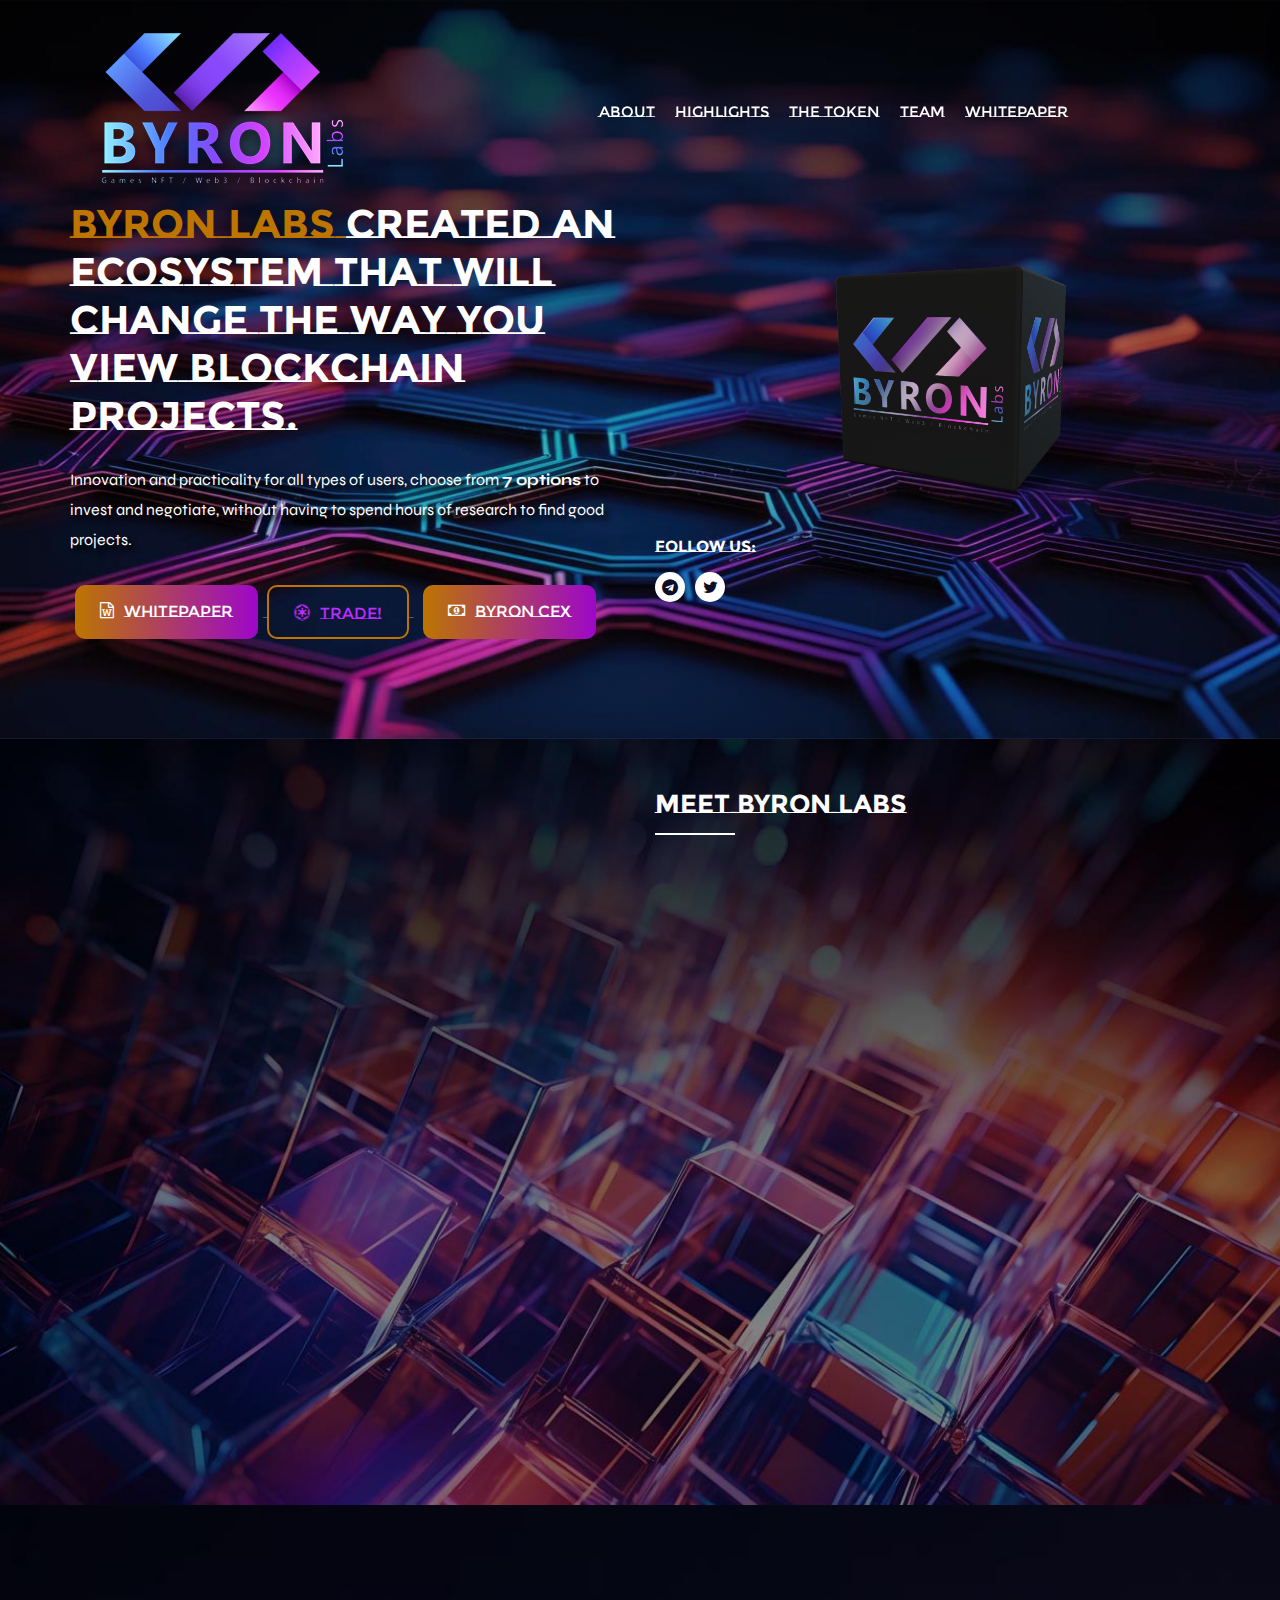
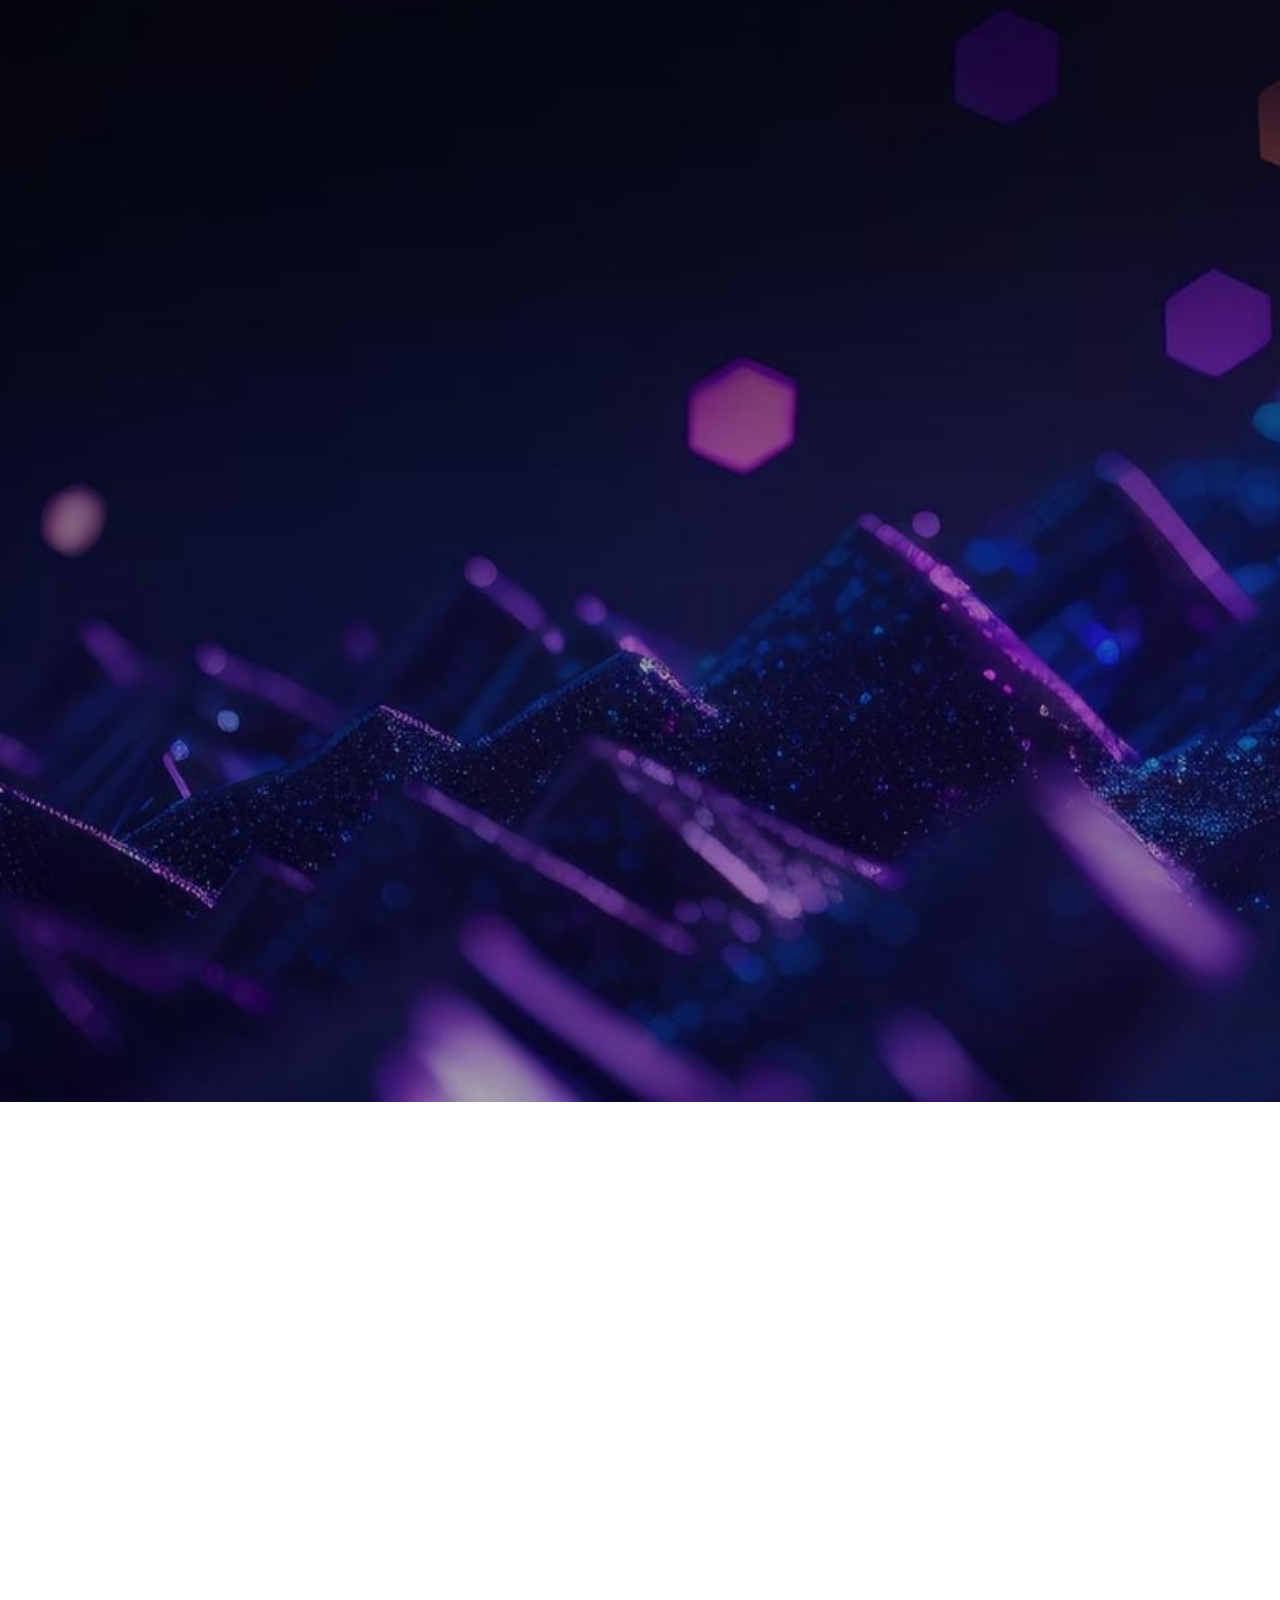
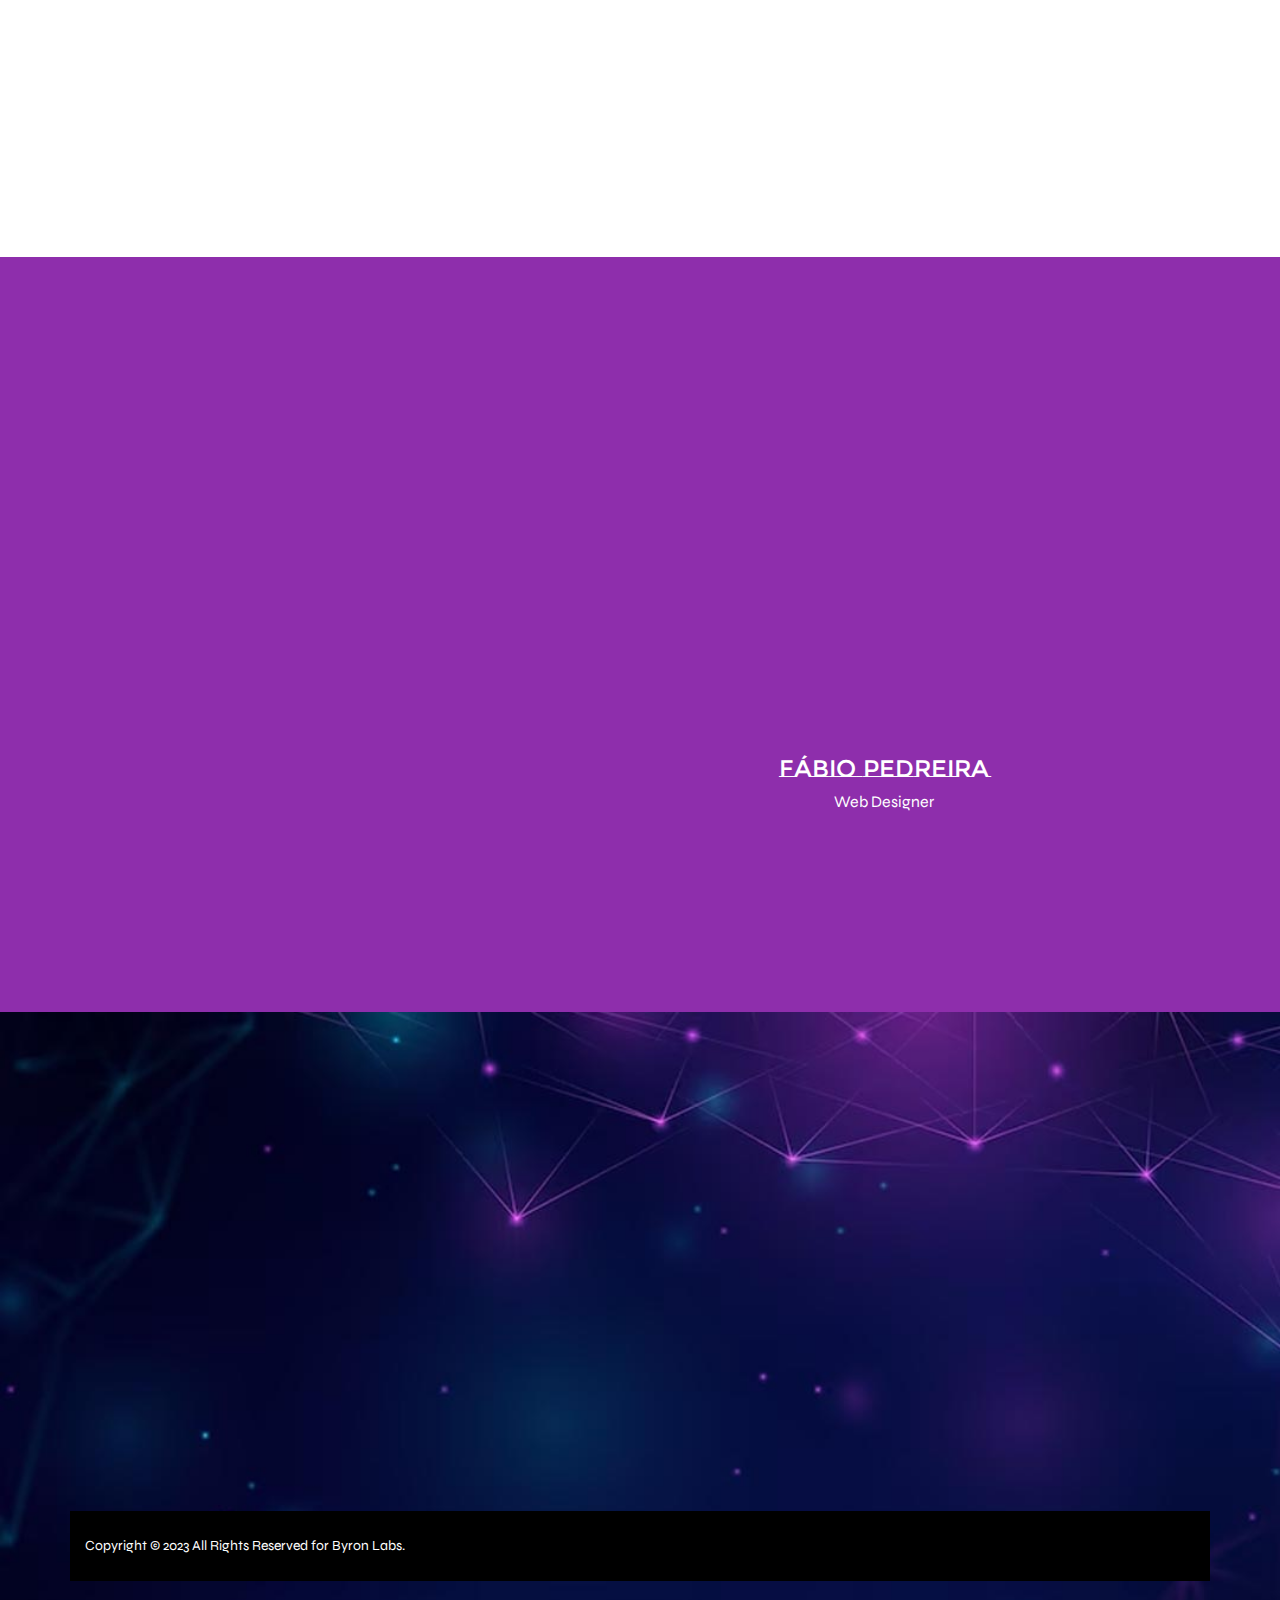
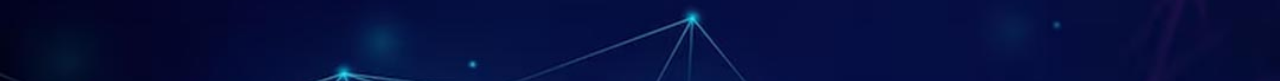
<file: index.html>
<!DOCTYPE html>
<html lang="en">
<head>
<!-- Meta -->
<meta charset="utf-8">
<meta http-equiv="X-UA-Compatible" content="IE=edge">
<meta name="viewport" content="width=device-width, initial-scale=1">
<meta name="description" content="Byron Labs is a complete ecosystem for a whole blockchain experience." />
<!-- SITE TITLE -->
<title>Byron Labs – a complete ecosystem for a whole blockchain experience.</title>
<!-- Favicon Icon -->
<link rel="shortcut icon" type="image/x-icon" href="assets/images/favicon.png">
<!-- Animation CSS -->
<link rel="stylesheet" href="assets/css/animate.css" >
<!-- Latest Bootstrap min CSS -->
<link rel="stylesheet" href="assets/bootstrap/css/bootstrap.min.css">
<!-- Google Font -->
<link href="https://fonts.googleapis.com/css?family=Montserrat Subrayada" rel="stylesheet">
<link href="https://fonts.googleapis.com/css?family=Syne" rel="stylesheet">
<!-- Font Family -->
<link rel="stylesheet" href="assets/fonts" >
<!-- Font Awesome CSS -->
<link rel="stylesheet" href="assets/css/font-awesome.min.css" >
<!-- ionicons CSS -->
<link rel="stylesheet" href="assets/css/ionicons.min.css">
<!-- cryptocoins CSS -->
<link rel="stylesheet" href="assets/css/cryptocoins.css">
<!--- owl carousel CSS-->
<link rel="stylesheet" href="assets/owlcarousel/css/owl.carousel.min.css">
<link rel="stylesheet" href="assets/owlcarousel/css/owl.theme.default.min.css">
<!-- Magnific Popup CSS -->
<link rel="stylesheet" href="assets/css/magnific-popup.css">
<link rel="stylesheet" href="assets/css/spop.min.css">
<!-- Style CSS -->
<link rel="stylesheet" href="assets/css/style.css">
<link rel="stylesheet" href="assets/css/responsive.css">
<!-- Color CSS -->
<link id="layoutstyle" rel="stylesheet" href="assets/color/theme.css">
</head>

<body class="v_light_dark" data-spy="scroll" data-offset="110">

<!-- START LOADER -->
<div id="loader-wrapper">
    <div id="loading-center-absolute">
        <div class="object" id="object_four"></div>
        <div class="object" id="object_three"></div>
        <div class="object" id="object_two"></div>
        <div class="object" id="object_one"></div>
    </div>
    <div class="loader-section section-left"></div>
    <div class="loader-section section-right"></div>

</div>
<!-- END LOADER --> 

<!-- START HEADER -->
<header class="header_wrap fixed-top">
	<div class="container-fluid">
		<nav class="navbar navbar-expand-lg"> 
			<a class="navbar-brand page-scroll animation" href="#home_section" data-animation="fadeInDown" data-animation-delay="1s"> 
            	<img class="logo_light" src="assets/images/logo.png" alt="logo" />  
            </a>
            <button class="navbar-toggler animation" type="button" data-toggle="collapse" data-target="#navbarSupportedContent" aria-controls="navbarSupportedContent" aria-expanded="false" aria-label="Toggle navigation" data-animation="fadeInDown" data-animation-delay="1.1s"> 
                <span class="ion-android-menu"></span> 
            </button>
<!--  class="nav-link dropdown-toggle active" href="#">Home -->
			<div class="collapse navbar-collapse" id="navbarSupportedContent">
                <ul class="navbar-nav m-auto">
                    <li class="dropdown animation" data-animation="fadeInDown" data-animation-delay="1.1s"></li>
						<a data-toggle="dropdown"></a>
							<div class="dropdown-menu">
       							<ul class="list_none">
                                    </ul>
                                    </div>   
                   <li class="animation" data-animation="fadeInDown" data-animation-delay="1.2s"><a class="nav-link page-scroll nav_item" href="#about">About</a></li>
                    <li class="animation" data-animation="fadeInDown" data-animation-delay="1.3s"><a class="nav-link page-scroll nav_item" href="#how_it_work">Highlights</a></li>
                    <li class="animation" data-animation="fadeInDown" data-animation-delay="1.4s"><a class="nav-link page-scroll nav_item" href="#token">The Token</a></li>
                    <li class="animation" data-animation="fadeInDown" data-animation-delay="1.6s"><a class="nav-link page-scroll nav_item" href="#team">Team</a></li>
                    <li class="animation" data-animation="fadeInDown" data-animation-delay="1.6s"><a class="nav-link page-scroll nav_item" href="https://drive.google.com/file/d/1YRkjxWbR62JCyeYkDyDOGBnT3r2F3dcf/view?usp=sharing" target="blank">Whitepaper</a></li>
                    <!-- <li class="animation" data-animation="fadeInDown" data-animation-delay="1.5s"><a class="nav-link page-scroll nav_item" href="#roadmap">Road Map</a></li> -->
                </ul>
                </div>
		</nav>
	</div>
</header>
<!-- END HEADER --> 

<!-- START SECTION BANNER -->
<section id="home_section" class="section_banner bg_black_dark wp_pattern d-flex align-items-center" style="background-image: url('assets/images/Background 1.jpg'); background-size:cover">
    <div class="container">
        <div class="row align-items-center">
            <div class="col-lg-6 col-md-12 col-sm-12 order-lg-first">
                <div class="banner_text text_md_center">
                    <h1 class="animation text-white" data-animation="fadeInUp" data-animation-delay="1.1s"><span style="color:#bd7500">BYRON LABS </span> created an ecosystem that will change the way you view blockchain projects.</h1>
                    <p class="animation text-white" style="color:#bd7500;" data-animation="fadeInUp" data-animation-delay="1.3s"><span class="glow1">Innovation and practicality for all types of users, choose from <strong>7 options</strong> to invest and negotiate, without having to spend hours of research to find good projects.</span></p>
                    <div class="btn_group animation" data-animation="fadeInUp" data-animation-delay="1.4s"> 
                        <a href="https://drive.google.com/file/d/1YRkjxWbR62JCyeYkDyDOGBnT3r2F3dcf/view?usp=sharing" target="blank" class="btn btn-default nav-link"><i class="fa fa-file-word-o"></i>Whitepaper</a> 
                        <a href="https://www.toobit.com/en-US/spot/BYRON_USDT" class="btn btn-border-white"><i class="fa fa-ge"></i>TRADE!</a>
                        <a href="https://byronexchange.com/pt" target="blank" class="btn btn-default nav-link"><i class="fa fa-money"></i>Byron CEX</a>
		</div>
                </div>
            </div>
            <div class="col-lg-6 col-md-12 col-sm-12 order-first">
                <div class="banner_image_right banner_img animation bounceimg" data-animation-delay="1.5s" data-animation="fadeInRight"> 
                    <img alt="banner_vector3" src="assets/images/Botaocentral.png"> 
                </div>
                <div class="row">
                    <div class="col-md-7 text_sm_center">
                        <ul class="list_none currency_icon">
                     </ul>
                    </div>
                    <span></span>
            <span></span>
            <span></span>
                    <div class="col-lg-6 col-md-12 col-sm-12 text_center">
                        <span class="text-white icon_title animation" data-animation="fadeInUp" data-animation-delay="1.4s">Follow us:</span>
                        <ul class="list_none social_icon">
                            <li class="animation" data-animation="fadeInUp" data-animation-delay="1.5s"><a href="https://t.me/ByronLabs" target="blank"><i class=" fa fa-telegram"></i></a></li>
                            <li class="animation" data-animation="fadeInUp" data-animation-delay="1.6s"><a href="https://x.com/ByronLabs2018" target="blank"><i class=" fa fa-twitter"></i></a></li>
                            <!-- <li class="animation" data-animation="fadeInUp" data-animation-delay="1.7s"><a href="https://medium.com/@financebtrader" target="blank"><i class=" fa fa-medium"></i></a></li>
                            <li class="animation" data-animation="fadeInUp" data-animation-delay="1.8s"><a href="https://www.instagram.com/financebtrader/" target="blank"><i class="fa fa-instagram"></i></a></li>
                            <li class="animation" data-animation="fadeInUp" data-animation-delay="1.9s"><a href="https://www.linkedin.com/in/btrader-finance-10ab92270/" target="blank"><i class=" fa fa-linkedin"></i></a></li> -->
                        </ul>
                    </div>
                </div>
                    <div id="whitepaper" class="team_pop mfp-hide">
                        <div class="row m-0">
                            <div class="col-md-7">
                                <div class="pt-3 pb-3">
                           </div>
                    </div>
                </div>
            </div>
            <div class="col-lg-5 offset-lg-1 col-md-8 offset-md-2 col-sm-12 order-first">
                <div class="banner_inner res_md_mb_50 res_xs_mb_30">
                  <div class="text-center animation" data-animation="fadeIn" data-animation-delay="1.1s">
                         <div class="banner_text">
                            <div class="animation" data-animation="fadeInUp" data-animation-delay="1.2s"></div>
                            <div class="animation" data-animation="fadeInUp" data-animation-delay="1.3s">
                            </div>
                        </div>
                	</div>
                </div>
          	</div>
        </div>
        <div class="row">
        	<div class="col-12">
            	<div class="divider small_divider"></div> 
            </div>
        </div>
       <!-- <div class="row">
        	<div class="col-md-7 text_sm_center">
            	<ul class="list_none currency_icon">
             </ul>
            </div>
            <div class="col-md-5 res_sm_mt_20 text_sm_center">
            	<span class="text-white icon_title animation" data-animation="fadeInUp" data-animation-delay="1.4s">Follow us :</span>
            	<ul class="list_none social_icon">
                    <li class="animation" data-animation="fadeInUp" data-animation-delay="1.5s"><a href="https://t.me/BuynanceTrading_AI" target="blank"><i class=" fa fa-telegram"></i></a></li>
                    <li class="animation" data-animation="fadeInUp" data-animation-delay="1.6s"><a href="https://twitter.com/AiBTrader" target="blank"><i class=" fa fa-twitter"></i></a></li>
                    <li class="animation" data-animation="fadeInUp" data-animation-delay="1.7s"><a href="https://medium.com/@financebtrader" target="blank"><i class=" fa fa-medium"></i></a></li>
                    <li class="animation" data-animation="fadeInUp" data-animation-delay="1.8s"><a href="https://www.instagram.com/financebtrader/" target="blank"><i class="fa fa-instagram"></i></a></li>
                    <li class="animation" data-animation="fadeInUp" data-animation-delay="1.9s"><a href="https://www.linkedin.com/in/btrader-finance-10ab92270/" target="blank"><i class=" fa fa-linkedin"></i></a></li>
                </ul>
            </div>
        </div> -->
        <div class="row">
        	<div class="col-12">
            	<div class="divider small_divider"></div> 
            </div>
        </div>
        </div>
    </div>
</section>
<!-- END SECTION BANNER --> 

<!-- START SECTION ABOUT US -->
<section id="about" class="small_pt" style="background-image: url('assets/images/how to.jpg'); background-size:cover">
    <div class="container">
        <div class="row align-items-center">
            <div class="col-lg-6 col-md-12 col-sm-12">
            	<div class="text-center">
                	<img class="animation bounceimg" data-animation="zoomIn" data-animation-delay="0.2s" src="assets/images/01.png" alt="BYRONLABS"/> 
                </div>
            </div>
            <div class="col-lg-6 col-md-12 col-sm-12 res_md_mt_40 res_sm_mt_40 res_xs_mt_30">
                <div class="title_default_light title_border text_md_center">
                  <h4 class="animation" data-animation="fadeInUp" data-animation-delay="0.2s" style="font-family: 'Montserrat Subrayada', sans-serif">Meet BYRON LABS</h4>
                  <p class="animation" data-animation="fadeInUp" data-animation-delay="0.4s">At Byron Labs, we believe blockchain technology and cryptocurrencies have the potential to radically transform diverse industries, from financial services to supply chains, governance and more. We are committed to supporting visionary projects that seek to drive mass adoption and continued innovation in this promising field.</p>
                  <p class="animation" data-animation="fadeInUp" data-animation-delay="0.8s">Our approach is based on three fundamental pillars: expertise, resources and community. With an experienced team of experts in cryptography, business development and blockchain technology, we provide expert advice and comprehensive support from the initial project phase through to launch and beyond.</p>
                  <p class="animation" data-animation="fadeInUp" data-animation-delay="0.8s">Additionally, we offer a wide range of technical resources to help teams turn their ideas into reality. This includes access to a global network of high-level evangelists including Pinksale partners, mentors and strategic partners, as well as support in areas such as software development, security, marketing and regulatory compliance.</p>

                </div>
            </div>
        </div>
    </div>
</section>
<!-- END SECTION ABOUT US --> 

<!-- START SECTION HOW IT WORKS -->
<section id="how_it_work" class="bg_blue_dark overflow_hide" style="background-image: url('assets/images/background 4.jpg'); background-size:cover">
	<div class="container">
    	<div class="row">
        	<div class="col-lg-4 align-items-center text-center">
            	<div class="title_default_light">
                	<h4 class="animation" data-animation="fadeInUp" data-animation-delay="0.2s" style="font-family: 'Montserrat Subrayada', sans-serif">Byron Labs Ecosystem</h4>
                    <p class="animation" data-animation="fadeInUp" data-animation-delay="0.4s"><span style="color: greenyellow;"><strong>CLICK THE ICONS</strong></span> to check the ecosystem Byron Labs has created, it'll change the way you view blockchain projects.</p>
                    <p class="animation" data-animation="fadeInUp" data-animation-delay="0.6s">Innovation and practicality for all types of users, choose from 7 options to invest and negotiate, without having to spend hours of research to find good projects and avoid scams.</p>
                    <!-- <a href="" target="blank" class="btn btn-default btn-radius video animation" data-animation="fadeInUp" data-animation-delay="1s">Meet BTRADER</a> -->    
                    <div class="col-lg-12">
                    	<div class="work_box mt-4"> 
                        	<div>
                            <div class="work_inner">
                            <h4 class="animation" data-animation="fadeInUp" data-animation-delay="0.2s" style="color: #bd7500">Byron Launchpad</h4>
                              <a href="building.html" target="_blank">
                                <img class="animation bounceimg" data-animation="zoomIn" data-animation-delay="0.2s" src="assets/images/Botao - Launchpad.png" alt="BYRONLABS"></a>
                                  <p class="animation" data-animation="fadeInUp" data-animation-delay="0.4s">A lean <strong>LaunchPad</strong> with the best services already tested and approved.
                                    Best of all: The lowest rates on the market.</p>
                          </div>
                          </div>
                        </div>
                    </div>
                  </div>
                </div>
            <div class="col-lg-8">
            	<div class="row">
                	<div class="col-lg-6">
                    	<div class="work_box res_md_mt_20 text-center">
                        	<div class="work_icon animation" data-animation="fadeInUp" data-animation-delay="0.2s" style="color: #bd7500">
                        		</div>
                            <div class="work_inner">
                            	<h4 class="animation" data-animation="fadeInUp" data-animation-delay="0.3s" style="color: #bd7500"></h4>
                              <a href="games.html" target="_blank">
                                <img class="animation bounceimg" data-animation="zoomIn" data-animation-delay="0.2s" src="assets/images/logo byron games.png" alt="BYRONLABS"></a>
                                <p class="animation" data-animation="fadeInUp" data-animation-delay="0.4s">We know that games have a start date and an end date, but it doesn't have to be that way. Pure PvP games will be waiting for you at <strong>Byron Multi PvP Games.</strong></p>
                            </div>
                        </div>
                    </div>
                    <div class="col-lg-6">
                    	<div class="work_box res_md_mt_20 text-center">
                        	<div class="work_icon animation" data-animation="fadeInUp" data-animation-delay="0.2s">
                        	</div>
                            <div class="work_inner">
                            	<h4 class="animation" data-animation="fadeInUp" data-animation-delay="0.3s" style="color: #bd7500">Byron CEX</h4>
                             <a href="https://byronexchange.com/pt" target="_blank">
                        		<img class="animation bounceimg" data-animation="zoomIn" data-animation-delay="0.2s" src="assets/images/Botao - Byron CEX.png" alt="BYRONLABS"></a>
                            <p class="animation" data-animation="fadeInUp" data-animation-delay="0.4s"><span style="color: white;">BYRON CEX is designed to have CHEAP LISTINGS and FUTURES MARKETS for all listed tokens. <strong>The EXCHANGE IS LIVE! Sign up NOW! No KYC needed!</strong></span></p>
                            </div>
                        </div>
                    </div>
                    <div class="col-lg-6">
                    	<div class="work_box mt-4 text-center">
                        	<div class="work_icon animation" data-animation="fadeInUp" data-animation-delay="0.2s">
                          </div>
                            <div class="work_inner">
                            	<h4 class="animation" data-animation="fadeInUp" data-animation-delay="0.3s" style="color: #bd7500">Byron NFTS</h4>
                              <a href="building.html" target="_blank">
                                <img class="animation bounceimg" data-animation="zoomIn" data-animation-delay="0.2s" src="assets/images/Botao - Byron NFT.png" alt="BYRONLABS"></a>
                                  <p class="animation" data-animation="fadeInUp" data-animation-delay="0.4s">NFTs need to be useful, NFTs should not be the target of speculation. <strong>Byron Labs</strong> created a system for NFTs staking free from speculation or inflated prices.</p>
                            </div>
                        </div>
                    </div>
                    <div class="col-lg-6">
                    	<div class="work_box mt-4 text-center"> 
                        	<div class="work_icon animation" data-animation="fadeInUp" data-animation-delay="0.2s">
                        		</div>
                            <div class="work_inner">
                            	<h4 class="animation" data-animation="fadeInUp" data-animation-delay="0.3s" style="color: #bd7500">Byron Blockchain</h4>
                              <a href="blockchain.html" target="_blank">
                                <img class="animation bounceimg" data-animation="zoomIn" data-animation-delay="0.2s" src="assets/images/Botao - Byron Blockchain.png" alt="BYRONLABS"></a>
                                  <p class="animation" data-animation="fadeInUp" data-animation-delay="0.4s">A complete ecosystem without a blockchain is useless, which is why <strong>Byron Blockchain</strong> will fill this gap together with <strong>Byron Wallet</strong>, combining convenience and security.</p>
                            </div>
                        </div>
                    </div>
                    <div class="col-lg-6">
                    	<div class="work_box mt-4 text-center"> 
                        	<div class="work_icon animation" data-animation="fadeInUp" data-animation-delay="0.2s">
                        		</div>
                            <div class="work_inner">
                            	<h4 class="animation" data-animation="fadeInUp" data-animation-delay="0.3s" style="color: #bd7500">Byron Incubator</h4>
                              <a href="building.html" target="_blank">
                                <img class="animation bounceimg" data-animation="zoomIn" data-animation-delay="0.2s" src="assets/images/Botao - Byron Incubator.png" alt="BYRONLABS"></a>
                                  <p class="animation" data-animation="fadeInUp" data-animation-delay="0.4s">Does that idea tokenization  never leave your head, let alone the paper? Our incubator will make your project viable at a fair price and with security for investors.</p>
                            </div>
                        </div>
                    </div>
                    <div class="col-lg-6">
                    	<div class="work_box mt-4 text-center"> 
                        	<div class="work_icon animation" data-animation="fadeInUp" data-animation-delay="0.2s">
                            </div>
                            <div class="work_inner">
                            	<h4 class="animation" data-animation="fadeInUp" data-animation-delay="0.3s" style="color: #bd7500">Byron DEX</h4>
                              <a href="dex.html" target="_blank">
                                <img class="animation bounceimg" data-animation="zoomIn" data-animation-delay="0.2s" src="assets/images/Botao - Byron Dex.png" alt="BYRONLABS"></a>
                                  <p class="animation" data-animation="fadeInUp" data-animation-delay="0.4s">What if you could exchange your tokens in the <strong>same LaunchPad environment?</strong> Now this will be possible with just 1 click.</p>
                            </div>
                        </div>
                    </div>
                </div>
            </div>
        </div>
    </div>
    <div class="ripple_effect_left_bottom">
    	<div class="circle_bg1">
        	<span></span>
            <span></span>
            <span></span>
            <span></span>
            <span></span>
            <span></span>
        </div>
    </div>
    <div class="ripple_effect_right_top">
    	<div class="circle_bg1">
        	<span></span>
            <span></span>
            <span></span>
            <span></span>
            <span></span>
            <span></span>
        </div>
    </div>
</section>
<!-- START SECTION HOW IT WORKS -->

<!-- START SECTION TOKEN SALE -->
<section id="token" class="section_token" >
    <div class="container">
        <div class="row align-items-center">
            <div class="col-lg-6 col-md-12 col-sm-12">
            	<div class="text-center res_md_mb_30 res_sm_mb_20">
                	<img class="animation" data-animation="zoomIn" data-animation-delay="0.2s" alt="banner_vector6" src="assets/images/Token.png"> 
                </div>
            </div>
            <div class="col-lg-6 col-md-12 col-sm-12 text-center">
                <div class="title_default title_border text-center">
                  <h4 style="color: #30025e" class="animation" data-animation="fadeInUp" data-animation-delay="0.2s">THE TOKEN</h4>
			</div>			
<h4 class="animation" data-animation="fadeInUp" data-animation-delay="0.2s"><p style="color: #9c05cd;"><strong>BYRON LABS</strong></p></h4>
       <div class="title_default_black title_border text-center">
                  <p class="animation" data-animation="fadeInUp" data-animation-delay="0.4s"> <a href="https://bscscan.com/token/0x6e216b4367cC0E259B1aBBa09e7461e2a491b711" target="_blank" class="btn btn-default btn-radius"><STRONG>SMART CONTRACT</STRONG>: CHECK IT AT BSC</a></p>
                  <p style="color: #30025e" class="animation" data-animation="fadeInUp" data-animation-delay="0.6s"><STRONG>SYMBOL</STRONG>&nbsp;&nbsp;&nbsp;&nbsp;&nbsp;&nbsp;&nbsp;<STRONG> DECIMALS</STRONG><BR>BYRON&nbsp;&nbsp;&nbsp;&nbsp;&nbsp;&nbsp;&nbsp;&nbsp;&nbsp;&nbsp;&nbsp;&nbsp;&nbsp;&nbsp;&nbsp;&nbsp;&nbsp;&nbsp;&nbsp;&nbsp;&nbsp;&nbsp;&nbsp;&nbsp;&nbsp;&nbsp;&nbsp;&nbsp;9</p>
                  <p style="color: #30025e" class="animation" data-animation="fadeInUp" data-animation-delay="0.8s"><strong>TOTAL SUPPLY</strong> <br> 1,815,000</p>
			<p style="color: #30025e" class="animation" data-animation="fadeInUp" data-animation-delay="1.0s"><strong>FEES</strong> <br> BUY 0%&nbsp;&nbsp;&nbsp;&nbsp;SELL 3%</p>
			<p class="animation" data-animation="fadeInUp" data-animation-delay="0.4s"> <a href=https://www.toobit.com/en-US/spot/BYRON_USDT target="_blank" class="btn btn-default btn-radius"><STRONG>TRADE BYRON AT TOOBIT</STRONG></a></p>
		    </div>
                </div>
        </div>
    </div>
</section>
<!-- END SECTION TOKEN SALE -->  

<!-- START SECTION TEAM -->
<section id="team" class="bg_byron">
    <div class="container">
        <div class="row">
          <div class="col-lg-8 col-md-12 offset-lg-2">
            <div class="title_default title_border text-center">
              <h4 style="color: #ffffff" class="animation" data-animation="fadeInUp" data-animation-delay="0.2s">Our Team</h4>
              <p style="color: #ffffff" class="animation" data-animation="fadeInUp" data-animation-delay="0.4s">We are proud of our great team. He is one of the most motivated and enthusiastic people we have, and is always ready and willing to help out where needed. </p>
            </div>
          </div>
        </div>
        <div class="row small_space">
            <div class="col-lg-7 col-md-6 col-sm-6 res_md_mb_30 res_sm_mb_20">
                <div class="team_box animation" data-animation="fadeInUp" data-animation-delay="0.6s">
                    <div class="team_img text-center"> 
                    	<img src="assets/images/placeholder1.jpg" alt="placeholder1"/>
                    	<div class="social_team list_none">
                        </div>
                    </div>
                    <div class="team_info text-center">
                        <h4><a><span style="color:#ffffff">Marcelo Bento</span></a></h4>
                        <p><span style="color:#ffffff">CEO</span></p>
                    </div>
                </div>
            </div>
            <div class="col-lg-3 col-md-6 col-sm-6 res_md_mb_30 res_sm_mb_20">
                <div class="team_box animation" data-animation="fadeInUp" data-animation-delay="0.6s">
                    <div class="team_img text-center"> 
                    	<img src="assets/images/placeholder2.jpg" alt="placeholder2"/>
                        </div>
                    </div>
                    <div class="team_info text-center">
                        <h4><span style="color:#ffffff">Fábio Pedreira</span></h4>
                        <p><span style="color:#ffffff">Web Designer</span></p>
                    </div>
                </div>
        </div>
    	<div class="divider large_divider"></div>
        <div class="row">
          <div class="col-md-12">
            <div class="title_dark title_border text-center">
                          </div>
                        </div>
                    </div>
                </div>
</section>
<!-- END SECTION TEAM -->  

<!-- START SECTION TIMELINE
<section id="roadmap" class="bg_blue_dark" data-z-index="1" data-parallax="scroll" data-image-src="assets/images/roadmap_bg2.png">
  <div class="container">
	<div class="row text-center">
      <div class="col-lg-8 col-md-12 offset-lg-2">
        <div class="title_default_light title_border text-center">
          <h4 class="animation" data-animation="fadeInUp" data-animation-delay="0.2s"><p style="font-family: 'Montserrat Subrayada', sans-serif">Roadmap</p></h4>
          <p class="animation" data-animation="fadeInUp" data-animation-delay="0.4s">The AI Finance Trading project deals with Artificial Inteligence driven to Binance trading. Besides we will have other features to present our holders. By 03/23 this roadmap will be at your disposal and you'll be able to see what fantastic future lies ahead.</p>
        </div>
      </div>
    </div>
  </div>
  <div class="container-fluid">
  	<div class="row">
    	<div class="col-md-12 pl-0 pr-0">
            <div class="roadmap owl-carousel small_space">
              <div class="item">
                <div class="roadmap_box rd_complete current">
                  <div class="roadmap_inner">
                  	<div class="icon_roadmap">
                    	<i class="fa fa-bullhorn animation" data-animation="fadeInDown" data-animation-delay="0.2s"></i>
                    </div>
                    <div class="roadmap_icon"></div>
                    <h6 class="animation" data-animation="fadeInUp" data-animation-delay="0.3s">Phase 1</h6>
                    <p class="animation" data-animation="fadeInUp" data-animation-delay="0.4s">• Token Creation<br>• Website<br>• Social Media<br>• Marketing<br>• Pinksale Presale</p>
                  </div>
                </div>
              </div>
              <div class="item">
                <div class="roadmap_box">
                  <div class="roadmap_inner">
                  	<div class="icon_roadmap">
                    	<i class="fa fa-refresh animation" data-animation="fadeInDown" data-animation-delay="0.4s"></i>
                    </div>
                    <div class="roadmap_icon"></div>
                    <h6 class="animation" data-animation="fadeInUp" data-animation-delay="0.3s">Phase 2</h6>
                    <p class="animation" data-animation="fadeInUp" data-animation-delay="0.4s">• Liquidity blocked<br>for 1 year<br>• DEV Wallet blocked<br>for 1 year (10%)<br>• 500+ Telegram Members<br>• 500+ Twitter Members<br>• 500+ Holders</p>
                  </div>
                </div>
              </div>
              <div class="item">
                <div class="roadmap_box">
                  <div class="roadmap_inner">
                  	<div class="icon_roadmap">
                    	<i class="fa fa-money animation" data-animation="fadeInDown" data-animation-delay="0.6s"></i>
                    </div>
                    <div class="roadmap_icon"></div>
                    <h6 class="animation" data-animation="fadeInUp" data-animation-delay="0.3s">Phase 3</h6>
                    <p class="animation" data-animation="fadeInUp" data-animation-delay="0.4s">• Token Audit<br>• CoinGecko Listing<br>• CoinMarketCap Listing<br>• First YouTube Marketing Campaign<br>• First Twitter Marketing Campaign</p>
                  </div>
                </div>
              </div>
              <div class="item">
                <div class="roadmap_box">
                  <div class="roadmap_inner">
                  	<div class="icon_roadmap">
                    	<i class="fa fa-recycle animation" data-animation="fadeInDown" data-animation-delay="0.8s"></i>
                    </div>
                    <div class="roadmap_icon"></div>
                    <h6 class="animation" data-animation="fadeInUp" data-animation-delay="0.3s">Phase 4</h6>
                    <p class="animation" data-animation="fadeInUp" data-animation-delay="0.4s">• 1000+ Telegram Members<br>• 1000+ Twitter Members<br>• 1000+ Holders</p>
                  </div>
                </div>
              </div>
              <div class="item">
                <div class="roadmap_box">
                  <div class="roadmap_inner">
                  	<div class="icon_roadmap">
                    	<i class="fa fa-globe animation" data-animation="fadeInDown" data-animation-delay="1s"></i>
                    </div>
                    <div class="roadmap_icon"></div>
                    <h6 class="animation" data-animation="fadeInUp" data-animation-delay="0.3s">Phase 5</h6>
                    <p class="animation" data-animation="fadeInUp" data-animation-delay="0.4s">•  Second YouTube Marketing Campaign<br>• Second Twitter Marketing Campaign<br>• 2000+ Telegram Members<br>• 2000+ Twitter Members<br>• 2000+ Holders</p>
                  </div>
                </div>
              </div>
              <div class="item">
                <div class="roadmap_box">
                  <div class="roadmap_inner">
                  	<div class="icon_roadmap">
                    	<i class="fa fa-sitemap animation" data-animation="fadeInDown" data-animation-delay="1.2s"></i>
                    </div>
                    <div class="roadmap_icon"></div>
                    <h6 class="animation" data-animation="fadeInUp" data-animation-delay="0.3s">Phase 5</h6>
                    <p class="animation" data-animation="fadeInUp" data-animation-delay="0.4s">BTRADER Arrival</p>
                  </div>
                </div>
              </div>
              <div class="item">
                <div class="roadmap_box">
                  <div class="roadmap_inner">
                  	<div class="icon_roadmap">
                    	<i class="fa fa-user-circle animation" data-animation="fadeInDown" data-animation-delay="1.4s"></i>
                    </div>
                    <div class="roadmap_icon"></div>
                    <h6 class="animation" data-animation="fadeInUp" data-animation-delay="0.3s">Phase 6</h6>
                    <p class="animation" data-animation="fadeInUp" data-animation-delay="0.4s">Deposit Bitcoin from your account</p>
                  </div>
                </div>
              </div>
            </div>
    	</div>
    </div>
  </div>
</section>
END SECTION TIMELINE -->  

<!-- START FOOTER SECTION -->
<footer>
	<div class="top_footer bg_light_dark" data-z-index="1" data-parallax="scroll" style="background-image: url('assets/images/Background 2.jpg'); background-size:cover">
		<div class="container">
			<div class="row">
				<div class="col-lg-4 col-md-12">
                    <div class="footer_logo mb-3 animation" data-animation="fadeInUp" data-animation-delay="0.2s"> 
                        <a href="#home_section" class="page-scroll">
                            <img alt="logo" src="assets/images/logo.png">
                        </a> 
                    </div>
                    <div class="footer_desc">
          				<p class="animation" data-animation="fadeInUp" data-animation-delay="0.4s">At Byron Labs, we believe blockchain technology and cryptocurrencies have the potential to radically transform diverse industries, from financial services to supply chains, governance and more.</p>
                    </div>
         		</div>
                <div class="col-lg-3 col-md-6 res_md_mt_30 res_sm_mt_20">
                	<h4 class="footer_title animation" data-animation="fadeInUp" data-animation-delay="0.2s">Quick Links</h4>
                    <ul class="footer_link list_arrow">
                    	 <li class="animation" data-animation="fadeInUp" data-animation-delay="1.2s"><a class="nav-link page-scroll nav_item" href="#about">About</a></li>
                    <li class="animation" data-animation="fadeInUp" data-animation-delay="1.3s"><a class="nav-link page-scroll nav_item" href="#how_it_work">Highlights</a></li>
                    <li class="animation" data-animation="fadeInUp" data-animation-delay="1.4s"><a class="nav-link page-scroll nav_item" href="#token">Tokenomics</a></li>
                    <li class="animation" data-animation="fadeInUp" data-animation-delay="1.6s"><a class="nav-link page-scroll nav_item" href="#team">Team</a></li>
                    <li class="animation" data-animation="fadeInDown" data-animation-delay="1.6s"><a class="nav-link page-scroll nav_item" href="https://drive.google.com/file/d/1YRkjxWbR62JCyeYkDyDOGBnT3r2F3dcf/view?usp=sharing" target="blank">Whitepaper</a></li>
                    <!-- <li class="animation" data-animation="fadeInUp" data-animation-delay="1.5s"><a class="nav-link page-scroll nav_item" href="#roadmap">Road Map</a></li> -->
                    </ul>
                </div>
                <div class="col-lg-5 col-md-6 res_md_mt_30 res_sm_mt_20">
                  <div class="contct_follow large_space">
                      <span class="text-uppercase animation" data-animation="fadeInUp" data-animation-delay="0.2s">Follow Us</span><BR>
                      <ul class="list_none social_icon">
                        <li class="animation" data-animation="fadeInUp" data-animation-delay="0.4s"><a href="https://t.me/ByronLabs" target="blank"><i class=" fa fa-telegram"></i></a></li>
                        <li class="animation" data-animation="fadeInUp" data-animation-delay="0.5s"><a href="https://x.com/ByronLabs2018" target="blank"><i class=" fa fa-twitter"></i></a></li>
                       <!-- <li class="animation" data-animation="fadeInUp" data-animation-delay="0.6s"><a href="https://medium.com/@financebtrader" target="blank"><i class=" fa fa-medium"></i></a></li>
                        <li class="animation" data-animation="fadeInUp" data-animation-delay="0.7s"><a href="https://www.instagram.com/financebtrader/" target="blank"><i class=" fa fa-instagram"></i></a></li>
                        <li class="animation" data-animation="fadeInUp" data-animation-delay="0.8s"><a href="https://www.linkedin.com/in/btrader-finance-10ab92270/" target="blank"><i class=" fa fa-linkedin"></i></a></li> -->
                     </ul><br><br><br>
			   <!-- <span class="text-uppercase animation" data-animation="fadeInUp" data-animation-delay="0.2s">Contact Us</span><BR>
                      <ul class="list_none social_icon">
                        <li class="animation" data-animation="fadeInUp" data-animation-delay="0.4s"><a href="mailto:contact@aifinance.app" target="blank"><i class="ion-ios-email"></i></a></li>
                </div> -->
      		</div>
    	</div>
    </div>
<br>
<br>
    <div class="bottom_footer">
    <div class="container">
      <div class="row">
        <div class="col-md-6">
          <p class="copyright">Copyright &copy; 2023 All Rights Reserved for Byron Labs.</p>
        </div>
        </div>
    </div>
    </div>
    </div>
    </div>
</footer>
<!-- END FOOTER SECTION --> 

<a href="#" class="scrollup btn-default"><i class="ion-ios-arrow-up"></i></a> 

<!-- Latest jQuery --> 
<script src="assets/js/jquery-3.6.0.min.js"></script> 
<!-- Latest compiled and minified Bootstrap --> 
<script src="assets/bootstrap/js/bootstrap.min.js"></script> 
<!-- owl-carousel min js  --> 
<script src="assets/owlcarousel/js/owl.carousel.min.js"></script> 
<!-- magnific-popup min js  --> 
<script src="assets/js/magnific-popup.min.js"></script> 
<!-- waypoints min js  --> 
<script src="assets/js/waypoints.min.js"></script> 
<!-- parallax js  --> 
<script src="assets/js/parallax.js"></script> 
<!-- countdown js  --> 
<script src="assets/js/jquery.countdown.min.js"></script> 
<!-- particles min js  --> 
<script src="assets/js/particles.min.js"></script> 
<!-- scripts js --> 
<script src="assets/js/jquery.dd.min.js"></script> 
<!-- jquery.counterup.min js --> 
<script src="assets/js/jquery.counterup.min.js"></script> 
<!-- chart js  --> 
<script src="assets/js/Chart.bundle.js"></script>
<script src="assets/js/Chart.PieceLabel.min.js"></script>
<script src="assets/js/chart_script.js"></script>
<script src="assets/js/spop.min.js"></script> 
<!-- <script src="assets/js/notification.js"></script> -->
<!-- scripts js --> 
<script src="assets/js/scripts.js"></script>
</body>
</html>
</file>
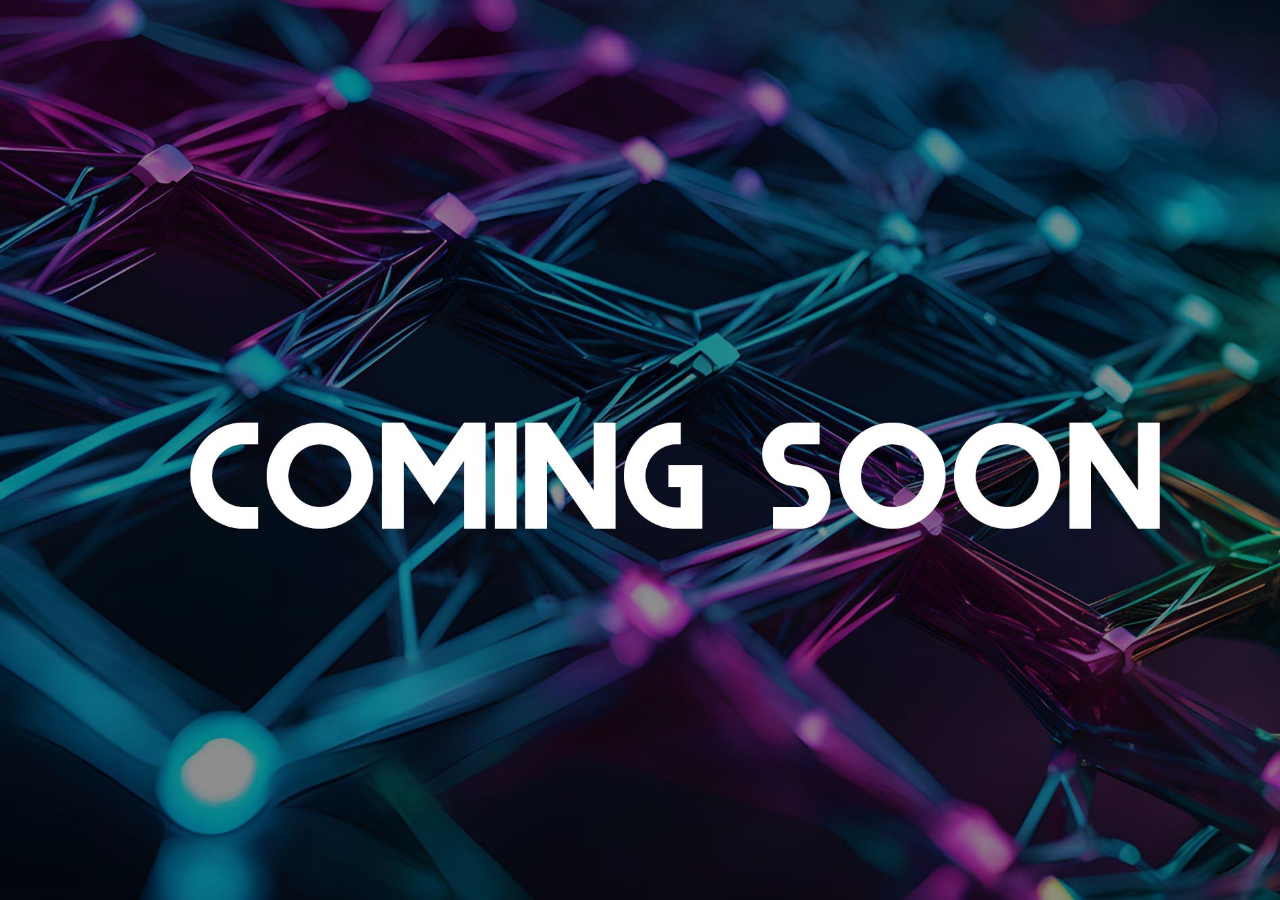
<file: building.html>
<!DOCTYPE html>
<html lang="en">
<head>
    <meta charset="UTF-8">
    <meta name="viewport" content="width=device-width, initial-scale=1.0">
    <title>Document</title>
    <link rel="stylesheet" href="/Css/building.css">
</head>
<body>

</body>
</html>
</file>
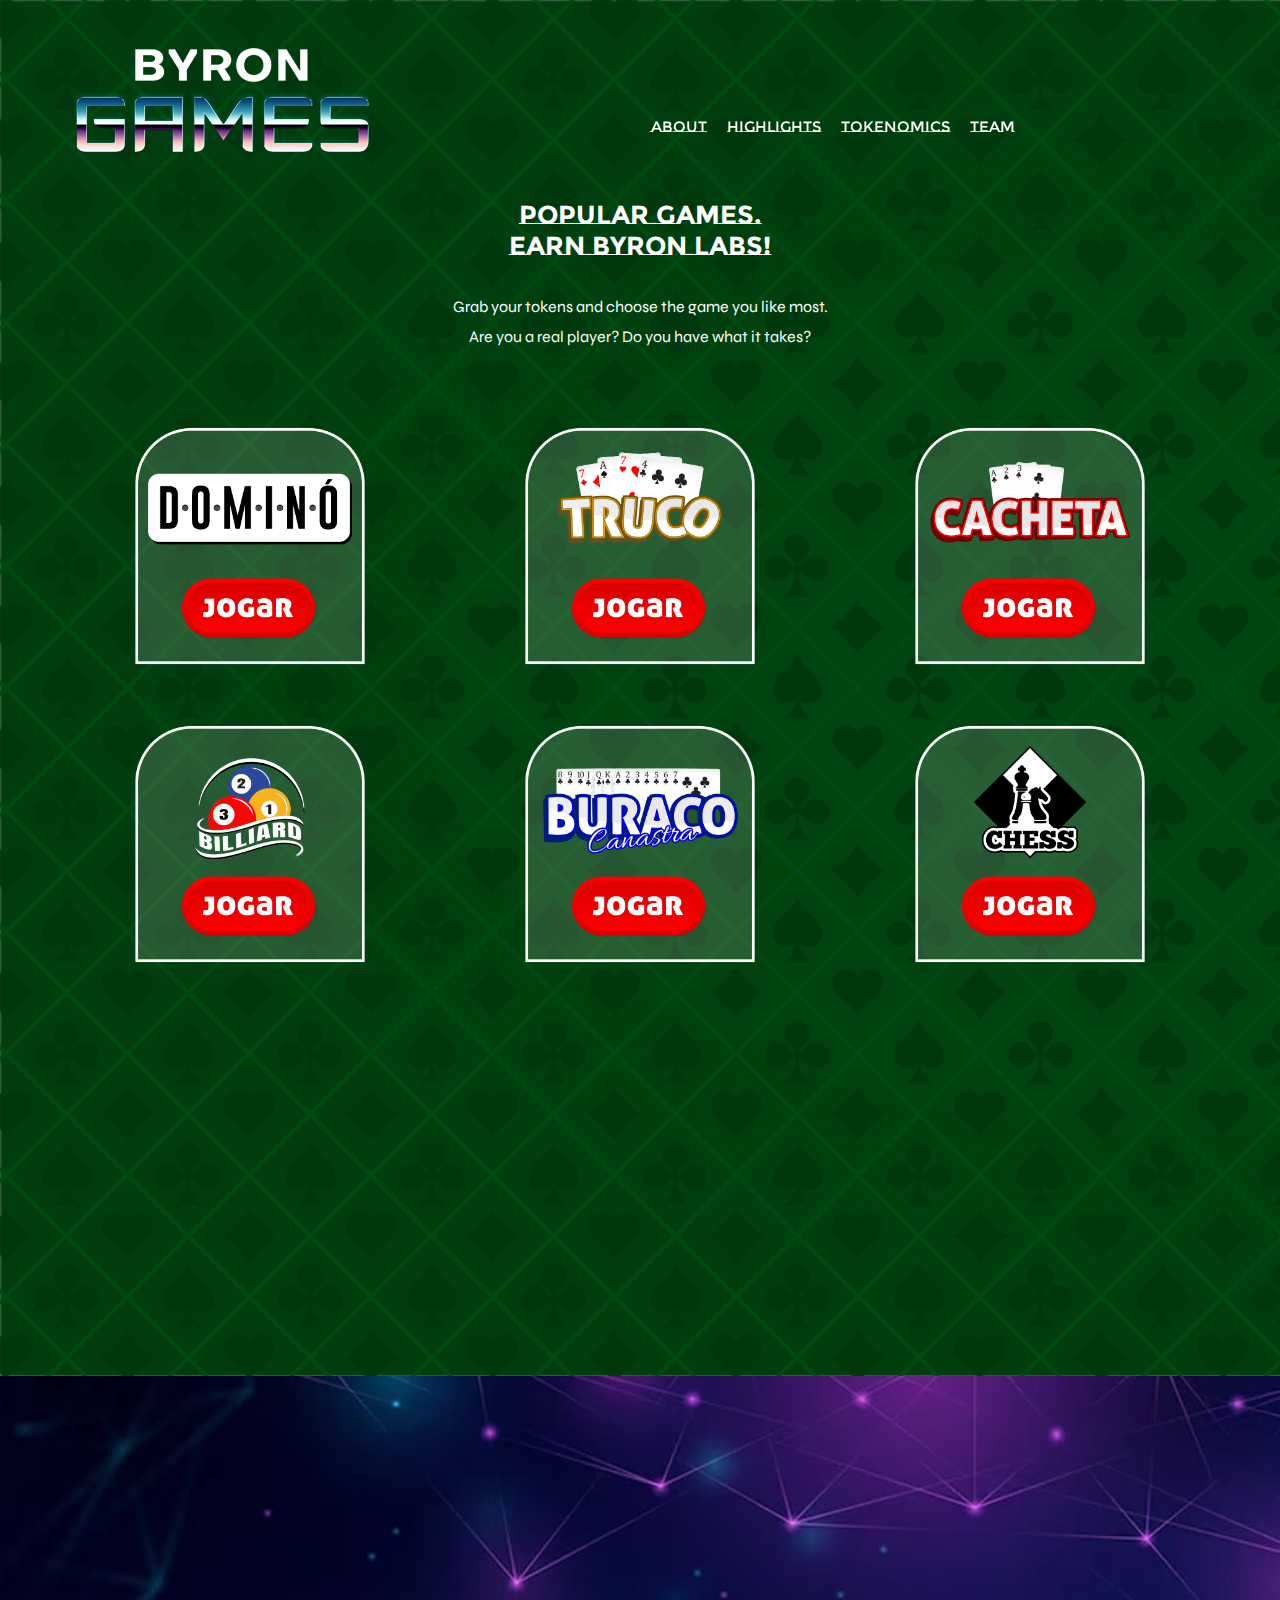
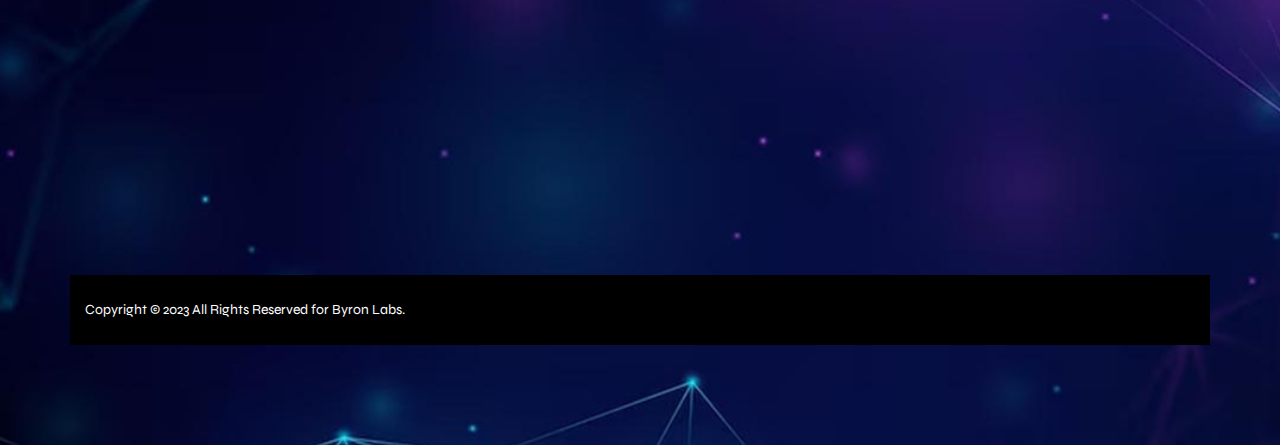
<file: games.html>
<!DOCTYPE html>
<html lang="en">
<head>
<!-- Meta -->
<meta charset="utf-8">
<meta http-equiv="X-UA-Compatible" content="IE=edge">
<meta name="viewport" content="width=device-width, initial-scale=1">
<meta name="description" content="Byron Labs is a complete ecosystem for a whole blockchain experience." />
<!-- SITE TITLE -->
<title>Byron Games – A gaming platform for real players.</title>
<!-- Favicon Icon -->
<link rel="shortcut icon" type="image/x-icon" href="assets/images/favicon.png">
<!-- Animation CSS -->
<link rel="stylesheet" href="assets/css/animate.css" >
<!-- Latest Bootstrap min CSS -->
<link rel="stylesheet" href="assets/bootstrap/css/bootstrap.min.css">
<!-- Google Font -->
<link href="https://fonts.googleapis.com/css?family=Montserrat Subrayada" rel="stylesheet">
<link href="https://fonts.googleapis.com/css?family=Syne" rel="stylesheet">
<!-- Font Family -->
<link rel="stylesheet" href="assets/fonts" >
<!-- Font Awesome CSS -->
<link rel="stylesheet" href="assets/css/font-awesome.min.css" >
<!-- ionicons CSS -->
<link rel="stylesheet" href="assets/css/ionicons.min.css">
<!-- cryptocoins CSS -->
<link rel="stylesheet" href="assets/css/cryptocoins.css">
<!--- owl carousel CSS-->
<link rel="stylesheet" href="assets/owlcarousel/css/owl.carousel.min.css">
<link rel="stylesheet" href="assets/owlcarousel/css/owl.theme.default.min.css">
<!-- Magnific Popup CSS -->
<link rel="stylesheet" href="assets/css/magnific-popup.css">
<link rel="stylesheet" href="assets/css/spop.min.css">
<!-- Style CSS -->
<link rel="stylesheet" href="assets/css/style.css">
<link rel="stylesheet" href="assets/css/responsive.css">
<!-- Color CSS -->
<link id="layoutstyle" rel="stylesheet" href="assets/color/theme.css">
</head>

<body class="v_light_dark" data-spy="scroll" data-offset="110">

<!-- START LOADER -->
<div id="loader-wrapper">
    <div id="loading-center-absolute">
        <div class="object" id="object_four"></div>
        <div class="object" id="object_three"></div>
        <div class="object" id="object_two"></div>
        <div class="object" id="object_one"></div>
    </div>
    <div class="loader-section section-left"></div>
    <div class="loader-section section-right"></div>

</div>
<!-- END LOADER --> 

<!-- START HEADER -->
<header class="header_wrap fixed-top">
	<div class="container-fluid">
		<nav class="navbar navbar-expand-lg"> 
			<a class="navbar-brand page-scroll animation" href="#home_section" data-animation="fadeInDown" data-animation-delay="1s"> 
            	<img class="logo_light glow1" src="assets/images/logo bg.png" alt="logo" /><br><br>  
            </a>
            <button class="navbar-toggler animation" type="button" data-toggle="collapse" data-target="#navbarSupportedContent" aria-controls="navbarSupportedContent" aria-expanded="false" aria-label="Toggle navigation" data-animation="fadeInDown" data-animation-delay="1.1s"> 
                <span class="ion-android-menu"></span> 
            </button>
<!--  class="nav-link dropdown-toggle active" href="#">Home -->
			<div class="collapse navbar-collapse" id="navbarSupportedContent">
                <ul class="navbar-nav m-auto">
                    <li class="dropdown animation" data-animation="fadeInDown" data-animation-delay="1.1s"></li>
						<a data-toggle="dropdown"></a>
							<div class="dropdown-menu">
       							<ul class="list_none">
                                    </ul>
                                    </div>   
                    <li class="animation" data-animation="fadeInDown" data-animation-delay="1.2s"><a class="nav-link page-scroll nav_item" href="#about">About</a></li>
                    <li class="animation" data-animation="fadeInDown" data-animation-delay="1.3s"><a class="nav-link page-scroll nav_item" href="#how_it_work">Highlights</a></li>
                    <li class="animation" data-animation="fadeInDown" data-animation-delay="1.4s"><a class="nav-link page-scroll nav_item" href="#token">Tokenomics</a></li>
                    <li class="animation" data-animation="fadeInDown" data-animation-delay="1.6s"><a class="nav-link page-scroll nav_item" href="#team">Team</a></li>
                    <!--<li class="animation" data-animation="fadeInDown" data-animation-delay="1.5s"><a class="nav-link page-scroll nav_item" href="#roadmap">Road Map</a></li> -->
                </ul>
                </div>
		</nav>
	</div>
</header>
<!-- END HEADER --> 

<!-- START SECTION BANNER -->
<section id="service" style="background-image: url('assets/images/Background BG.jpg'); background-size:cover">
	<div class="container">
		<div class="row align-items-center">
			<div class="col-lg-8 offset-lg-2 col-md-12 col-sm-12">
				<div class="title_default_light text-center">
                  <h4 class="animation" data-animation="fadeInUp" data-animation-delay="0.2s" style="font-family:'Montserrat Subrayada', sans serif; margin-top: 100px;">Popular Games.<br>Earn Byron Labs!</h4>
                  <p class="animation" data-animation="fadeInUp" data-animation-delay="0.4s" style="font-family:'Syne', sans serif;">Grab your tokens and choose the game you like most.<br>Are you a real player? Do you have what it takes?</p>
        		</div>
			</div>
        </div>
        <div class="row">
            <div class="col-lg-4 col-md-6 col-sm-12">
            	<div class="box_wrap text-center box_shadow_none p-0 animation bounceimg" data-animation="fadeInLeft" data-animation-delay="1.0s">
                	<a href="https://pp001.host/byron_games/" target="_blank"><img src="assets/images/domino.png" alt="Trading"/></a>
                    </div>
            </div>
            <div class="col-lg-4 col-md-6 col-sm-12">
            	<div class="box_wrap text-center box_shadow_none p-0 animation" data-animation="fadeInDown" data-animation-delay="0.4s">
                	<img src="assets/images/truco.png" alt="Protection"/>
                </div>
            </div>
            <div class="col-lg-4 col-md-6 col-sm-12">
            	<div class="box_wrap text-center box_shadow_none p-0 animation" data-animation="fadeInUp" data-animation-delay="0.6s">
                	<img src="assets/images/cacheta.png" alt="Analysis"/>
                    </div>
            </div>
            <div class="col-lg-4 col-md-6 col-sm-12">
            	<div class="box_wrap text-center box_shadow_none p-0 animation" data-animation="fadeInRight" data-animation-delay="0.8s">
                	<img src="assets/images/billiards.png" alt="Projects"/>
                    </div>
            </div>
            <div class="col-lg-4  col-md-6 col-sm-12">
            	<div class="box_wrap text-center box_shadow_none p-0 animation" data-animation="fadeInLeft" data-animation-delay="0.2s">
                	<img src="assets/images/buraco.png" alt="Wallet"/>
                </div>
            </div>
            <div class="col-lg-4 col-md-6 col-sm-12">
            	<div class="box_wrap text-center box_shadow_none p-0 animation" data-animation="fadeInDown" data-animation-delay="1.2s">
                	<img src="assets/images/chess.png" alt="Buy_Sell"/>
                    </div>
            </div>
            <div class="col-lg-4  col-md-6 col-sm-12">
            	<div class="box_wrap text-center box_shadow_none p-0 animation" data-animation="fadeInLeft" data-animation-delay="1.0s">
                	<img src="assets/images/checkers.png" alt="Trading"/>
                    </div>
            </div>
            <div class="col-lg-4  col-md-6 col-sm-12">
            	<div class="box_wrap text-center box_shadow_none p-0 animation" data-animation="fadeInLeft" data-animation-delay="1.0s">
                	<img src="assets/images/poker.png" alt="Trading"/>
                    </div>
            </div>
    	</div>
  	</div>
</section>
<!-- END SECTION BANNER -->

<!-- START FOOTER SECTION -->
<footer>
	<div class="top_footer bg_light_dark" data-z-index="1" data-parallax="scroll" style="background-image: url('assets/images/Background 2.jpg'); background-size:cover">
		<div class="container">
			<div class="row">
				<div class="col-lg-4 col-md-12">
                    <div class="footer_logo mb-3 animation" data-animation="fadeInUp" data-animation-delay="0.2s"> 
                        <a href="#home_section" class="page-scroll">
                            <img alt="logo" src="assets/images/logo.png">
                        </a> 
                    </div>
                    <div class="footer_desc">
          				<p class="animation" data-animation="fadeInUp" data-animation-delay="0.4s">At Byron Labs, we believe blockchain technology and cryptocurrencies have the potential to radically transform diverse industries, from financial services to supply chains, governance and more.</p>
                    </div>
         		</div>
                <div class="col-lg-3 col-md-6 res_md_mt_30 res_sm_mt_20">
                	<h4 class="footer_title animation" data-animation="fadeInUp" data-animation-delay="0.2s">Quick Links</h4>
                    <ul class="footer_link list_arrow">
                    	 <li class="animation" data-animation="fadeInUp" data-animation-delay="1.2s"><a class="nav-link page-scroll nav_item" href="#about">About</a></li>
                    <li class="animation" data-animation="fadeInUp" data-animation-delay="1.3s"><a class="nav-link page-scroll nav_item" href="#how_it_work">Highlights</a></li>
                    <li class="animation" data-animation="fadeInUp" data-animation-delay="1.4s"><a class="nav-link page-scroll nav_item" href="#token">Tokenomics</a></li>
                    <li class="animation" data-animation="fadeInUp" data-animation-delay="1.6s"><a class="nav-link page-scroll nav_item" href="#team">Team</a></li>
                    <!-- <li class="animation" data-animation="fadeInUp" data-animation-delay="1.5s"><a class="nav-link page-scroll nav_item" href="#roadmap">Road Map</a></li> -->
                    </ul>
                </div>
                <div class="col-lg-5 col-md-6 res_md_mt_30 res_sm_mt_20">
                  <div class="contct_follow large_space">
                      <span class="text-uppercase animation" data-animation="fadeInUp" data-animation-delay="0.2s">Follow Us</span><BR>
                      <ul class="list_none social_icon">
                        <li class="animation" data-animation="fadeInUp" data-animation-delay="0.4s"><a href="https://t.me/ByronLabs" target="blank"><i class=" fa fa-telegram"></i></a></li>
                        <li class="animation" data-animation="fadeInUp" data-animation-delay="0.5s"><a href="https://x.com/ByronLabs2018" target="blank"><i class=" fa fa-twitter"></i></a></li>
                       <!-- <li class="animation" data-animation="fadeInUp" data-animation-delay="0.6s"><a href="https://medium.com/@financebtrader" target="blank"><i class=" fa fa-medium"></i></a></li>
                        <li class="animation" data-animation="fadeInUp" data-animation-delay="0.7s"><a href="https://www.instagram.com/financebtrader/" target="blank"><i class=" fa fa-instagram"></i></a></li>
                        <li class="animation" data-animation="fadeInUp" data-animation-delay="0.8s"><a href="https://www.linkedin.com/in/btrader-finance-10ab92270/" target="blank"><i class=" fa fa-linkedin"></i></a></li> -->
                     </ul><br><br><br>
			   <!-- <span class="text-uppercase animation" data-animation="fadeInUp" data-animation-delay="0.2s">Contact Us</span><BR>
                      <ul class="list_none social_icon">
                        <li class="animation" data-animation="fadeInUp" data-animation-delay="0.4s"><a href="mailto:contact@aifinance.app" target="blank"><i class="ion-ios-email"></i></a></li>
                </div> -->
      		</div>
    	</div>
    </div>
<br>
<br>
    <div class="bottom_footer">
    <div class="container">
      <div class="row">
        <div class="col-md-6">
          <p class="copyright">Copyright &copy; 2023 All Rights Reserved for Byron Labs.</p>
        </div>
        </div>
    </div>
    </div>
    </div>
    </div>
</footer>
<!-- END FOOTER SECTION --> 

<a href="#" class="scrollup btn-default"><i class="ion-ios-arrow-up"></i></a> 

<!-- Latest jQuery --> 
<script src="assets/js/jquery-3.6.0.min.js"></script> 
<!-- Latest compiled and minified Bootstrap --> 
<script src="assets/bootstrap/js/bootstrap.min.js"></script> 
<!-- owl-carousel min js  --> 
<script src="assets/owlcarousel/js/owl.carousel.min.js"></script> 
<!-- magnific-popup min js  --> 
<script src="assets/js/magnific-popup.min.js"></script> 
<!-- waypoints min js  --> 
<script src="assets/js/waypoints.min.js"></script> 
<!-- parallax js  --> 
<script src="assets/js/parallax.js"></script> 
<!-- countdown js  --> 
<script src="assets/js/jquery.countdown.min.js"></script> 
<!-- particles min js  --> 
<script src="assets/js/particles.min.js"></script> 
<!-- scripts js --> 
<script src="assets/js/jquery.dd.min.js"></script> 
<!-- jquery.counterup.min js --> 
<script src="assets/js/jquery.counterup.min.js"></script> 
<!-- chart js  --> 
<script src="assets/js/Chart.bundle.js"></script>
<script src="assets/js/Chart.PieceLabel.min.js"></script>
<script src="assets/js/chart_script.js"></script>
<script src="assets/js/spop.min.js"></script> 
<!-- <script src="assets/js/notification.js"></script> -->
<!-- scripts js --> 
<script src="assets/js/scripts.js"></script>
</body>
</html>
</file>
<file: assets/css/cryptocoins.css>
/*! Cryptocoins - cryptocurrency icon font | https://github.com/allienworks/cryptocoins */

@font-face {
  font-family: "cryptocoins";
  src: url('../fonts/cryptocoins.woff2') format('woff2'),
    url('../fonts/cryptocoins.woff') format('woff'),
    url('../fonts/cryptocoins.ttf') format('truetype');
}

/* .cc:before { */
.cc::before {
  font-family: "cryptocoins";
    -webkit-font-smoothing: antialiased;
    -moz-osx-font-smoothing: grayscale;
  font-style: normal;
  font-variant: normal;
  font-weight: normal;
  /* speak: none; only necessary if not using the private unicode range (firstGlyph option) */
  text-decoration: none;
  text-transform: none;
}


.cc.ADA-alt::before {
  content: "\E001";
}

.cc.ADA::before {
  content: "\E002";
}

.cc.ADC-alt::before {
  content: "\E003";
}

.cc.ADC::before {
  content: "\E004";
}

.cc.AEON-alt::before {
  content: "\E005";
}

.cc.AEON::before {
  content: "\E006";
}

.cc.AMP-alt::before {
  content: "\E007";
}

.cc.AMP::before {
  content: "\E008";
}

.cc.ANC-alt::before {
  content: "\E009";
}

.cc.ANC::before {
  content: "\E00A";
}

.cc.ARCH-alt::before {
  content: "\E00B";
}

.cc.ARCH::before {
  content: "\E00C";
}

.cc.ARDR-alt::before {
  content: "\E00D";
}

.cc.ARDR::before {
  content: "\E00E";
}

.cc.ARK-alt::before {
  content: "\E00F";
}

.cc.ARK::before {
  content: "\E010";
}

.cc.AST::before {
  content: "\E011";
}

.cc.AUR-alt::before {
  content: "\E012";
}

.cc.AUR::before {
  content: "\E013";
}

.cc.BANX-alt::before {
  content: "\E014";
}

.cc.BANX::before {
  content: "\E015";
}

.cc.BAT-alt::before {
  content: "\E016";
}

.cc.BAT::before {
  content: "\E017";
}

.cc.BAY-alt::before {
  content: "\E018";
}

.cc.BAY::before {
  content: "\E019";
}

.cc.BC-alt::before {
  content: "\E01A";
}

.cc.BC::before {
  content: "\E01B";
}

.cc.BCH-alt::before {
  content: "\E01C";
}

.cc.BCH::before {
  content: "\E01D";
}

.cc.BCN-alt::before {
  content: "\E01E";
}

.cc.BCN::before {
  content: "\E01F";
}

.cc.BCY::before {
  content: "\E020";
}

.cc.BELA::before {
  content: "\E021";
}

.cc.BFT-alt::before {
  content: "\E022";
}

.cc.BFT::before {
  content: "\E023";
}

.cc.BLZ::before {
  content: "\E024";
}

.cc.BRK-alt::before {
  content: "\E025";
}

.cc.BRK::before {
  content: "\E026";
}

.cc.BRX-alt::before {
  content: "\E027";
}

.cc.BRX::before {
  content: "\E028";
}

.cc.BSD-alt::before {
  content: "\E029";
}

.cc.BSD::before {
  content: "\E02A";
}

.cc.BTA::before {
  content: "\E02B";
}

.cc.BTC-alt::before {
  content: "\E02C";
}

.cc.BTC::before {
  content: "\E02D";
}

.cc.BTCD-alt::before {
  content: "\E02E";
}

.cc.BTCD::before {
  content: "\E02F";
}

.cc.BTCP-alt::before {
  content: "\E030";
}

.cc.BTCP::before {
  content: "\E031";
}

.cc.BTM-alt::before {
  content: "\E032";
}

.cc.BTM::before {
  content: "\E033";
}

.cc.BTS-alt::before {
  content: "\E034";
}

.cc.BTS::before {
  content: "\E035";
}

.cc.BURST::before {
  content: "\E036";
}

.cc.CLAM-alt::before {
  content: "\E037";
}

.cc.CLAM::before {
  content: "\E038";
}

.cc.CLOAK-alt::before {
  content: "\E039";
}

.cc.CLOAK::before {
  content: "\E03A";
}

.cc.CVC-alt::before {
  content: "\E03B";
}

.cc.CVC::before {
  content: "\E03C";
}

.cc.DAO-alt::before {
  content: "\E03D";
}

.cc.DAO::before {
  content: "\E03E";
}

.cc.DASH-alt::before {
  content: "\E03F";
}

.cc.DASH::before {
  content: "\E040";
}

.cc.DCR-alt::before {
  content: "\E041";
}

.cc.DCR::before {
  content: "\E042";
}

.cc.DCT-alt::before {
  content: "\E043";
}

.cc.DCT::before {
  content: "\E044";
}

.cc.DGB-alt::before {
  content: "\E045";
}

.cc.DGB::before {
  content: "\E046";
}

.cc.DGD::before {
  content: "\E047";
}

.cc.DGX::before {
  content: "\E048";
}

.cc.DMD-alt::before {
  content: "\E049";
}

.cc.DMD::before {
  content: "\E04A";
}

.cc.DOGE-alt::before {
  content: "\E04B";
}

.cc.DOGE::before {
  content: "\E04C";
}

.cc.EMC-alt::before {
  content: "\E04D";
}

.cc.EMC::before {
  content: "\E04E";
}

.cc.EMC2-alt::before {
  content: "\E04F";
}

.cc.EMC2::before {
  content: "\E050";
}

.cc.EOS-alt::before {
  content: "\E051";
}

.cc.EOS::before {
  content: "\E052";
}

.cc.ERC-alt::before {
  content: "\E053";
}

.cc.ERC::before {
  content: "\E054";
}

.cc.ETC-alt::before {
  content: "\E055";
}

.cc.ETC::before {
  content: "\E056";
}

.cc.ETH-alt::before {
  content: "\E057";
}

.cc.ETH::before {
  content: "\E058";
}

.cc.EXP-alt::before {
  content: "\E059";
}

.cc.EXP::before {
  content: "\E05A";
}

.cc.FC2-alt::before {
  content: "\E05B";
}

.cc.FC2::before {
  content: "\E05C";
}

.cc.FCT-alt::before {
  content: "\E05D";
}

.cc.FCT::before {
  content: "\E05E";
}

.cc.FLDC-alt::before {
  content: "\E05F";
}

.cc.FLDC::before {
  content: "\E060";
}

.cc.FLO-alt::before {
  content: "\E061";
}

.cc.FLO::before {
  content: "\E062";
}

.cc.FRK-alt::before {
  content: "\E063";
}

.cc.FRK::before {
  content: "\E064";
}

.cc.FTC-alt::before {
  content: "\E065";
}

.cc.FTC::before {
  content: "\E066";
}

.cc.FUN::before {
  content: "\E067";
}

.cc.GAME-alt::before {
  content: "\E068";
}

.cc.GAME::before {
  content: "\E069";
}

.cc.GBYTE-alt::before {
  content: "\E06A";
}

.cc.GBYTE::before {
  content: "\E06B";
}

.cc.GDC-alt::before {
  content: "\E06C";
}

.cc.GDC::before {
  content: "\E06D";
}

.cc.GEMZ-alt::before {
  content: "\E06E";
}

.cc.GEMZ::before {
  content: "\E06F";
}

.cc.GLD-alt::before {
  content: "\E070";
}

.cc.GLD::before {
  content: "\E071";
}

.cc.GNO-alt::before {
  content: "\E072";
}

.cc.GNO::before {
  content: "\E073";
}

.cc.GNT-alt::before {
  content: "\E074";
}

.cc.GNT::before {
  content: "\E075";
}

.cc.GOLOS-alt::before {
  content: "\E076";
}

.cc.GOLOS::before {
  content: "\E077";
}

.cc.GRC-alt::before {
  content: "\E078";
}

.cc.GRC::before {
  content: "\E079";
}

.cc.GRS::before {
  content: "\E07A";
}

.cc.HEAT-alt::before {
  content: "\E07B";
}

.cc.HEAT::before {
  content: "\E07C";
}

.cc.HUC-alt::before {
  content: "\E07D";
}

.cc.HUC::before {
  content: "\E07E";
}

.cc.ICN-alt::before {
  content: "\E07F";
}

.cc.ICN::before {
  content: "\E080";
}

.cc.IFC-alt::before {
  content: "\E081";
}

.cc.IFC::before {
  content: "\E082";
}

.cc.INCNT-alt::before {
  content: "\E083";
}

.cc.INCNT::before {
  content: "\E084";
}

.cc.IOC-alt::before {
  content: "\E085";
}

.cc.IOC::before {
  content: "\E086";
}

.cc.IOTA-alt::before {
  content: "\E087";
}

.cc.IOTA::before {
  content: "\E088";
}

.cc.JBS-alt::before {
  content: "\E089";
}

.cc.JBS::before {
  content: "\E08A";
}

.cc.KMD-alt::before {
  content: "\E08B";
}

.cc.KMD::before {
  content: "\E08C";
}

.cc.KOBO::before {
  content: "\E08D";
}

.cc.KORE-alt::before {
  content: "\E08E";
}

.cc.KORE::before {
  content: "\E08F";
}

.cc.LBC-alt::before {
  content: "\E090";
}

.cc.LBC::before {
  content: "\E091";
}

.cc.LDOGE-alt::before {
  content: "\E092";
}

.cc.LDOGE::before {
  content: "\E093";
}

.cc.LSK-alt::before {
  content: "\E094";
}

.cc.LSK::before {
  content: "\E095";
}

.cc.LTC-alt::before {
  content: "\E096";
}

.cc.LTC::before {
  content: "\E097";
}

.cc.MAID-alt::before {
  content: "\E098";
}

.cc.MAID::before {
  content: "\E099";
}

.cc.MARKS-alt::before {
  content: "\E09A";
}

.cc.MARKS::before {
  content: "\E09B";
}

.cc.MCO-alt::before {
  content: "\E09C";
}

.cc.MCO::before {
  content: "\E09D";
}

.cc.MINT-alt::before {
  content: "\E09E";
}

.cc.MINT::before {
  content: "\E09F";
}

.cc.MONA-alt::before {
  content: "\E0A0";
}

.cc.MONA::before {
  content: "\E0A1";
}

.cc.MRC::before {
  content: "\E0A2";
}

.cc.MSC-alt::before {
  content: "\E0A3";
}

.cc.MSC::before {
  content: "\E0A4";
}

.cc.MTL-alt::before {
  content: "\E0A5";
}

.cc.MTL::before {
  content: "\E0A6";
}

.cc.MTR-alt::before {
  content: "\E0A7";
}

.cc.MTR::before {
  content: "\E0A8";
}

.cc.MUE-alt::before {
  content: "\E0A9";
}

.cc.MUE::before {
  content: "\E0AA";
}

.cc.MYST-alt::before {
  content: "\E0AB";
}

.cc.MYST::before {
  content: "\E0AC";
}

.cc.NAV-alt::before {
  content: "\E0AD";
}

.cc.NAV::before {
  content: "\E0AE";
}

.cc.NBT::before {
  content: "\E0AF";
}

.cc.NEO-alt::before {
  content: "\E0B0";
}

.cc.NEO::before {
  content: "\E0B1";
}

.cc.NEOS-alt::before {
  content: "\E0B2";
}

.cc.NEOS::before {
  content: "\E0B3";
}

.cc.NEU-alt::before {
  content: "\E0B4";
}

.cc.NEU::before {
  content: "\E0B5";
}

.cc.NLG-alt::before {
  content: "\E0B6";
}

.cc.NLG::before {
  content: "\E0B7";
}

.cc.NMC-alt::before {
  content: "\E0B8";
}

.cc.NMC::before {
  content: "\E0B9";
}

.cc.NMR::before {
  content: "\E0BA";
}

.cc.NOTE-alt::before {
  content: "\E0BB";
}

.cc.NOTE::before {
  content: "\E0BC";
}

.cc.NVC-alt::before {
  content: "\E0BD";
}

.cc.NVC::before {
  content: "\E0BE";
}

.cc.NXT-alt::before {
  content: "\E0BF";
}

.cc.NXT::before {
  content: "\E0C0";
}

.cc.OK-alt::before {
  content: "\E0C1";
}

.cc.OK::before {
  content: "\E0C2";
}

.cc.OMG-alt::before {
  content: "\E0C3";
}

.cc.OMG::before {
  content: "\E0C4";
}

.cc.OMNI-alt::before {
  content: "\E0C5";
}

.cc.OMNI::before {
  content: "\E0C6";
}

.cc.OPAL-alt::before {
  content: "\E0C7";
}

.cc.OPAL::before {
  content: "\E0C8";
}

.cc.PART-alt::before {
  content: "\E0C9";
}

.cc.PART::before {
  content: "\E0CA";
}

.cc.PASC::before {
  content: "\E0CB";
}

.cc.PIGGY-alt::before {
  content: "\E0CC";
}

.cc.PIGGY::before {
  content: "\E0CD";
}

.cc.PINK-alt::before {
  content: "\E0CE";
}

.cc.PINK::before {
  content: "\E0CF";
}

.cc.PIVX-alt::before {
  content: "\E0D0";
}

.cc.PIVX::before {
  content: "\E0D1";
}

.cc.POT-alt::before {
  content: "\E0D2";
}

.cc.POT::before {
  content: "\E0D3";
}

.cc.PPC-alt::before {
  content: "\E0D4";
}

.cc.PPC::before {
  content: "\E0D5";
}

.cc.QRK-alt::before {
  content: "\E0D6";
}

.cc.QRK::before {
  content: "\E0D7";
}

.cc.QTUM-alt::before {
  content: "\E0D8";
}

.cc.QTUM::before {
  content: "\E0D9";
}

.cc.RADS-alt::before {
  content: "\E0DA";
}

.cc.RADS::before {
  content: "\E0DB";
}

.cc.RBIES-alt::before {
  content: "\E0DC";
}

.cc.RBIES::before {
  content: "\E0DD";
}

.cc.RBT-alt::before {
  content: "\E0DE";
}

.cc.RBT::before {
  content: "\E0DF";
}

.cc.RBY-alt::before {
  content: "\E0E0";
}

.cc.RBY::before {
  content: "\E0E1";
}

.cc.RDD-alt::before {
  content: "\E0E2";
}

.cc.RDD::before {
  content: "\E0E3";
}

.cc.REP-alt::before {
  content: "\E0E4";
}

.cc.REP::before {
  content: "\E0E5";
}

.cc.RHOC::before {
  content: "\E0E6";
}

.cc.RIC-alt::before {
  content: "\E0E7";
}

.cc.RIC::before {
  content: "\E0E8";
}

.cc.RISE-alt::before {
  content: "\E0E9";
}

.cc.RISE::before {
  content: "\E0EA";
}

.cc.SALT-alt::before {
  content: "\E0EB";
}

.cc.SALT::before {
  content: "\E0EC";
}

.cc.SAR-alt::before {
  content: "\E0ED";
}

.cc.SAR::before {
  content: "\E0EE";
}

.cc.SCOT-alt::before {
  content: "\E0EF";
}

.cc.SCOT::before {
  content: "\E0F0";
}

.cc.SDC-alt::before {
  content: "\E0F1";
}

.cc.SDC::before {
  content: "\E0F2";
}

.cc.SIA-alt::before {
  content: "\E0F3";
}

.cc.SIA::before {
  content: "\E0F4";
}

.cc.SJCX-alt::before {
  content: "\E0F5";
}

.cc.SJCX::before {
  content: "\E0F6";
}

.cc.SLG-alt::before {
  content: "\E0F7";
}

.cc.SLG::before {
  content: "\E0F8";
}

.cc.SLS-alt::before {
  content: "\E0F9";
}

.cc.SLS::before {
  content: "\E0FA";
}

.cc.SNRG-alt::before {
  content: "\E0FB";
}

.cc.SNRG::before {
  content: "\E0FC";
}

.cc.START-alt::before {
  content: "\E0FD";
}

.cc.START::before {
  content: "\E0FE";
}

.cc.STEEM-alt::before {
  content: "\E0FF";
}

.cc.STEEM::before {
  content: "\E100";
}

.cc.STRAT-alt::before {
  content: "\E101";
}

.cc.STRAT::before {
  content: "\E102";
}

.cc.SWIFT-alt::before {
  content: "\E103";
}

.cc.SWIFT::before {
  content: "\E104";
}

.cc.SYNC-alt::before {
  content: "\E105";
}

.cc.SYNC::before {
  content: "\E106";
}

.cc.SYS-alt::before {
  content: "\E107";
}

.cc.SYS::before {
  content: "\E108";
}

.cc.TRIG-alt::before {
  content: "\E109";
}

.cc.TRIG::before {
  content: "\E10A";
}

.cc.TX-alt::before {
  content: "\E10B";
}

.cc.TX::before {
  content: "\E10C";
}

.cc.UBQ-alt::before {
  content: "\E10D";
}

.cc.UBQ::before {
  content: "\E10E";
}

.cc.UNITY-alt::before {
  content: "\E10F";
}

.cc.UNITY::before {
  content: "\E110";
}

.cc.USDT-alt::before {
  content: "\E111";
}

.cc.USDT::before {
  content: "\E112";
}

.cc.VIA-alt::before {
  content: "\E113";
}

.cc.VIA::before {
  content: "\E114";
}

.cc.VIOR-alt::before {
  content: "\E115";
}

.cc.VIOR::before {
  content: "\E116";
}

.cc.VNL-alt::before {
  content: "\E117";
}

.cc.VNL::before {
  content: "\E118";
}

.cc.VPN-alt::before {
  content: "\E119";
}

.cc.VPN::before {
  content: "\E11A";
}

.cc.VRC-alt::before {
  content: "\E11B";
}

.cc.VRC::before {
  content: "\E11C";
}

.cc.VTC-alt::before {
  content: "\E11D";
}

.cc.VTC::before {
  content: "\E11E";
}

.cc.WAVES-alt::before {
  content: "\E11F";
}

.cc.WAVES::before {
  content: "\E120";
}

.cc.XAI-alt::before {
  content: "\E121";
}

.cc.XAI::before {
  content: "\E122";
}

.cc.XBC::before {
  content: "\E123";
}

.cc.XBS-alt::before {
  content: "\E124";
}

.cc.XBS::before {
  content: "\E125";
}

.cc.XCP-alt::before {
  content: "\E126";
}

.cc.XCP::before {
  content: "\E127";
}

.cc.XEM-alt::before {
  content: "\E128";
}

.cc.XEM::before {
  content: "\E129";
}

.cc.XLM-alt::before {
  content: "\E12A";
}

.cc.XLM::before {
  content: "\E12B";
}

.cc.XMR::before {
  content: "\E12C";
}

.cc.XMY::before {
  content: "\E12D";
}

.cc.XPM-alt::before {
  content: "\E12E";
}

.cc.XPM::before {
  content: "\E12F";
}

.cc.XRP-alt::before {
  content: "\E130";
}

.cc.XRP::before {
  content: "\E131";
}

.cc.XTZ-alt::before {
  content: "\E132";
}

.cc.XTZ::before {
  content: "\E133";
}

.cc.XVC-alt::before {
  content: "\E134";
}

.cc.XVC::before {
  content: "\E135";
}

.cc.XVG-alt::before {
  content: "\E136";
}

.cc.XVG::before {
  content: "\E137";
}

.cc.XZC-alt::before {
  content: "\E138";
}

.cc.XZC::before {
  content: "\E139";
}

.cc.YBC-alt::before {
  content: "\E13A";
}

.cc.YBC::before {
  content: "\E13B";
}

.cc.ZEC-alt::before {
  content: "\E13C";
}

.cc.ZEC::before {
  content: "\E13D";
}

.cc.ZEIT-alt::before {
  content: "\E13E";
}

.cc.ZEIT::before {
  content: "\E13F";
}

.cc.ZRX-alt::before {
  content: "\E140";
}

.cc.ZRX::before {
  content: "\E141";
}
</file>
<file: assets/css/style.css>
/*=========================================================
Author       : Bestwebcreator.
Template Name: Cryptocash – ICO, Cryptocurrency Website & ICO Landing Page HTML + Dashboard Template
Version      : 1.8
==============================================================*/

/*=============================================================
    CSS INDEX
    =============================
    01. GENERAL STYLE (body, link color, section-title, overlay, section-padding etc)
    02. HEADER DESIGN
	03. BANNER SECTION
	04. WHY CHOOSE SECTION
	05. ABOUT SECTION
	06. TOKEN SECTION
	07. TIMELINE SECTION
	08. MOBILE APP SECTION
	09. TEAM SECTION
	10. FAQ SECTION
	11. CONTACT SECTION
	12. CLIENT SECTION
	13. FOOTER SECTION
	14. ABOUT US PAGE
	15. SERVICES PAGE
	16. PRICING PAGE
	17. START 404 PAGE
	18. BLOG SECTION
	19. LOGIN PAGE
	20. SIDEBAR SECTION 
	21. POST DETAIL SECTION 
	22. CONTACT PAGE
	23. DIGITAL NETWORK SECTION
	24. WHITEPAPER SECTION
	25. TOKEN RATING SECTION
	26. TOKEN NOTIFICATION POPUP
	
*=============================================================*/
  
/*===================================*
01. GENERAL STYLE
*===================================*/
body {
	background: #ffffff none repeat scroll 0 0;
    color: #7a7a7a;
    font-family: 'Montserrat Subrayada', sans-serif;
    font-size: 16px;
    font-weight: 400;
    line-height: 30px;
}
html,
body { 
	height: 100%;
}
h1,
h2,
h3,
h4,
h5,
h6 {
	color: #5957cd;

}
.glow1 {
    text-shadow: 5px 5px 5px #000000;
}
.glow2 {
    text-shadow: 2px 2px 5px #ffffff;
}

p {
	color:#7a7a7a;
	font-family: 'Syne', sans-serif;
	margin-bottom:30px;
}
a {
	color: #5957cd;
	text-decoration: none;
	-webkit-transition: all 0.5s ease;
	transition: all .5s ease;
}
a:hover {
	color: #7700e5;
	text-decoration: none;
	transition: all .5s ease;
}
a:focus {
	outline: none;
	text-decoration: none;
}
img {
	max-width: 100%;
}
ul,
li {
	margin: 0;
	padding: 0;
}
::-webkit-input-placeholder {
	color: #7a7a7a;
	font-weight: 400;
	font-family: 'Poppins', sans-serif;
}
:-moz-placeholder {
	color: #7a7a7a;
	font-weight: 400;
	font-family: 'Poppins', sans-serif;
}
::-moz-placeholder {
	color: #7a7a7a;
	font-weight: 400;
	font-family: 'Poppins', sans-serif;
}
:-ms-input-placeholder {
	color: #7a7a7a;
	font-weight: 400;
	font-family: 'Poppins', sans-serif;
}
.form-control:focus {
	box-shadow: none;
}
fieldset {
	border: 0 none;
	margin: 0 auto;
	padding: 0;
}
section {
	padding: 100px 0;
	position:relative;
}
.no-padding { 
	padding: 0
}
section.small_pt {
	padding-top: 50px;
}
section.small_pb {
	padding-bottom: 50px;
}
.lg_pt_20 {
	padding-top: 20px;
}
.lg_pt_30 {
	padding-top: 30px;
}
.lg_pt_40 {
	padding-top: 40px;
}
.lg_pt_50 {
	padding-top: 50px;
}
.lg_pb_20 {
	padding-bottom: 20px;
}
.lg_pb_30 {
	padding-bottom: 30px;
}
.lg_pb_40 {
	padding-bottom: 40px;
}
.lg_pb_50 {
	padding-bottom: 50px;
}
.list_none li {
	list-style:none;
}
input {
	border: 0;
	padding: 10px 20px;
	width: 100%;
}
button {
	background-image: -webkit-linear-gradient(left, #00e9f5 0%,#e600f9 99%);
	background-image: linear-gradient(to right, #00e9f5 0%,#e600f9 99%);
	border: 0;
	border-radius: 1px;
	color: #ffffff;
	cursor: pointer;
	padding: 10px 20px;
	text-transform: uppercase;
	transition: all 0.5s ease 0s;
}
button:hover {
	color:#fff;
}
button:focus {
	outline:none;
}
.overflow_hide {
	overflow: hidden;
}
.title_default_light h4, 
.title_default_dark h4{
	font-size: 26px;
	font-weight: bold;
	margin-bottom: 30px;
	text-transform: capitalize;
}
.title_default_light h4,
.title_default_light p {
	color:#fff;
}
.title_blue_dark h4{
	color: #00e9f5;
	font-size: 26px;
	font-weight: bold;
	margin-bottom: 30px;
}
.title_dark h4 {
	color: #9c05cd;
	font-size: 26px;
	font-weight: bold;
	margin-bottom: 30px;
}
.title_purple_dark h4 {
	color: #6000b5;
	font-size: 26px;
	font-weight: bold;
	margin-bottom: 20px;
}
.title_cyan_dark h4 {
	color: #0e082c;
	font-size: 26px;
	font-weight: bold;
	margin-bottom: 20px;
}
.title_border h4 {
	padding-bottom: 15px;
	position: relative;
}
.title_blue_dark.title_border h4::before {
	background-color: #0043bb;
}
.title_cyan_dark.title_border h4::before {
	background-color: #280e3b;
}
.title_purple_dark.title_border h4::before {
	background-color: #0e082c;
}
.title_dark.title_border h4::before {
	background-color: #0c0e27;
}
.title_border h4::before {
	background-color: #5957cd;
	bottom: 0;
	content: "";
	height: 2px;
	left: 0;
	position: absolute;
	right: 0;
	width: 80px;
}
.title_border.text-center h4::before {
	margin:0 auto;
}
.title_default_light.title_border h4::before {
	background-color: #fff;
}
.divider {
	clear:both;
	display:block;
	height:20px;
}
.background_bg {
	background-attachment: fixed;
	background-position: center center;
	background-repeat: no-repeat;
	background-size: cover;
}
.transparent_bg {
	background-color: rgba(0, 0, 0, 0) !important;
}
.box_shadow_none {
	box-shadow: none !important;
}
.bg_light {
	background-color: #f7fafc;
}
.bg_byron {
	background-color: #8e2eac;
}
.bg_blue_dark {
	background-color :#0c0e27;
}
.bg_light_dark {
	background-color: #121833;
}
.bg_light_dark_blue {
	background-color: #161d3e;
}
.bg_black_dark,
.v_dark {
	background-color :#0c0e27;
}
.blue_light_bg,
.v_blue_pro {
	background-color: #5957cd;
}
.light_blue_dark_bg {
	background-color: #4a49bf;
}
.blue_lightdark_bg {
	background-color: #4241b8;
}
.bg_gray {
	background-color: #f1f1f1;
}
.bg_gray2 {
	background-color: #f8f8ff;
}
.bg_gray3 {
	background-color: #fbfaff;
}
.bg_gray4 {
	background-color: #f7f7f7;
}
.pink_bg {
	background-color: #ff68ca;
}
.yellow_bg {
	background-color: #ffca69;
}
.blue_bg,
.v_royal_blue {
	background-color: #193dc0;
}
.blue_dark_bg {
	background-color: #081990;
}
.purple_bg {
	background-color: #6000b5;
}
.purple_dark_bg {
	background-color: #3e1084;
}
.large_divider {
	height:100px;
}
.small_divider {
	height:50px;
}
.small_space {
	margin-top:20px;
}
.large_space {
	margin-top: 50px;
}
.small_text * {
    font-size: 14px;
}
.container,
.container-fluid {
    position: relative;
    z-index: 5;
}
.gradient_box {
	background: -webkit-linear-gradient(left, #ff67cb 0%,#ffcc67 99%) !important;
	background: linear-gradient(to right, #ff67cb 0%,#ffcc67 99%) !important;
}
.gradient_box2 {
	background: -moz-linear-gradient(180deg, rgba(25,61,192,1) 0%, rgba(10,29,149,1) 50%, rgba(25,61,192,1) 100%); /* ff3.6+ */
	background: -webkit-gradient(linear, left top, right top, color-stop(0%, rgba(25,61,192,1)), color-stop(50%, rgba(10,29,149,1)), color-stop(100%, rgba(25,61,192,1))); /* safari4+,chrome */
	background: -webkit-linear-gradient(180deg, rgba(25,61,192,1) 0%, rgba(10,29,149,1) 50%, rgba(25,61,192,1) 100%); /* safari5.1+,chrome10+ */
	background: -o-linear-gradient(180deg, rgba(25,61,192,1) 0%, rgba(10,29,149,1) 50%, rgba(25,61,192,1) 100%); /* opera 11.10+ */
	background: -ms-linear-gradient(180deg, rgba(25,61,192,1) 0%, rgba(10,29,149,1) 50%, rgba(25,61,192,1) 100%); /* ie10+ */
	background: linear-gradient(270deg, rgba(25,61,192,1) 0%, rgba(10,29,149,1) 50%, rgba(25,61,192,1) 100%); /* w3c */ 
}
.section_gradiant {
	background: -webkit-linear-gradient(to bottom, rgba(32,18,111,1) 0%,rgba(5,45,133,1) 100%);
	background-image: linear-gradient(to bottom, rgba(32,18,111,1) 0%,rgba(5,45,133,1) 100%);
}
.section_gradiant2 {
	background-image: -webkit-linear-gradient(left, #6000b5 0%,#3e2a9c 99%);
	background-image: linear-gradient(to right, #6000b5 0%,#3e2a9c 99%);
}
.section_gradiant3 {
	background-image: -webkit-linear-gradient(left, #193f88 0%,#0e082c 99%);
	background-image: linear-gradient(to right, #193f88 0%,#0e082c 99%);
}
.v_blue,
.bg_navy_blue {
	background-color: #052d85;
}
.bg_navy_blue_dark {
	background-color: #121a6d;
}
.v_blue .title_default_dark.title_border h4::before {
	background-color: #ffffff;
}
.v_blue .title_default_dark h4 {
	color: #0a257c;
}

/*START LOADER DESIGN*/
#loader-wrapper {
    position: fixed;
    top: 0;
    left: 0;
    width: 100%;
    height: 100%;
    z-index: 9999;
}
#loading-center-absolute {
	position: absolute;
	left: 50%;
	top: 50%;
	height: 200px;
	width: 200px;
	margin-top: -100px;
	margin-left: -100px;
	-ms-transform: rotate(-135deg); 
	-moz-transform: rotate(-135deg); 
   	-webkit-transform: rotate(-135deg); 
    transform: rotate(-135deg);
	z-index: 1001;
}
.object{
	-moz-border-radius: 50% 50% 50% 50%;
	-webkit-border-radius: 50% 50% 50% 50%;
	border-radius: 50% 50% 50% 50%;
	position: absolute;
	border-top: 5px solid #FFF;
	border-bottom: 5px solid transparent;
	border-left:  5px solid #FFF;
	border-right: 5px solid transparent;
	-webkit-animation: animate 2s infinite;
	animation: animate 2s infinite;	
}
#object_one{
	left: 75px;
	top: 75px;
	width: 50px;
	height: 50px;
}
#object_two{
	left: 65px;
	top: 65px;
	width: 70px;
	height: 70px;
	-webkit-animation-delay: 0.2s;
    animation-delay: 0.2s;
}
#object_three{
	left: 55px;
	top: 55px;
	width: 90px;
	height: 90px;
	-webkit-animation-delay: 0.4s;
    animation-delay: 0.4s;
}
#object_four{
	left: 45px;
	top: 45px;
	width: 110px;
	height: 110px;
	-webkit-animation-delay: 0.6s;
    animation-delay: 0.6s;
}	

@-webkit-keyframes animate {
 
50% {
	-ms-transform: rotate(360deg) scale(0.8); 
	-moz-transform: rotate(360deg) scale(0.8); 
   	-webkit-transform: rotate(360deg) scale(0.8); 
    transform: rotate(360deg) scale(0.8); 
  }
}

@keyframes animate {
	
50% {
	-ms-transform: rotate(360deg) scale(0.8); 
	-moz-transform: rotate(360deg) scale(0.8); 
   	-webkit-transform: rotate(360deg) scale(0.8); 
    transform: rotate(360deg) scale(0.8); 
  }	
}
#loader-wrapper .loader-section {
	position: fixed;
	top: 0;
	width: 51%;
	height: 100%;
	background-color: #4241b8;
	z-index: 999;
	-webkit-transform: translateX(0);  /* Chrome, Opera 15+, Safari 3.1+ */
	-moz-transform: translateX(0); 
	-ms-transform: translateX(0);  /* IE 9 */
	transform: translateX(0);  /* Firefox 16+, IE 10+, Opera */
}
#loader-wrapper .loader-section.section-left {
	left: 0;
}
#loader-wrapper .loader-section.section-right {
	right: 0;
}
.loaded #loading-center-absolute {
	opacity: 0;
	visibility:hidden;
	-webkit-transition: all 0.3s ease-out;  
	transition: all 0.3s ease-out;
}

/* Loaded */
.loaded #loader-wrapper .loader-section.section-left {
	-webkit-transform: translateX(-100%);  /* Chrome, Opera 15+, Safari 3.1+ */
	-moz-transform: translateX(-100%);
	-ms-transform: translateX(-100%);  /* IE 9 */
	transform: translateX(-100%);  /* Firefox 16+, IE 10+, Opera */
	-webkit-transition: all 0.8s 0.3s cubic-bezier(0.645, 0.045, 0.355, 1.000);  
	transition: all 0.8s 0.3s cubic-bezier(0.645, 0.045, 0.355, 1.000);
}
.loaded #loader-wrapper .loader-section.section-right {
	-webkit-transform: translateX(100%);  /* Chrome, Opera 15+, Safari 3.1+ */
	-ms-transform: translateX(100%);  /* IE 9 */
	-moz-transform: translateX(100%);
	transform: translateX(100%);  /* Firefox 16+, IE 10+, Opera */
	-webkit-transition: all 0.8s 0.3s cubic-bezier(0.645, 0.045, 0.355, 1.000);  
	transition: all 0.8s 0.3s cubic-bezier(0.645, 0.045, 0.355, 1.000);
}
.loaded #loader-wrapper {
	visibility: hidden;
	-webkit-transform: translateY(-100%);  /* Chrome, Opera 15+, Safari 3.1+ */
	-ms-transform: translateY(-100%);  /* IE 9 */
	-moz-transform: translateY(-100%);
	transform: translateY(-100%);  /* Firefox 16+, IE 10+, Opera */
	-webkit-transition: all 0.5s 1s ease-out;  
	transition: all 0.3s 1s ease-out;
}

.v_blue #loader-wrapper .loader-section,
.v_navy_blue #loader-wrapper .loader-section {
	background-color: none;
}
.v_dark #loader-wrapper .loader-section,
.v_light_dark #loader-wrapper .loader-section {
	background-color: #bd7500;
}
.v_blue_light #loader-wrapper .loader-section,
.v_royal_blue #loader-wrapper .loader-section {
	background-color: #081990;
}
.v_light_purple #loader-wrapper .loader-section {
	background-color: #4e0094;
}
.v_cyan_blue #loader-wrapper .loader-section,
.v_cyan_blue .spop {
	background-color: #0e082c;
}

/*END PRELOADER DESIGN*/

/* THEME DEMO CSS*/
.color-switch {
    background: #212121;
	right: -200px;
	padding: 20px 0;
	position: absolute;
	top: 0;
    transition: all .4s ease 0s;
	width: 200px;
    z-index: 9999999;
}
.color-switch p {
	color: #ffffff;
	margin: 0;
	padding: 10px 15px 5px;
}
.color_box {
	padding:0px 15px;
}
.switch-active {
    right: 0;
}
.demo ul {
	position: fixed;
	right: 0px;
	top: 35%;
	z-index:9999;
}
.demo ul li {
	position:relative;
}
.demo li a {
	background: #212121;
	color: #ffffff;
	display: block;
	font-size: 24px;
	height: 40px;
	line-height: 44px;
	text-align: center;
	width: 40px;
	transition: all .4s ease 0s;
}
.demo li a.bg-green {
	background-color: #73e080;
}
.demo li a.dm {
	background-color: #F94551;
}
.demo .txt {
	background-color: #018DF1;
	font-size: 16px;
}
.demo li a i {
	line-height: normal;
	-webkit-animation: fa-spin 2s infinite linear;
    animation: fa-spin 2s infinite linear;
}
.icon {
	right: 0;
	position: absolute;
	top:0;
}
.icon.switch-active {
	right: 200px;
}
.menu_link {
	left: 0;
	position: fixed;
	top: 30%;
	z-index: 99;
}
.menu_link a {
	color:#fff;
	padding:10px;
}
.color-switch button::after {
	color: #ffffff;
	content: "\f122";
	font-family: "Ionicons";
	font-size: 14px;
	opacity: 0;
}
.color-switch button {
	border: 0 none;
	border-radius: 5px;
	cursor: pointer;
	height: 24px;
	line-height: 24px;
	margin: 7px 0px 0 0;
	padding: 0;
	position: relative;
	text-align: center;
	width: 24px;
}
.color-switch .active::after {
    opacity: 1;
}
.default {
	background-image: -webkit-linear-gradient(left, #ff67cb 0%,#ffcc67 99%);
	background-image: linear-gradient(to right, #ff67cb 0%,#ffcc67 99%);
}
.green {
	background-image: -webkit-linear-gradient(left, #40f8a6 0%,#43B1FB 99%);
	background-image: linear-gradient(to right, #40f8a6 0%,#43B1FB 99%);
}
.orange {
	background-image: -webkit-linear-gradient(left, #f46b45 0%, #eea849 99%);
	background-image: linear-gradient(to right, #f46b45 0%, #eea849 99%);
}
.lightgreen {
	background-image: -webkit-linear-gradient(left, #de934b 0%, #56d6a7 99%);
	background-image: linear-gradient(to right, #de934b 0%, #56d6a7 99%);
}
.redpink {
	background-image: -webkit-linear-gradient(left, #FC3465 0%, #C300D8 99%);
	background-image: linear-gradient(to right, #FC3465 0%, #C300D8 99%);
}
.lightpurple {
	background-image: -webkit-linear-gradient(left, #25cc9c 0%,#9e50e4 99%);
	background-image: linear-gradient(to right, #25cc9c 0%,#9e50e4 99%);
}

/* BTN START */
.btn {
	border: none;
	border-radius: 10px;
	font-size: 16px;
	font-weight:500;
	height: 54px;
	line-height: 54px;
	padding: 0 25px;
	position: relative;
	text-transform: uppercase;
	vertical-align: middle;
}
.btn.btn-radius {
	border-radius: 10px;

}
.btn-pulse {
	background-size: 200% auto;
	text-transform:uppercase;
	z-index:2;
	transition: all 0.5s ease 0s;

}
.btn span {
	background: #5957cd none repeat scroll 0 0;
	border-radius: 70%;
	color: #ffffff;
	display: inline-block;
	font-size: 20px;
	height: 35px;
	line-height: 38px;
	margin-left: -20px;
	margin-right: 13px;
	padding-left: 2px;
	position:relative;
	text-align: center;
	transition: all 0.5s ease 0s;
	vertical-align: middle;
	width: 35px;
}
.btn span::after {
	 -webkit-animation: rounded 2.5s infinite ;
    -moz-animation: rounded 2.5s infinite ;
    -o-animation: rounded 2.5s infinite ;
    -ms-transition:rounded 2.5s infinite ;
	animation: rounded 2.5s infinite ;
	border: 1px solid #5957cd;
	border-radius: 10%;
	bottom: -5px;
	content: "";
	display: block;
	left: -5px;
	opacity: 0;
	position: absolute;
	right: -5px;
	top: -5px;
	z-index:-1;
}
.btn span::after {
	animation-delay: 0.8s
}
.btn.btn-lg {
	padding: 0 40px;
}
@keyframes rounded {
0%
{
	opacity:0;
	-webkit-transform: scale(0.5);
	-moz-transform: scale(0.5);
	transform: scale(0.5);
}
50%
{
	opacity:1;
}
100%
{
	opacity:0;
	-webkit-transform: scale(1.2);
	-moz-transform: scale(1.2);
	transform: scale(1.2);
}
}
.btn em {
	display: inline-block;
	font-size: 24px;
	line-height: 24px;
	margin-right: 10px;
	vertical-align: middle;
}
.btn.active.focus, 
.btn.active:focus, 
.btn.active:hover, 
.btn:active:focus, 
.btn:active:hover,
.btn.active,
.btn:active,
.btn.focus:active, 
.btn:focus,
.btn.active:not(:disabled):not(.disabled), 
.btn:active:not(:disabled):not(.disabled) {
	background-image: -webkit-linear-gradient(left, #bd7a00 0%,#3400fb 51%,#bd7a00);
	background-image: linear-gradient(to right, #bd7a00 0%,#3400fb 51%,#bd7a00);
	box-shadow:none;
	outline:none;
}
.btn-default {
	background-size: 200% auto;
	background-image: -webkit-linear-gradient(left, #bd7a00 0%,#3400fb 51%,#bd7a00);
	background-image: linear-gradient(to right, #bd7a00 0%,#3400fb 51%,#bd7a00);
	border: 0;
	margin-left: 5px;
	margin-right: 5px;
	border-radius: 10px;
	color: #fff;
	outline:none;
	text-transform:uppercase;
	z-index:2;
	transition: all 0.5s ease 0s;
}
.btn-default:hover {
	background-position: right center; 
}
.btn-default:hover,.btn-border:hover {
	color:#fff;
}
.btn-default.active.focus, 
.btn-default.active:focus, 
.btn-default.active:hover, 
.btn-default:active:focus, 
.btn-default:active:hover,
.btn-default.active,
.btn-default:active,
.btn-default.focus:active, 
.btn-default:focus,
.btn.active:not(:disabled):not(.disabled), 
.btn:active:not(:disabled):not(.disabled) {
	background-image: -webkit-linear-gradient(left, #bd7500 0%,#9c05cd 51%,#bd7500);
	background-image: linear-gradient(to right, #bd7500 0%,#9c05cd 51%,#bd7500);
	box-shadow:none;
	color: #fff;
	outline:none;
}
.btn-border {
	background-image: -webkit-linear-gradient(left, #bd7500 0%,#9c05cd 99%);
	background-image: linear-gradient(to right, #9c05cd 0%,#bd7500 99%);
	border: 0;
	color: #fff;
	outline:none;
	text-transform:uppercase;
	z-index:2;
}
.btn-border::after {
	background-color: #5957cd;
	border-radius: 10px;
	bottom: 0;
	content: "";
	left: 0;
	margin: 2px;
	position: absolute;
	right: 0;
	top: 0;
	transition: all 0.5s ease 0s;
	z-index: -1;
}
.btn-border.btn-white-bg::after {
	background-color: #fff;
}
.btn-border.btn-white-bg {
	color: #5957cd;
}
.btn-border.btn-white-bg:hover,
.btn-border.btn-white-bg:focus {
	color: #fff;
}
.btn-border.btn-radius::after {
	border-radius: 10px;
}
.btn-border:hover:after,
.btn-border:focus:after {
	opacity :0;
}
.btn.btn-border:hover,
.btn.btn-border.active.focus, 
.btn.btn-border.active:focus, 
.btn.btn-border.active:hover, 
.btn.btn-border:active:focus, 
.btn.btn-border:active:hover, 
.btn.btn-border.active, 
.btn.btn-border:active, 
.btn.btn-border.focus:active, 
.btn.btn-border:focus {
	background-image: -webkit-linear-gradient(left, #bd7500 0%,#9c05cd 99%);
	background-image: linear-gradient(to right, #bd7500 0%,#9c05cd 99%);
}

.btn i {
	font-size: 30px;
	line-height: 24px;
	margin-left: 5px;
	padding-top: 4px;
	vertical-align: middle;
}
.btn i.fa {
	font-size: 16px;
	margin-left: 0;
	margin-right: 10px;
	margin-top: -2px;
	padding: 0;
}
.btn-primary {
	background: rgba(0, 0, 0, 0);
	color: #5957cd;
	-moz-transition: all 0.5s ease 0s;
	-webkit-transition: all 0.5s ease 0s;
	transition: all 0.5s ease 0s;
}
.btn-primary:hover,
.btn-primary.active.focus, 
.btn-primary.active:focus, 
.btn-primary.active:hover, 
.btn-primary:active:focus, 
.btn-primary:active:hover,
.btn-primary.active,
.btn-primary:active,
.btn-primary.focus:active, 
.btn-primary:focus,
.btn-primary.active:focus:not(:disabled):not(.disabled), 
.btn-primary:active:focus:not(:disabled):not(.disabled),
.btn-primary.active:not(:disabled):not(.disabled), 
.btn-primary:active:not(:disabled):not(.disabled) {
	background: rgba(0, 0, 0, 0) !important;
	box-shadow :none;
	color: #5957cd;
	padding-left: 30px;
}
.btn-info {
	background: #5957cd none repeat scroll 0 0;
	height: auto;
	line-height: normal;
	padding: 12px 30px;
}
.btn-info:hover,
.btn-info.active,
.btn-info:focus,
.btn-info.active:not(:disabled):not(.disabled),
.btn-info:active:not(:disabled):not(.disabled),
.btn-info.active:focus:not(:disabled):not(.disabled), 
.btn-info:active:focus:not(:disabled):not(.disabled) {
	background: #4241b8;
	box-shadow: none;
}
.box_shadow,
.box_shadow:hover,
.box_shadow.active,
.box_shadow:focus,
.box_shadow.active:focus:not(:disabled):not(.disabled), 
.box_shadow:active:focus:not(:disabled):not(.disabled),
.box_shadow.active:not(:disabled):not(.disabled),
.box_shadow:active:not(:disabled):not(.disabled) {
	box-shadow: 0 5px 20px rgba(0, 0, 0, 0.25);
}
.btn-border-white {
	border: 2px solid #bd7500;
	border-radius: 10px;
	color: #bb2bff;
}
.btn-border-white:hover,
.btn-border-white.active.focus, 
.btn-border-white.active:focus, 
.btn-border-white.active:hover, 
.btn-border-white:active:focus, 
.btn-border-white:active:hover, 
.btn-border-white.active, 
.btn-border-white:active, 
.btn-border-white.focus:active, 
.btn-border-white:focus, 
.btn.btn-border-white.active:not(:disabled):not(.disabled), 
.btn.btn-border-white:active:not(:disabled):not(.disabled) {
	background-color: #ffffff;
	background-image: none;
	color: #bd7500;
}
.btn-white,
button.btn-white {
	background: bd7500;
	color: bd7500;
}
.btn-white:hover,
.btn-white.active.focus, 
.btn-white.active:focus, 
.btn-white.active:hover, 
.btn-white:active:focus, 
.btn-white:active:hover, 
.btn-white.active, 
.btn-white:active, 
.btn-white.focus:active, 
.btn-white:focus, 
.btn.btn-white.active:not(:disabled):not(.disabled), 
.btn.btn-white:active:not(:disabled):not(.disabled) {
	background: rgba(255,255,255,0.20);
}
.scrollup {
	border-radius: 4px;
	bottom: 30px;
	color: #ffffff;
	display: none;
	font-size: 30px;
	height: 40px;
	line-height: 40px;
	position: fixed;
	right: 20px;
	text-align: center;
	width: 40px;
	z-index: 99;
}
.btn + .btn:last-child {
	margin-left: 10px;
}
.angle_top {
	border-right: 100vw solid rgba(0, 0, 0, 0);
	border-top: 100px solid #ffffff;
	display: block;
	height: 0;
	position: absolute;
	right: 0;
	top: 0;
	width: 0;
	z-index: 1;
}
.angle_bottom {
	border-bottom: 100px solid #ffffff;
	border-left: 100vw solid rgba(0, 0, 0, 0);
	bottom: 0;
	display: block;
	height: 0;
	position: absolute;
	right: 0;
	width: 0;
	z-index: 9;
}

.bounceimg{
	-webkit-animation: bounceimg 1s ease-in-out 0s infinite alternate;
            animation: bounceimg 1s ease-in-out 0s infinite alternate;
}
@-webkit-keyframes bounceimg {
from {
    -webkit-transform: translateY(0px);
    transform: translateY(0px); 
}
to {
   -webkit-transform: translateY(-20px);
     transform: translateY(-20px); 
} 
}

@keyframes bounceimg {
from {
    -webkit-transform: translateY(0px);
    transform: translateY(0px); 
}
to {
    -webkit-transform: translateY(-20px);
    transform: translateY(-20px); 
} 
}

.v_blue .btn-info ,
.v_navy_blue .btn-info {
	background-color: #0d469f;
}
.v_blue .btn-info:hover,
.v_blue .btn-info.active,
.v_blue .btn-info:focus,
.v_blue .btn-info.active:not(:disabled):not(.disabled),
.v_blue .btn-info:active:not(:disabled):not(.disabled),
.v_blue .btn-info.active:focus:not(:disabled):not(.disabled), 
.v_blue .btn-info:active:focus:not(:disabled):not(.disabled),
.v_navy_blue .btn-info:hover,
.v_navy_blue .btn-info.active,
.v_navy_blue .btn-info:focus,
.v_navy_blue .btn-info.active:not(:disabled):not(.disabled),
.v_navy_blue .btn-info:active:not(:disabled):not(.disabled),
.v_navy_blue .btn-info.active:focus:not(:disabled):not(.disabled), 
.v_navy_blue .btn-info:active:focus:not(:disabled):not(.disabled) {
	background-color: #0b267d;
}
.v_dark .btn-border::after {
	background-color: #0c0e27;
}
.v_dark .btn-info,
.v_light_dark .btn-info {
	background-color: #0c0e27;
}
.v_dark .btn-info:hover,
.v_dark .btn-info.active,
.v_dark .btn-info:focus,
.v_dark .btn-info.active:not(:disabled):not(.disabled),
.v_dark .btn-info:active:not(:disabled):not(.disabled),
.v_dark .btn-info.active:focus:not(:disabled):not(.disabled), 
.v_dark .btn-info:active:focus:not(:disabled):not(.disabled),
.v_light_dark .btn-info:hover,
.v_light_dark .btn-info.active,
.v_light_dark .btn-info:focus,
.v_light_dark .btn-info.active:not(:disabled):not(.disabled),
.v_light_dark .btn-info:active:not(:disabled):not(.disabled),
.v_light_dark .btn-info.active:focus:not(:disabled):not(.disabled), 
.v_light_dark .btn-info:active:focus:not(:disabled):not(.disabled) {
	background-color: #161d3e;
}
.v_navy_blue .btn-border::after {
	background-color: #052d85;
}
.bg_light .angle_top {
	border-top-color: #f7fafc;
}
.bg_light .angle_bottom {
	border-bottom-color: #f7fafc;
}
.v_light_purple .btn-border.btn-white-bg {
	color: #280e3b;
}
.v_light_purple .btn-border.btn-white-bg:hover,
.v_light_purple .btn-border.btn-white-bg:focus {
	color: #fff;
}
.v_light_purple .btn-white:hover,
.v_light_purple .btn-white.active.focus, 
.v_light_purple .btn-white.active:focus, 
.v_light_purple .btn-white.active:hover, 
.v_light_purple .btn-white:active:focus, 
.v_light_purple .btn-white:active:hover, 
.v_light_purple .btn-white.active, 
.v_light_purple .btn-white:active, 
.v_light_purple .btn-white.focus:active, 
.v_light_purple .btn-white:focus, 
.v_light_purple .btn.btn-white.active:not(:disabled):not(.disabled), 
.v_light_purple .btn.btn-white:active:not(:disabled):not(.disabled) {
	background: rgba(255,255,255,0.20);
	color: #00fdfa;
}
/* BTN END */
/*===================================*
  01.END GENERAL STYLE
*===================================*/

/*===================================*
02. HEADER DESIGN
*===================================*/
header {
	height: 0px;
	padding: 25px 50px;
	transition: all 0.4s ease 0s;
}
.hb_box_shadow {
	box-shadow: 0 0 1px rgba(255,255,255,0.3);
}
.navbar {
	padding: 0;
}
.navbar-brand {
	margin: 0;
	padding: 0;
}
.modal-open header.fixed-top {
	padding: 5px 0 !important;
}
.nav-fixed,
header.active,
.spop {
	background-color: transparent;
	box-shadow: 0 0 4px rgba(0, 0, 0, 0.1);
}
header.nav-fixed {
	height: 113px;
	padding: 5px 0;
}
.nav-fixed .navbar-brand img {
	max-width: 180px;
}
header.no-sticky {
	left: 0;
	position: absolute;
	right: 0;
}
header .navbar-nav a {
	color: #ffffff;
}
.navbar-expand-lg .navbar-nav > li {
	padding: 0 12px;
}
.navbar-expand-lg .navbar-nav > li:last-child {
	padding-right: 0;
}
header a:hover,
.navbar-nav li a.active,
.navbar-nav .dropdown-menu li.active a {
}
.navbar-expand-lg .navbar-nav .nav-link {
	padding: 15px 0;
	font-weight:500;
	position:relative;
	text-transform:uppercase;
}
.navbar-expand-lg .navbar-nav .nav-link.nav_icon {
    background-color: transparent;
    height: 32px;
    width: 32px;
    border-radius: 100%;
    line-height: 32px;
    padding: 0;
    text-align: center;
    margin: 15px 0;
}
.navbar-expand-lg .navbar-nav > li > .nav-link.active:before {
	background-color: transparent;
	bottom: 10px;
	content: "";
	height: 1px;
	left: 0;
	position: absolute;
	right: 0;
	width: 100%;
}
.navbar-expand-lg .nav_btn > li {
	margin-left: 15px;
	padding: 0;
}
.navbar-expand-lg .nav_btn > li:first-child {
	margin: 0;
}
.navbar-expand-lg .navbar-nav.nav_btn a {
	border:0;
	height: auto;
	line-height: normal;
}
.navbar-expand-lg .navbar-nav.nav_btn a.btn {
	padding: 10px 25px;
}
.dropdown-toggle::after,.dropdown-toggler::after {
	border: 0 none;
	content: "";
	font-family: ionicons;
	height: auto;
	line-height: normal;
	margin-left: 5px;
	vertical-align: middle;
	width: auto;
}
.navbar-nav .dropdown-menu {
	background-color: transparent;
	border: 0;
	border-radius: 0;
	margin: 0;
	padding: 0px;
}
.dropdown-item:focus, 
.dropdown-item:hover {
	background-color: rgba(0, 0, 0, 0);
	padding: 10px;
}
.navbar-expand-lg .navbar-nav li {
	position:relative;
}
.navbar-expand-lg .navbar-nav .dropdown-item {
	color: #ffffff;
	font-size:14px;
	font-weight:500;
	padding: 3px 10px;
	text-transform:capitalize;
}
.navbar-expand-lg .navbar-nav .dropdown-item:hover {
	color:transparent;
}
.navbar-expand-lg .navbar-nav .dropdown-item.active,
.navbar-expand-lg .navbar-nav .dropdown.show > a {
	background-color: transparent;
}
.lng_dropdown .dd.ddcommon {
	cursor:pointer;
	padding-right: 10px;
	position: relative;
	width: 70px !important;
}
.arrow::before {
	color: #ffffff;
	content: "";
	font-family: ionicons;
	position: absolute;
	right: 0;
	top: 0;
}
.lng_dropdown .divider {
	display: none;
}
.lng_dropdown .ddTitleText img,
.lng_dropdown .ddChild li img {
	border-radius: 100%;
	display: inline-block;
	height: 20px;
	width: 20px;
}
.lng_dropdown .ddTitleText {
	cursor: pointer;
}
.lng_dropdown .ddlabel {
	color: #ffffff;
	display: inline-block;
	margin-left: 8px;
	vertical-align: middle;
}
.lng_dropdown .border {
	border: 0 none !important;
}
.lng_dropdown .ddChild {
	background-color: transparent;
	left: -9px;
	margin-top: 0;
	padding: 5px 9px;
	top: 100% !important;
}
.lng_dropdown .ddChild li {
	cursor:pointer;
	line-height: normal;
	list-style: outside none none;
	padding: 2px 0;
}
.logo_dark {
	display:none;
}

.logo_light {
	margin-left: 60px;
}

.v_blue .nav-fixed, 
.v_blue header.active,
.v_blue .navbar-nav .dropdown-menu,
.v_blue .lng_dropdown .ddChild,
.v_blue .spop,
.v_navy_blue .nav-fixed, 
.v_navy_blue header.active,
.v_navy_blue .navbar-nav .dropdown-menu,
.v_navy_blue .lng_dropdown .ddChild,
.v_navy_blue .spop {
	background-color: #121a6d;
}
.v_dark .nav-fixed, 
.v_dark header.active,
.v_dark .navbar-nav .dropdown-menu,
.v_dark .lng_dropdown .ddChild,
.v_dark .spop,
.v_light_dark .nav-fixed, 
.v_light_dark header.active,
.v_light_dark .navbar-nav .dropdown-menu,
.v_light_dark .lng_dropdown .ddChild,
.v_light_dark .spop {
	background-color:rgb(34, 0, 41);
}
.v_blue_light .nav-fixed, 
.v_blue_light header.active,
.v_blue_light .navbar-nav .dropdown-menu,
.v_blue_light .lng_dropdown .ddChild,
.v_blue_light .spop,
.v_royal_blue .nav-fixed, 
.v_royal_blue header.active,
.v_royal_blue .navbar-nav .dropdown-menu,
.v_royal_blue .lng_dropdown .ddChild,
.v_royal_blue .spop   {
	background-color: #081990;
}
.v_light_purple .nav-fixed, 
.v_light_purple header.active,
.v_light_purple .navbar-nav .dropdown-menu,
.v_light_purple .lng_dropdown .ddChild,
.v_light_purple .spop {
	background-color: #3e1084;
}
.v_cyan_blue .nav-fixed, 
.v_cyan_blue header.active,
.v_cyan_blue .navbar-nav .dropdown-menu,
.v_cyan_blue .lng_dropdown .ddChild {
	background-color: transparent;
}
.v_light_purple header {
    padding: 10px 0;
	height: auto;
}
/*===================================*
02. END HEADER DESIGN
*===================================*/

/*===================================*
03. BANNER SECTION
*===================================*/
.banner_effect {
	bottom: 0;
	height: 100%;
	left: 0;
	position: absolute;
	right: 0;
	top: 0;
}
.transparent_effect {
	height: 100%;
	opacity: 0.4;
	position: absolute;
	top: 0;
}
.transparent_effect.fixed {
	position: fixed;
	z-index:1;
}
.banner_rouded_bg {
	border-radius: 0 0 400px;
	height: 100%;
	left: 0;
	overflow: hidden;
	position: absolute;
	top: 0;
	-moz-transform: skewY(3deg);
	-webkit-transform: skewY(3deg);
	transform: skewY(3deg);
	transform-origin: right top 0;
	width: 100%;
	z-index: -1;
}
.section_banner {
	background-position: left bottom;
	background-size: cover;
	padding: 200px 0 100px;
	position: relative;
	overflow:hidden;
}
.banner_full_height {
	min-height: 100vh;
	height:100%;
}
.section_banner.banner_shape {
	padding-bottom: 200px;
}
.banner_bg1 {
	background-image:url('../images/banner_bg1.png');
}
.banner_text h1 {
	color: #ffffff;
	font-weight: bold;
	margin-bottom:25px;
}
.banner_text_s2 h1 {
	font-weight: normal;
	margin-bottom: 25px;
}
.banner_text h3 {
	color: #ffffff;
	font-weight: bold;
	margin-bottom:20px;
}
.banner_text p {
	color:#fff;
}
.banner_image_right {
	min-width: 690px;
}
.banner_image_left {
	left: -25%;
	min-width: 690px;
	position: relative;
}
.btn_group .btn {
	display: inline-block;
}
.social_icon {
	display: inline-block;
	vertical-align: middle;
}
.social_icon li {
	float:left;
	margin-right:10px;
}
.social_icon li a i {
	background-color: #ffffff;
	border-radius: 100%;
	display: block;
	height: 30px;
	line-height: 30px;
	text-align: center;
	width: 30px;
}
.social_bg_tran li a i {
	background-color: rgba(255,255,255,0.10);
}
.banner_inner .alert {
	border: 0 none;
	border-radius: 5px 5px 0 0;
	display: table;
	font-weight:normal;
	margin: 0 auto;
	padding: 8px 25px 5px;
}
.alert-warning {
	background-color: #ffc66c;
	color: #000000;
}
.section_banner .tk_counter_inner {
	border:0;
}
.tk_counter_inner .progress, 
.tk_counter_inner .progress-bar {
	border-radius: 20px;
	color: #5957cd;
	font-size: 14px;
	text-align: right;
}
.tk_counter_inner .progress-bar {
	padding-right: 12px;
}
.tk_counter_inner .progress {
	background-color: transparent;
	border: 1px solid #fff;
	height: 23px;
	margin-bottom: 40px;
	margin-top: 50px;
	overflow: visible;
	position: relative;
}
.tk_counter_inner .progress-bar {
	background: #fff;
    font-weight: 600;
}
.token_box .progress-bar-success {
	background-color: #05B5FF;
}
.progress .progress_label {
	background-color: #000000;
	bottom: -6px;
	color: #ffffff;
	line-height: 1;
	position: absolute;
	top: -6px;
	width: 1px;
}
.progress .progress_label strong {
	font-size: 14px;
	font-weight: 600;
	left: 50%;
	margin-top: 5px;
	position: absolute;
	top: 100%;
	-webkit-transform: translateX(-50%);
	-ms-transform: translateX(-50%);
	-moz-transform: translateX(-50%);
	transform: translateX(-50%);
	white-space: nowrap;
}
.progress_max_val {
	color: #ffffff;
	font-size: 14px;
	font-weight: 600;
	padding: 0 5px;
	position: absolute;
	right: 0;
	top: -30px;
}
.progress_min_val {
	color: #ffffff;
	font-size: 14px;
	font-weight: 600;
	padding: 0 5px;
	position: absolute;
	left: 0;
	top: -30px;
}
.icon_list li {
	line-height: normal;
	padding: 0 5px;
}
.icon_list li i {
	color: #ffffff;
	font-size: 20px;
}
.bg-white .tk_countdown_time {
	background-color: #ffffff;
	border: 1px solid #5857ee;
	border-radius: 5px;
	box-shadow: none;
}
.bg-white .progress-bar {
	background: #5957cd;
}
.bg-white .progress {
	border-color: #5957cd;
}
.bg-white .tk_counter,
.bg-white .progress_min_val,
.bg-white .progress_max_val,
.bg-white .progress .progress_label {
	color:#5957cd;
}
.bg-white .progress, 
.bg-white .progress-bar {
	color:#fff;
}
.bg-white .tk_text {
	color:#7a7a7a;
}
.bg-white .icon_list li i {
	color: #7a79d7;
}
.banner_cl_logo {
	margin-top: 20px;
}
.tk_counter_inner .progress-bar.gradient {
	background: -webkit-linear-gradient(left, #ff67cb 0%,#ffcc67 99%);
	background: linear-gradient(to right, #ff67cb 0%,#ffcc67 99%);
}
.banner_rounded_bg {
	height: 561px;
	left: 50%;
	min-width: 561px;
	position: absolute;
	top: -20%;
	width: 561px;
	z-index: -1;
	-moz-transform: translateX(-50%);
	-webkit-transform: translateX(-50%);
	transform: translateX(-50%);
}
.banner_rounded_bg img{
	-webkit-animation: swing 100s infinite linear; 
	-moz-animation: swing 100s infinite linear;
	-o-animation: swing 100s infinite linear; 
	animation: swing 100s infinite linear;
}
.banner_img {
	text-align: right;
}
.banner_rounded_shape::before {
	background-color: rgba(8, 22, 139, 0.3);
	border-radius: 100%;
	content: "";
	height: 968px;
	left: -160px;
	opacity: 1;
	position: absolute;
	right: 0;
	top: -165px;
	transform: skew(-1deg);
	width: 1240px;
	z-index: 0;
}
.banner_rounded_shape::after {
	background-color: rgba(8, 22, 139, 0.3);
	border-radius: 100%;
	content: "";
	height: 968px;
	left: -200px;
	opacity: 1;
	position: absolute;
	right: 0;
	top: -205px;
	transform: skew(-1deg);
	width: 1240px;
	z-index: 0;
}
.banner_section {
	padding-bottom: 200px;
	padding-top: 120px;
}
.banner_wave {
	bottom: 0;
	left: 0;
	position: absolute;
	right: 0;
	fill: #ffffff;
}
.banner-shape {
    position: absolute;
    top: 0;
    left: 0;
}
.banner_pattern {
    position: absolute;
    top: 150px;
    left: 50px;
}
.scrolldown {
    position: absolute;
    bottom: 20px;
    right: 0;
    left: 0;
    margin: 0 auto;
    text-align: center;
}
.scrolldown a {
	border: 1px solid #fff;
	border-radius: 100%;
	color: #fff;
	display: block;
	line-height: 50px;
	margin: 0 auto;
	font-size: 30px;
    height: 50px;
	width: 50px;
}
.vertical_social {
	background-color: #0E082C;
    position: fixed;
    left: 0px;
    top: 50%;
    padding: 10px 0px;
    text-align: center;
	-moz-transform: translateY(-50%);
	-webkit-transform: translateY(-50%);
	transform: translateY(-50%);
	z-index:100;
}
.vertical_social li {
    padding: 3px 15px;
}
.vertical_social li a {
    color: #fff;
    display: block;
}
.vertical_social li a:hover {
	color: #ff69c9;
}
.bg-white-tran,
.tk_countdown.bg-white-tran {
    background-color: rgba(255,255,255,0.10);
}
.presale_status {
	padding: 20px 40px;
	border-left: 1px solid rgba(255,255,255,0.10)
}
.token_countdown {
	padding: 20px;
}
@keyframes move_wave {
    0% {
        transform: translateX(0) translateZ(0)
    }
    50% {
        transform: translateX(-25%) translateZ(0)
    }
    100% {
        transform: translateX(-50%) translateZ(0)
    }
}
@keyframes move_wave_reverse {
    0% {
        transform: translateX(0) translateZ(0) scaleY(1)
    }
    50% {
        transform: translateX(25%) translateZ(0) scaleY(0.55)
    }
    100% {
        transform: translateX(50%) translateZ(0) scaleY(1)
    }
}
.waveWrapper {
    overflow: hidden;
    position: absolute;
    left: 0;
    right: 0;
    bottom: 0;
    margin: auto;
	height: 100px;
}
.wave {
    position: absolute;
    left: 0;
    width: 200%;
    height: 100%;
    background-repeat: repeat no-repeat;
    background-position: 0 bottom;
    transform-origin: center bottom;
}
.waveTop {
    background-size: 50% 100px;
	background-image: url('../images/wave.png');
	animation: move_wave_reverse 10s linear infinite;
	right: 0;
	left: auto;
}
.waveMiddle {
    background-size: 50% 100px;
	background-image: url('../images/wave.png');
    animation: move_wave 10s linear infinite;
}
.icon_title {
	display: block;
	font-weight: 600;
	margin-bottom: 10px;
	text-transform: capitalize;
}
.currency_icon li {
	display: inline-block;
	margin-right: 20px;
	color: #fff
}
.currency_icon li i {
	font-size: 20px;
	margin-right: 10px;
}
.banner_token {
    padding: 20px;
    border-radius: 10px 10px 0 0;
}
.token_col {
    width: 40%;
    padding: 0 15px;
}
.progress_col {
    width: 40%;
    padding: 0 15px;
}
.btn_col {
    width: 20%;
    padding: 0 15px;
}
.banner_partner_logo {
    padding: 30px;
    box-shadow: 0 1px 5px rgba(0, 0, 0, 0.2);
	margin-top: -50px;
}

.v_light_purple .tk_counter_inner .progress-bar {
	background-color: #461e74;
	color: #fff;
	font-weight: normal;
}
.v_cyan_blue .tk_counter_inner .progress-bar {
	color: #0c0e27;
	font-weight: 500;
}

/*===================================*
03. END BANNER SECTION
*===================================*/

/*===================================*
04. WHY CHOOSE SECTION
*===================================*/
.box_wrap {
	box-shadow: 0 0 10px rgba(0, 0, 0, 0.1);
	margin-top: 30px;
	padding: 20px 15px;
	transition: all 0.5s ease 0s;
}
.radius_box {
	border-radius: 5px;
}
.box_wrap h4,
.work_inner h4 {
	color: #7a7a7a;
	font-size: 22px;
	font-weight: 600;
	margin-bottom: 20px;
	margin-top: 20px;
}
.box_wrap p {
	margin:0;
}
.ripple_effect_left_bottom {
    position: absolute;
    bottom: 0;
    left: 0;
    width: 700px;
    height: 700px;
	overflow: hidden;
}
.ripple_effect_right_top {
	position: absolute;
    top: 0;
    right: 0;
    width: 700px;
    height: 700px;
	overflow: hidden;
}
.ripple_effect_right_top .circle_bg1 {
    border-radius: 100%;
    height: 100%;
    width: 100%;
    position: absolute;
    right: -350px;
    top: -350px;
    left: auto;
    bottom: auto;
}
.circle_bg1 {
    border-radius: 100%;
    height: 100%;
    width: 100%;
    position: absolute;
    left: -350px;
    bottom: -350px;
}
.circle_bg1 span{
    display: block;
    position: absolute;
    top: 0;
    right: 0;
    bottom: 0;
    left: 0;
    border-radius: 50%;
    height: 100%;
    width: 100%;
	-moz-transform: scale(0);
	-webkit-transform: scale(0);
	transform: scale(0);
	-webkit-animation-name:ripple;
	-moz-animation-name:ripple;
	-o-animation-name:ripple;
	animation-name:ripple;
	-webkit-animation-duration:4s;
	-moz-animation-duration:4s;
	-o-animation-duration:4s;
	animation-duration:4s;
	-webkit-animation-delay:6s;
	-moz-animation-delay:6s;
	-o-animation-delay:6s;
	animation-delay:6s;
	-webkit-animation-iteration-count:infinite;
	-moz-animation-iteration-count:infinite;
	-o-animation-iteration-count:infinite;
	animation-iteration-count:infinite;
	-webkit-animation-timing-function:linear;
	-moz-animation-timing-function:linear;
	-o-animation-timing-function:linear;
	animation-timing-function:linear;
	border:1px solid rgba(255,255,255,0.2);
}
.circle_bg1 span:nth-child(2) {
	-webkit-animation-delay:5s;
	-moz-animation-delay:5s;
	-o-animation-delay:5s;
	animation-delay:5s;
}
.circle_bg1 span:nth-child(3) {
	-webkit-animation-delay:4s;
	-moz-animation-delay:4s;
	-o-animation-delay:4s;
	animation-delay:4s;
}
.circle_bg1 span:nth-child(4) {
	-webkit-animation-delay:3s;
	-moz-animation-delay:3s;
	-o-animation-delay:3s;
	animation-delay:3s;
}
.circle_bg1 span:nth-child(5) {
	-webkit-animation-delay:2s;
	-moz-animation-delay:2s;
	-o-animation-delay:2s;
	animation-delay:2s;
}
.circle_bg1 span:nth-child(6) {
	-webkit-animation-delay:1s;
	-moz-animation-delay:1s;
	-o-animation-delay:1s;
	animation-delay:1s;
}

@-webkit-keyframes ripple{
  0% {-webkit-transform:scale(0.1);transform:scale(.01); opacity:1;}
  50% {-webkit-transform:scale(.5);transform:scale(.5); opacity:1;}
  100% {-webkit-transform:scale(1);transform:scale(1); opacity:0;}
}
@-moz-keyframes ripple {
  0% {-moz-transform:scale(0.1);transform:scale(.01); opacity:1;}
  50% {-moz-transform:scale(.5);transform:scale(.5); opacity:1;}
  100% {-moz-transform:scale(1);transform:scale(1); opacity:0;}
}
@-o-keyframes ripple {
  0% {-o-transform:scale(0.1);transform:scale(.01); opacity:1;}
  50% {-o-transform:scale(.5);transform:scale(.5); opacity:1;}
  100% {-o-transform:scale(1);transform:scale(1); opacity:0;}
}
@keyframes ripple{
  0% {transform:scale(0.1);transform:scale(0.1); opacity:1;}
  50% {transform:scale(.5);transform:scale(.5); opacity:1;}
  100% {transform:scale(1);transform:scale(1); opacity:0;}
}

.circle_bg1 span::before {
	background-color: rgba(255, 255, 255, 0.2);
	border-radius: 100%;
	content: "";
	height: 15px;
	position: absolute;
	width: 15px;
}
.circle_bg1 span:first-child:before {
	right: 10px;
	top: 230px;
}
.circle_bg1 span:nth-child(2):before {
	right: 100px;
	top: 89px;
}
.circle_bg1 span:nth-child(3):before {
	right: 240px;
	top: 7px;
}
.circle_bg1 span:nth-child(4):before {
	right: 100px;
	top: 89px;
}
.ripple_effect_right_top .circle_bg1 span:first-child:before {
	left: 8px;
	bottom: 236px;
	top: auto;
}
.ripple_effect_right_top .circle_bg1 span:nth-child(2):before {
	left: 100px;
	bottom: 89px;
	top: auto;
}
.ripple_effect_right_top .circle_bg1 span:nth-child(3):before {
	left: 240px;
	bottom: 7px;
	top:auto;
}
.ripple_effect_right_top .circle_bg1 span:nth-child(4):before {
	left: 100px;
	bottom: 89px;
	top: auto;
}
.circle_bg1.circle_bg_color1 span::before {
	background-color: #21d397;
}
.box_wrapper {
    padding: 20px 15px;
    position: relative;
	margin-top: 20px;
	transition: all 0.5s ease-in-out;
}
.icon_box {
	float: left;
	margin-right: 20px;
}
.box_desc {
	overflow: hidden;
}
.box_desc h4 {
	font-size: 18px;
	font-weight: 600;
}
.box_desc p {
	margin: 0;
}
.box_wrapper:hover {
    background-color: #fff;
}
.box_wrapper:before {
	border-right: 1px solid #5957cd;
    border-top: 1px solid #5957cd;
    content: "";
    height: 0px;
    position: absolute;
    right: 0;
	opacity: 0;
    top: 0;
    width: 0px;
	visibility: hidden;
	transition: all 0.3s ease-in-out;
}
.box_wrapper:after {
	bottom: 0;
	border-left: 1px solid #5957cd;
    border-bottom: 1px solid #5957cd;
    content: "";
	height: 0px;
	left: 0;
	opacity: 0;
    position: absolute;
    width: 0px;
	visibility: hidden;
	transition: all 0.3s ease-in-out;
}
.box_wrapper:hover:before,
.box_wrapper:hover:after {
	height: 40px;
	opacity: 1;
	width: 40px;
	visibility: visible;
}
.presale_txt mark {
	border-radius: 4px;
	color: #fff;
	padding: 0 8px;
}

.v_blue_pro .box_wrap {
	background-color: #4a49bf;
}
.v_blue_pro .box_wrap h4,
.v_blue_pro .box_wrap p,
.v_dark .box_wrap h4,
.v_dark .box_wrap p,
.v_royal_blue .box_wrap h4,
.v_royal_blue .box_wrap p,
.v_navy_blue .box_wrap h4,
.v_navy_blue .box_wrap p  {
	color: #ffffff;
}
.v_dark .box_wrap {
	background-color: #121833;
}
.v_light_purple .box_desc h4 {
	color: #6000b5
}
.v_light_purple .box_wrapper:hover:before,
.v_light_purple .box_wrapper:hover:after {
	border-color: #6000b5
}
	
/*===================================*
04. END WHY CHOOSE SECTION
*===================================*/

/*===================================*
05. ABOUT SECTION
*===================================*/
.about_section {
	padding: 100px 50px 100px 80px;
}
.about_shape::before {
	background-color: #5957cd;
	border-radius: 0 150px 150px 0;
	bottom: 0;
	content: "";
	left: 25px;
	position: absolute;
	right: -15px;
	top: 0;
	z-index: -1;
}
.about_img img {
	margin: 0 auto;
}
.about_img_shape::before {
	background-color: #ffffff;
	border-radius: 150px 0 0 150px;
	bottom: 0;
	content: "";
	left: 0;
	margin-left: -15px;
	margin-right: -25px;
	position: absolute;
	right: 0;
	top: 0;
	z-index: -1;
}
.about_shape .btn-primary {
	color: #fff;
}
.about_shape .btn-primary:hover,
.about_shape .btn-primary.active.focus, 
.about_shape .btn-primary.active:focus, 
.about_shape .btn-primary.active:hover, 
.about_shape .btn-primary:active:focus, 
.about_shape .btn-primary:active:hover,
.about_shape .btn-primary.active,
.about_shape .btn-primary:active,
.about_shape .btn-primary.focus:active, 
.about_shape .btn-primary:focus,
.about_shape .btn-primary.active:focus:not(:disabled):not(.disabled), 
.about_shape .btn-primary:active:focus:not(:disabled):not(.disabled),
.about_shape .btn-primary.active:not(:disabled):not(.disabled), 
.about_shape .btn-primary:active:not(:disabled):not(.disabled) {
	color: #fff;
}
.about_shape .btn span::after,
.btn.text-white span::after {
	border-color: #fff;
}
.highlight_txt {
	color: #5957cd;
	font-weight:500;
    margin-bottom: 20px;
}
.v_light_purple .highlight_txt,
.text-purple,
.text-purple.btn-primary:hover,
.text-purple.btn-primary.active.focus, 
.text-purple.btn-primary.active:focus, 
.text-purple.btn-primary.active:hover, 
.text-purple.btn-primary:active:focus, 
.text-purple.btn-primary:active:hover,
.text-purple.btn-primary.active,
.text-purple.btn-primary:active,
.text-purple.btn-primary.focus:active, 
.text-purple.btn-primary:focus,
.text-purple.btn-primary.active:focus:not(:disabled):not(.disabled), 
.text-purple.btn-primary:active:focus:not(:disabled):not(.disabled),
.text-purple.btn-primary.active:not(:disabled):not(.disabled), 
.text-purple.btn-primary:active:not(:disabled):not(.disabled) {
	color: #6000b5;
}
.btn.text-purple span::after {
	border-color: #6000b5;
}
.btn.text-purple span {
	background-color: #6000b5;
}

/*About Us 2*/
.about_shape_bg {
	background-image: url("../images/about_bg.png");
	background-position: center top;
	background-repeat: no-repeat;
}
.work_icon {
	float: left;
	margin-right: 15px;
}
.work_icon i {
	color: #5957cd;
	font-size: 30px;
}
.work_inner {
	overflow: hidden;
}
.work_inner h4 {
	margin-top:0;
}
.work_inner p {
	margin: 0;
}
.rounded_shape::before {
	background-image: url("../images/rounded_shape.png");
	content: "";
	height: 644px;
	left: 0;
	position: absolute;
	top: 60%;
	width: 289px;
	z-index: 2;
}
.video_wrap img {
	border-radius: 10px;
}
.video_wrap::before {
	border: 3px solid #ff67cb;
	border-radius: 10px;
	bottom: 30px;
	content: "";
	left: -30px;
	position: absolute;
	right: -30px;
	top: -30px;
	z-index: -1;
}
.video_wrap {
	position: relative;
}
.bg_navy_blue.video_bg {
	bottom: 0;
	height: 150px;
	left: 0;
	position: absolute;
	right: 0;
	width: 100%;
}
.video_text {
	left: 0;
	position: absolute;
	right: 0;
	text-align: center;
	top: 50%;
	-moz-transform: translateY(-50%);
	-webkit-transform: translateY(-50%);
	transform: translateY(-50%);
}
.video_text a {
	color: #ffffff;
	display: inline-block;
}
.video_text span {
	display: block;
	font-size: 24px;
	font-weight: bold;
	padding-top: 30px;
}
.video_text i {
	border-radius: 100%;
	color: #ffffff;
	display: inline-block;
	font-size: 50px;
	height: 85px;
	line-height: 90px;
	padding-left: 6px;
	width: 85px;
}

.v_blue .work_icon i,
.v_blue .work_inner h4,
.v_blue .work_inner p,
.v_light_dark .work_icon i,
.v_light_dark .work_inner h4,
.v_light_dark .work_inner p {
	color: #ffffff;
}
.about_logo_icon {
	background-color: #ffffff;
	border: 3px solid #0043bb;
	border-radius: 100%;
	display: table;
	height: 65px;
	left: 0;
	line-height: 58px;
	margin: 0 auto;
	padding-right: 2px;
	position: absolute;
	right: 0;
	text-align: center;
	top: 50%;
	-moz-transform: translateY(-50%);
	-webkit-transform: translateY(-50%);
	transform: translateY(-50%);
	width: 65px;
}
/*===================================*
05. END ABOUT SECTION
*===================================*/

/*===================================*
06. TOKEN SECTION
*===================================*/
.section_token {
	position:relative;
}
.tk_countdown_time {
	background-color: #5957cd;
	border-radius: 9px;
	box-shadow: 0 0 8px rgba(0, 0, 0, 0.3);
	padding: 10px;
}
.tk_countdown {
	background-color: #4241B8;
	background-position: right center;
	background-repeat: no-repeat;
	border-radius: 10px;
	padding: 35px;
}
.banner_coundown {
	max-width: 460px;
	padding: 10px
}
.banner_coundown .tk_countdown_time {
	padding: 10px 0 0 0;
}
.token_countdown_bg {
	background-image:url('../images/token_countdown_bg.png');
}
.countdown_shape {
	background-image: url("../images/counter_bg.png");
}
.tk_counter_inner {
	margin: 0 auto;
	max-width: 390px;
	width: 100%;
}
.counter_box {
	color:#fff;
	display:inline-block;
	position:relative;
	width:25%;
}
.counter_box .tk_counter {
	display: block;
	font-size: 40px;
	font-weight: 600;
	padding: 10px;
}
.counter_medium .counter_box .tk_counter {
	font-weight: 500;
}
.counter_box .tk_counter::after {
	content: ":";
	font-size: 20px;
	font-weight: 600;
	left: 100%;
	position: absolute;
	top: 10px;
	-moz-transform: translateX(-50%);
	-webkit-transform: translateX(-50%);
	transform: translateX(-50%);
}
.counter_box:last-child .tk_counter:after {
	content: normal;
}
.counter_box .tk_text {
	display: block;
	font-size: 12px;
	font-weight: 500;
	text-transform: uppercase;
}
.tk_countdown .btn {
	margin: 15px 0;
}
.pr_box h6 {
	color: #ffcb68;
}
.pr_box p {
	color:#fff;
	font-size:14px;
	font-weight: 500;
	line-height: normal;
	margin: 0;
	text-transform: uppercase;
}
.pr_box {
	margin-top:40px;
	text-align: center;
}
.token_sale .pr_box:first-child {
	margin: 0;
}
.token_chart {
	position: relative;
}
.chart_list li {
	margin-bottom: 15px;
}
.chart_list li:last-child {
	margin:0;
}
.chart_list h6 {
	color: #444;
	font-weight:normal;
}
.chart_list .progress {
	border-radius: 0;
	font-weight: 600;
}
.chart_list .progress-bar {
	display: block;
	line-height: 18px;
}
.chart_list .bg-orange {
	background-color: #f6c59e;
}
.bg-orange .progress-bar {
	background-color: #f69040;
}
.chart_list .bg-green {
	background-color: #b7dfc9;
}
.bg-green .progress-bar {
	background-color: #78c596;
}
.chart_list .bg-red {
	background-color: #f4b8b9;
}
.bg-red .progress-bar {
	background-color: #f17776;
}
.chart_list .bg-blue {
	background-color: #82d3e2;
}
.bg-blue .progress-bar {
	background-color: #0eadc9;
}
.chart_list .bg-purple {
	background-color: #a9abd2;
}
.bg-purple .progress-bar {
	background-color: #5b5da8;
}
.chart_icon {
	left: 50%;
	position: absolute;
	right: 0;
	top: 50%;
	-moz-transform: translateY(-50%) translateX(-50%);
	-webkit-transform: translateY(-50%) translateX(-50%);
	transform: translateY(-50%) translateX(-50%);
	z-index: -1;
	text-align: center;
}
.chart_bx {
	background-color: #ffffff;
	display: inline-block;
	margin-right: 5px;
	height: 7px;
	vertical-align: middle;
	width: 7px;
}
.list_chart li {
	display: inline-block;
	padding: 0 5px;
	font-size:14px;
	font-weight: 500;
}
.list_chart li span{
	color: #fff;
}
.color1 {
	background-color: #f69040;
}
.color2 {
	background-color: #78c596;
}
.color3 {
	background-color: #f17776;
}
.color4 {
	background-color: #0eadc9;
}
.color5 {
	background-color: #4241b8;
}
.color6 {
	background-color: #4449cc;
}
.color7 {
	background-color: #00e1f4;
}
.color8 {
	background-color: #d26187;
}
.color9 {
	background-color: #d4b630;
}
.color10 {
	background-color: #0052ce;
}
.color11 {
	background-color: #5b5da8;
}
.color12 {
	background-color: #9a46cc;
}
.color13 {
	background-color: #d3b62f;
}

.chart_list_info li {
	background-color: #121a6d;
	border-radius: 5px;
	padding: 10px 20px;
	margin-bottom: 10px;
}
.chart_list_info li:last-child {
	margin-bottom: 0;
}
.chart_list_info li p {
	color: #fff;
	margin: 0;
}
.chart_list_info li p span {
	color: #ffcc67;
}
.token_info {
	border-radius: 10px;
}
.token_info .tk_countdown_time {
	background-color: rgba(0, 0, 0, 0);
	border-radius: 0;
	box-shadow: none;
	padding: 0;
}
.token_list_info {
	border-radius: 0 10px 10px 0;
	padding: 50px 50px 50px 100px;
	position: relative;
	overflow: hidden;
}
.token_list_shape::before {
	background-color: #193dc0;
	bottom: 0;
	content: "";
	left: -20px;
	position: absolute;
	top: 0;
	transform: skewX(-5deg);
	width: 40px;
}
.token_info .tk_counter_inner {
	padding: 40px 30px;
	max-width: 100%;
}
.token_info .tk_counter_inner .btn {
	margin: 15px 0;
}
.sale_info h6 {
	color: #ffcb68;
	margin: 0;
}
.sale_info p {
	color: #ffffff;
	font-size: 14px;
	font-weight: 500;
	margin: 0;
}
.sale_info p span {
	color: #65f479;
}
.sale_info {
	margin-top: 30px;
}
.token_list_info .col-md-6:nth-child(-n+2) .sale_info {
	margin-top: 0;
}
.chart_info_list {
	margin-left: 40px;
}
.chart_info_list span {
	font-size: 14px;
	font-weight: 500;
}
.token_bg {
	background-image: url("../images/token_bg2.png");
	background-position: center center;
	background-repeat: no-repeat;
}
.token_info_table .table td {
	border: 0 none;
	font-size: 14px;
	font-weight: 500;
	line-height: normal;
	padding: 12px 20px;
	vertical-align: middle;
}
.table-dark {
	background-color: #0c0e27;
}
.table-blue {
	background-color: #0b1f98;
	color: #ffffff;
}
.table-navy-blue {
	background-color: #052d85;
	color: #ffffff;
}
.table-navy-blue.table tr:nth-child(2n),
.v_navy_blue .token_detail li {
	background-color: #121a6d;
}
.token_info_table .table td:first-child,
.token_info_table_s2 .table td:first-child {
	color: #ffcb68;
	font-size: 16px;
}
.token_info_table table tr:nth-child(2n) {
	background-color: #262d4e;
}
.token_dt {
	height: 100%;
	padding: 40px 30px;
}
.token_dt .tk_counter_inner {
	margin: 0;
}
.token_dt .progress {
	margin-bottom: 60px;
}
.tk_border_white {
	border: 3px solid #fff;
}
.token_detail {
	padding-left: 30px;
}
.token_detail li h4 {
	color: #ffffff;
	font-size: 22px;
	font-weight: 600;
}
.token_detail li span {
	color: #ffcb68;
}
.token_detail li {
	background-color: #262d4e;
	border-radius: 5px;
	margin-bottom: 9px;
	padding: 14px;
}
.token_detail li:last-child {
	margin-bottom: 0px;
}
.token_info_table_s2 .table td {
	border-color: #193dc0;
	font-size: 14px;
	font-weight: 500;
	padding: 10px 15px;
	text-align: right;
}
.token_info_table_s2 .table td:first-child {
	text-align: left;
}
.token_info_table_s2 .table tr:first-child td, .token_info_table_s2 .table tr:first-child th{
	border: 0;
}
.doc_list {
	margin: 30px -10px 0;
}
.doc_list li {
	float: left;
	padding: 0 10px;
	width: 20%;
}
.doc_list li a {
	background-color: #121a6d;
	border-bottom: 3px solid #ff69c9;
	border-radius: 5px;
	color: #ffffff;
	display: block;
	font-weight: 600;
	padding: 20px 15px 20px 30px;
}
.doc_list a:hover {
	color: #ff69c9;
}
.list_none.doc_list span {
	float: right;
}
.list_none.doc_list span i {
	font-size: 22px;
	vertical-align: middle;
}
.chart_info_list li {
	margin: 5px 0;
}
.token_sale_box {
    border: 2px solid #5957cd;
    border-radius: 5px;
	margin-top: 20px;
	padding: 20px 15px 15px;
}
.token_sale_box h5 {
	font-weight: 600;
	margin-bottom: 5px;
}
.token_sale_box span {
	color: #5957cd
}
.bonus_box {
	border-radius: 5px;
	margin-top: 30px;
	position: relative;
	overflow: hidden;
}
.bonus_box h5 { 
	background-color: #5957cd;
	color: #fff;
	padding: 20px;
	margin: 0;
}
.discount_box {
	border-radius: 0 0 5px 5px;
	color: #5957cd;
	padding: 30px 15px;
	border: 2px solid #5957cd;
}
.discount {
	font-size: 30px;
	font-weight: 500;
	margin-right: 5px;
}
.bonnus_trip {
    color: #fff;
    position: absolute;
    left: -30px;
    top: 10px;
    transform: rotate(-40deg);
    line-height: 20px;
    width: 100px;
    text-align: center;
    font-size: 14px;
    text-transform: uppercase;
    height: 20px;
}
.bonnus_trip::before {
    background-color: #feae02;
    content: "";
    position: absolute;
    left: 0;
    top: 0;
    right: 0;
    bottom: 0;
    z-index: -1;
}
.chart_canvas {
	position: relative;
	margin-right: 40px;
}
.chart_text {
	left: 0;
	position: absolute;
	padding: 0 50px;
	right: 0;
	text-align: center;
	top: 50%;
	-moz-transform: translateY(-50%);
	-webkit-transform: translateY(-50%);
	transform: translateY(-50%);
}
.chart_text h4 {
	font-size: 28px;
	line-height: 40px;
	margin: 0;
}

.chart_legend {
	border: 4px solid #280e3b;
	border-radius: 100%;
	display: table;
	height: 30px;
	margin-right: 10px;
	width: 30px;
}
.color_box1 {
	border-color: #d3b62f;
}
.color_box2 {
	border-color: #0052ce;
}
.color_box3 {
	border-color: #00e0f4;
}
.color_box4 {
	border-color: #d26086;
}
.color_box5 {
	border-color: #4448cc;
}
.chart_desc_list li {
	margin-bottom: 10px;
}
.chart_list_txt h5 {
	font-size: 22px;
	font-weight: 600;
	margin: 0;
}
.chart_list_txt p {
	font-size: 14px;
	margin: 0;
	line-height: normal;
}
.token_sale_box_white {
	margin-top: 20px;
	padding: 20px 15px 15px;
}
.token_sale_box_white,
.token_sale_box_white h5 {
	color: #fff;
}
.stage_title {
	border-bottom: 1px solid rgba(255,255,255,0.20);
	padding: 10px;
}
.bonus_box2 {
	margin-top: 20px;
}
.bonus_box2 h5 {
    font-weight: bold;
	margin: 0;
    text-transform: uppercase;
}
.bonus_info {
	padding: 15px;
}
.bonus_text_white h5,
.bonus_text_white h6,
.bonus_text_white a {
	color: #fff;
}
.discount_text {
	color: #ffcb68;
	margin: 25px 0 15px;
}
.discount_num {
	font-size: 20px;
}
.bonus_text_white a {
	font-size: 20px;
	font-weight: bold;
}
.bonus_text_white a.disabled {
	pointer-events: none;
	opacity: 0.6;
}
.token_circle {
	position: relative;
	padding: 0;
}
.token_circle::before {
    border-radius: 100%;
    height: 508px;
    width: 508px;
    content: "";
    background-color: rgba(255,255,255,0.10);
    position: absolute;
    left: 50%;
    top: 50%;
    right: 0;
    bottom: 0;
    -moz-transform: translateX(-50%) translateY(-50%);
	-webkit-transform: translateX(-50%) translateY(-50%);
	transform: translateX(-50%) translateY(-50%);
}

.token_gradiant::after {
    border-radius: 100%;
	height: 600px;
    width: 600px;
    content: "";
    background-color: rgba(255,255,255,0.05);
    position: absolute;
    left: 50%;
    top: 50%;
    right: 0;
    bottom: 0;
	-moz-transform: translateX(-50%) translateY(-50%);
	-webkit-transform: translateX(-50%) translateY(-50%);
    transform: translateX(-50%) translateY(-50%);
	z-index: -1;
}
.token_gradiant:before {
	content: "";
	background: -moz-radial-gradient(center, ellipse cover, rgba(68,109,188,1) 0%, rgba(0,0,255,0) 70%); /* ff3.6+ */
    background: -webkit-gradient(radial, center center, 0px, center center, 70%, color-stop(0%, rgba(68,109,188,1)), color-stop(70%, rgba(0,0,255,0))); /* safari4+,chrome */
    background:-webkit-radial-gradient(center, ellipse cover, rgba(68,109,188,1) 0%, rgba(0,0,255,0) 70%); /* safari5.1+,chrome10+ */
    background: -o-radial-gradient(center, ellipse cover, rgba(68,109,188,1) 0%, rgba(0,0,255,0) 70%); /* opera 11.10+ */
    background: -ms-radial-gradient(center, ellipse cover, rgba(68,109,188,1) 0%, rgba(0,0,255,0) 70%); /* ie10+ */
    background:radial-gradient(ellipse at center, rgba(68,109,188,1) 0%, rgba(0,0,255,0) 70%); /* w3c */
    filter: progid:DXImageTransform.Microsoft.gradient( startColorstr='#446dbc', endColorstr='#0000ff',GradientType=1 ); /* ie6-9 */ 
	border-radius: 100%;
	height: 600px;
    width: 600px;
	position: absolute;
    left: 50%;
    top: 50%;
    right: 0;
    bottom: 0;
	-moz-transform: translateX(-50%) translateY(-50%);
	-webkit-transform: translateX(-50%) translateY(-50%);
    transform: translateX(-50%) translateY(-50%);
}
.banner_light_gradiant {
	background: -moz-radial-gradient(center, ellipse cover, rgba(68,109,188,1) 0%, rgba(0,0,255,0) 70%); /* ff3.6+ */
    background: -webkit-gradient(radial, center center, 0px, center center, 70%, color-stop(0%, rgba(68,109,188,1)), color-stop(100%, rgba(0,0,255,0))); /* safari4+,chrome */
    background:-webkit-radial-gradient(center, ellipse cover, rgba(68,109,188,1) 0%, rgba(0,0,255,0) 70%); /* safari5.1+,chrome10+ */
    background: -o-radial-gradient(center, ellipse cover, rgba(68,109,188,1) 0%, rgba(0,0,255,0) 70%); /* opera 11.10+ */
    background: -ms-radial-gradient(center, ellipse cover, rgba(68,109,188,1) 0%, rgba(0,0,255,0) 70%); /* ie10+ */
    background:radial-gradient(ellipse at center, rgba(68,109,188,1) 0%, rgba(0,0,255,0) 70%); /* w3c */
    filter: progid:DXImageTransform.Microsoft.gradient( startColorstr='#446dbc', endColorstr='#0000ff',GradientType=1 ); /* ie6-9 */ 
	border-radius: 100%;
	height: 500px;
	width: 500px;
	position: absolute;
	opacity: 0.5;
	left: -10%;
	top: -20%;
	z-index: 0;
}
.tk_ending_txt {
    color: #b8bbd4;
    font-size: 14px;
    display: inline-block;
    border-top: 1px solid rgba(255,255,255,0.50);
    border-bottom: 1px solid rgba(255,255,255,0.50);
    padding: 5px;
    margin: 15px 0 25px;
    width: 100%;
}
.banner_vr_social li {
	float: none;
	margin-right: 0;
	margin-bottom: 20px;
}
.banner_vr_social li:last-child {
	margin-bottom: 0px;
}


.v_blue_pro .tk_countdown {
	background-color: #5857ce;
	background-position: center center;
	background-size: cover;
}
.v_blue_pro .tk_countdown_time {
	background-color: #4a49bf;
}
.v_blue .banner_inner  .tk_countdown {
	background-color: rgba(18, 26, 109,0.9);
}
.v_blue .banner_inner  .tk_countdown_time,
.v_royal_blue .banner_inner  .tk_countdown_time {
	background-color: rgba(0, 0, 0, 0);
	border: 1px solid #ffffff;
	box-shadow: none;
}

.v_blue .tk_counter_inner .progress, 
.v_blue .tk_counter_inner .progress-bar,
.v_royal_blue .tk_counter_inner .progress, 
.v_royal_blue .tk_counter_inner .progress-bar,
.v_navy_blue .tk_counter_inner .progress, 
.v_navy_blue .tk_counter_inner .progress-bar {
	color: #052d85;
}
.v_blue .social_icon li a {
	color: #0d469f;
}
.v_blue .social_icon li a:hover {
	color: #ff69c9;
}
.v_blue .tk_countdown {
	background-color: #121a6d;
	background-position: center center;
	box-shadow: 0 0 8px rgba(0, 0, 0, 0.3);
}
.v_blue .tk_countdown_time {
	background-color: #052d85;
}
.v_dark .tk_countdown {
	background-color: #0c0e27;
	background-position: center center;
}
.v_dark .tk_countdown_time {
	background-color: #121833;
}
.v_dark .tk_counter_inner .progress, 
.v_dark .tk_counter_inner .progress-bar,
.v_light_dark .tk_counter_inner .progress, 
.v_light_dark .tk_counter_inner .progress-bar {
	color: #0c0e27;
}
.v_blue_light .tk_counter_inner .progress, 
.v_blue_light .tk_counter_inner .progress-bar {
	color: #081990;
}
.v_light_dark .tk_countdown {
	background-color: rgba(18, 24, 51, 0.9);
}
.v_royal_blue .banner_inner  .tk_countdown {
	background-color: rgba(8, 25, 144,0.9);
}
.v_light_purple .tk_countdown {
    background-image: -webkit-linear-gradient(left, #6000b5 0%,#3e2a9c 99%);
    background-image: linear-gradient(to right, #6000b5 0%,#3e2a9c 99%);
}
.v_light_purple .bonus_box h5 {
	background-color: #6000b5;
}
.v_light_purple .token_sale_box {
	border-color: #6000b5;
}
.v_light_purple .token_sale_box h5,
.v_light_purple .token_sale_box span,
.v_light_purple .discount_box,
.v_light_purple .chart_text h4,
.v_light_purple .chart_list_txt h5 {
	color: #6000b5;
}
.v_light_purple .discount_box {
	border-color: #6000b5;
}
.v_light_purple .current .discount_box {
	border-color: #3e1084;
}
.v_light_purple .bonus_box.current h5 {
	background-color: #3e1084;
}

/*===================================*
06. END TOKEN SECTION
*===================================*/

/*===================================*
07. TIMELINE SECTION
*===================================*/
.roadmap {
    position: relative;
	display: block;
	padding:0 100px;
}
.roadmap_box{
	margin-top: 115px;
	position: relative;
	text-align: center;
}
.icon_roadmap {
	color: #bd7500;
	left: 0;
	position: absolute;
	right: 0;
	top: -115px;
	z-index: 9;
}
.icon_roadmap i {
	font-size: 38px;
}
.roadmap.gradient_box {
	background: rgba(0, 0, 0, 0) none repeat scroll 0 0;
}
.roadmap::before {
	border-top: 1px dashed rgba(255, 255, 255, 0.6);
	content: "";
	left: 0;
	position: absolute;
	right: 0;
	top: 80px;
}
.roadmap_icon {
	background-color: #ffffff;
	border-radius: 100%;
	height: 20px;
	left: 0;
	margin: 0 auto;
	position: absolute;
	right: 0;
	top: -45px;
	width: 20px;
}
.rd_complete .roadmap_icon {
	background-color: #bd7500;
}
.roadmap_icon::before {
	border: 3px solid #ffffff;
	border-radius: 100%;
	bottom: 0;
	content: "";
	left: 0;
	margin: -10px;
	position: absolute;
	right: 0;
	top: 0;
}
.rd_complete .roadmap_icon {
	height: 15px;
	top: -42px;
	width: 15px;
}
.rd_complete.current .roadmap_icon {
	height: 20px;
	top: -45px;
	width: 20px;
}
.rd_complete .roadmap_icon::before {
	margin: -8px;
}
.rd_complete.current .roadmap_icon::before {
	margin: -10px;
}
.roadmap_inner,
.timeline_inner {
	border-radius: 5px;
	padding: 10px 5px;
	position:relative;
}
.roadmap_box.current .roadmap_inner,
.timeline_box.current .timeline_inner {
	background-color: #ff67cb;
}
.roadmap_box.current .roadmap_inner::before,
.timeline_box.current .timeline_inner::before {
	border-color: rgba(0, 0, 0, 0) rgba(0, 0, 0, 0) #ff67cb;
	border-style: solid;
	border-width: 0 8px 8px;
	content: "";
	height: 0;
	left: 0;
	margin: 0 auto;
	position: absolute;
	right: 0;
	top: -8px;
	width: 0;
}
.roadmap_box h6,
.timeline_box h6 {
	color: #ffffff;
}
.roadmap_box p,
.timeline_box p {
	color: #ffffff;
	font-size:14px;
	line-height:26px;
	margin: 0;
}
.roadmap .owl-prev,
.roadmap .owl-next {
	position: absolute;
	top: 63px;
}
.roadmap .owl-prev {
	left: 50px;
}
.roadmap .owl-next {
	right: 50px;
}
.roadmap .owl-nav i {
	background-color: #bd7500;
	border-radius: 100%;
	color: #5957cd;
	display: block;
	font-size: 26px;
	height: 33px;
	line-height: 37px;
	text-align:center;
	width: 33px;
}
.roadmap .owl-nav i:hover,
.timeline .owl-nav i:hover {
	background-color: #ff67cb;
	color: #fff;
}
.roadmap .owl-prev i,
.timeline .owl-prev i {
	padding-right: 3px;
}
.roadmap .owl-next i,
.timeline .owl-next i {
	padding-left: 3px;
}
.roadmap .owl-nav .disabled {
	cursor: default;
}
.roadmap .owl-nav .disabled i,
.timeline .owl-nav .disabled i {
	background-color: #bd7500 !important;
	color: #5957cd; 
}
.single_roadmap h6 {
	color: #ffffff;
	font-weight: 600;
	left: 0;
	position: absolute;
	right: 0;
	top: -50px;
}
.roadmap_list .col-lg:nth-child(2n) .single_roadmap h6 {
	bottom: -60px;
	top: auto;
}
.roadmap_list p {
	color: #ffffff;
	margin: 0;
}
.roadmap_list {
	margin-bottom: 200px;
	padding: 0 50px;
	position: relative;
	text-align: center;
}
.single_roadmap {
	padding: 0px 0px 130px;
}
.roadmap_list .col-lg:nth-child(2n+1) .single_roadmap {
	left: 0;
	padding: 130px 0px 0px;
	position: absolute;
}
.single_roadmap .roadmap_icon {
	background-color: #ffffff;
	border-radius: 100%;
	height: 20px;
	left: 0;
	margin: 0 auto;
	position: absolute;
	right: 0;
	top: -9px;
	width: 20px;
}
.single_roadmap .roadmap_icon::before {
	border: 3px solid #ffffff;
	border-radius: 100%;
	bottom: 0;
	content: "";
	left: 0;
	margin: -10px;
	position: absolute;
	right: 0;
	top: 0;
}
.roadmap_list .col-lg:nth-child(2n) .single_roadmap .roadmap_icon {
	bottom: -10px;
	top: auto;
}
.single_roadmap::before {
	border-left: 1px dashed rgba(255,255,255,0.6);
	content: "";
	height: 90px;
	left: 50%;
	position: absolute;
	top: 20px;
	-moz-transform: translateX(-50%);
	-webkit-transform: translateX(-50%);
	transform: translateX(-50%);
}
.single_roadmap::after {
	background-color: #ffffff;
	border-radius: 100%;
	content: "";
	height: 9px;
	left: 50%;
	position: absolute;
	top: 110px;
	width: 9px;
	-moz-transform: translateX(-50%);
	-weblit-transform: translateX(-50%);
	transform: translateX(-50%);
}
.roadmap_list .col-lg:nth-child(2n) .single_roadmap::before {
	bottom: 20px;
	top: auto;
}
.roadmap_list .col-lg:nth-child(2n) .single_roadmap::after {
	bottom: 110px;
	top: auto;
}
.roadmap_list::before {
	border-bottom: 1px dashed rgba(255,255,255,0.6);
	content: "";
	left: 0;
	position: absolute;
	right: 0;
	top: 100%;
}
.single_roadmap.roadmap_done .roadmap_icon {
	background-color: #ff67cb;
}
.box_roadmap {
	margin-top: 120px;
	position: relative;
	text-align: center;
}
.box_roadmap .roadmap_inner {
	padding: 20px 5px 0;
}
.roadmap_wrap::before {
	border-top: 1px dashed rgba(255, 255, 255, 0.6);
	content: "";
	height: 3px;
	left: 0;
	position: absolute;
	top: 17px;
	width: 100%;
}
.box_roadmap h6 {
	color: #ffffff;
}
.box_roadmap p {
	color: #ffffff;
	font-size: 14px;
	line-height: 26px;
	margin: 0;
}
.box_roadmap .roadmap_inner::before {
	border-left: 1px dashed rgba(255, 255, 255, 0.6);
	content: "";
	height: 86px;
	left: 50%;
	position: absolute;
	top: -86px;
}
.box_roadmap .roadmap_inner::after {
	background-color: #ff67cb;
	border-radius: 100%;
	content: "";
	height: 10px;
	left: 50%;
	position: absolute;
	top: 0;
	-moz-transform: translateX(-50%);
	-webkit-transform: translateX(-50%);
	transform: translateX(-50%);
	width: 10px;
	z-index: 0;
}
.box_roadmap.rd_complete .roadmap_icon::after {
	color: #ffffff;
	content: "";
	font-family: ionicons;
	font-size: 14px;
	left: 6px;
	line-height: 16px;
	position: absolute;
	top: 3px;
}
.box_roadmap .roadmap_icon {
	height: 24px;
	top: -115px;
	width: 24px;
}
.box_roadmap .roadmap_icon::before {
	background-color: rgba(255, 255, 255, 0.5);
	border: 0 none;
	margin: -4px;
	z-index: -1;
}
.roadmap_wrap .owl-prev {
    left: -20px;
}
.roadmap_wrap .owl-next {
	right: -20px;
}
.roadmap_wrap .owl-nav i {
	color: #ffffff;
	display: block;
	font-size: 26px;
	text-align: center;
}
.roadmap_wrap .owl-nav i:hover {
	color: #ff67cb;
}
.roadmap_wrap .owl-prev, 
.roadmap_wrap .owl-next {
    position: absolute;
    top: 4px;
}
.timeline_wrap {
	padding-top: 30px;
	position: relative;
}
.timeline_wrap::before {
	background-color: #0043bb;
	bottom: 0;
	content: "";
	height: 100%;
	left: 50%;
	position: absolute;
	top: 0;
	width: 1px;
}
.timeline_block {
	display: inline-block;
	position: relative;
	margin-bottom: 30px;
}
.timeline_icon.tm_complete {
	background-color: rgba(7,24,144,0.5);
	color: #ffffff;
}
.timeline_icon.tm_complete::before {
	background-color: #071890;
	border-radius: 100%;
	bottom: 0;
	content: "";
	height: 8px;
	left: 50%;
	position: absolute;
	right: 0;
	top: 50%;
	-moz-transform: translateX(-50%) translateY(-50%);
	-webkit-transform: translateX(-50%) translateY(-50%);
	transform: translateX(-50%) translateY(-50%);
	width: 8px;
}
.timeline_icon {
	background-color: #071890;
	border-radius: 100%;
	font-size: 12px;
	height: 20px;
	left: 50%;
	line-height: 23px;
	position: absolute;
	text-align: center;
	top: 15px;
	-moz-transform: translateX(-50%);
	-webkit-transform: translateX(-50%);
	transform: translateX(-50%);
	width: 20px;
}
.timeline_content {
	background-color: #071890;
	border-radius: 5px;
	padding: 15px;
	position: relative;
	text-align: right;
	width: 46%;
}
.timeline_content h6 {
	color: #ffffff;
}
.timeline_content p {
	color: #ffffff;
	font-size: 14px;
	line-height: normal;
	margin: 0;
}
.timeline_block:nth-child(2n) .timeline_content {
	float: right;
	text-align: left;
}
.tm_date {
	color: #071890;
	font-weight: 600;
	left: 115%;
	line-height: normal;
	position: absolute;
	text-align: left;
	top: 12px;
	width: 100%;
}
.timeline_content::before {
	border-color: rgba(0, 0, 0, 0) rgba(0, 0, 0, 0) rgba(0, 0, 0, 0) #071890;
	border-style: solid;
	border-width: 9px 0 9px 9px;
	content: "";
	height: 0;
	position: absolute;
	right: -9px;
	top: 17px;
	width: 0;
}
.timeline_block:nth-child(2n) .timeline_content::before {
	border-color: rgba(0, 0, 0, 0) #071890 rgba(0, 0, 0, 0) rgba(0, 0, 0, 0);
	border-width: 9px 9px 9px 0;
	left: -9px;
	right: auto;
}
.timeline_block:nth-child(2n) .tm_date {
	left: auto;
	right: 115%;
	text-align: right;
}
.timeline_box {
	margin-top: 45px;
	position: relative;
	text-align: center;
}
.timeline::before {
    background-color: rgba(255, 255, 255, 0.20);
    content: "";
    height: 5px;
    left: 0;
    position: absolute;
    top: 15px;
    width: 100%;
}
.timeline .owl-prev, .timeline .owl-next {
    position: absolute;
    top: 0px;
}
.timeline .owl-nav i {
    background-color: #ffffff;
    border-radius: 100%;
    color: #5957cd;
    display: block;
    font-size: 26px;
    height: 33px;
    line-height: 37px;
    text-align: center;
    width: 33px;
}
.timeline .owl-prev {
    left: -30px;
}
.timeline .owl-next {
    right: -30px;
}
.timeline_circle {
    background-color: #ffffff;
    border-radius: 100%;
    height: 13px;
    left: 0;
    margin: 0 auto;
    position: absolute;
    right: 0;
    top: -34px;
    width: 13px;
}
.timeline_circle::before {
    border: 2px solid #ffffff;
    border-radius: 100%;
    bottom: 0;
    content: "";
    left: 0;
    margin: -6px;
    position: absolute;
    right: 0;
    top: 0;
	z-index: 0;
}
.timeline_box.complete .timeline_circle::before {
    border-color: #ff67cb;
    margin: -8px;
    background-color: #ff67cb;
    z-index: -1;
}
.timeline_box.complete::before {
    content: "";
    position: absolute;
    left: -50%;
    top: -30px;
    background-color: #ff67cb;
    height: 5px;
    z-index: -2;
    width: 110%;
    margin-left: -30px;
}


.v_light_dark .roadmap .owl-nav i,
.v_light_dark .roadmap .owl-nav .disabled i:hover {
	color: #121833;
}
.v_light_dark .roadmap .owl-nav i:hover {
	color: #ffffff;
}
.v_blue .roadmap .owl-nav i,
.v_blue .roadmap .owl-nav .disabled i:hover {
  color: #121a6d;
}
.v_blue .roadmap .owl-nav i:hover {
	color: #ffffff;
}
.v_blue_light .roadmap_list h6,
.v_blue_light .roadmap_list p {
	color: #bd7500;
}
.v_blue_light .single_roadmap::before,
.v_blue_light .single_roadmap .roadmap_icon::before,
.v_blue_light .roadmap_list::before {
	border-color: #bd7500;
}
.v_blue_light .single_roadmap .roadmap_icon,
.v_blue_light .single_roadmap::after {
	background-color: #bd7500;
}
.v_dark .timeline .owl-nav i {
	color: #0c0e27;
}
.v_dark .timeline .owl-nav [class*="owl-"]:not(.disabled) i:hover,
.v_navy_blue .timeline .owl-nav [class*="owl-"]:not(.disabled) i:hover,
.v_cyan_blue .timeline .owl-nav [class*="owl-"]:not(.disabled) i:hover {
    color: #fff;
}
.v_navy_blue .timeline .owl-nav i {
	color: #0043bb;
}
.v_cyan_blue .timeline .owl-nav i {
	color: #0e082c;
}
/*===================================*
07. END TIMELINE SECTION
*===================================*/

/*===================================*
08. MOBILE APP SECTION
*===================================*/
.mobile_app {
	text-align: right;
}
.mobile_shape {
	background-image:url('../images/mobile_shape_bg.png');
	background-repeat:no-repeat;
	background-position: center right;
}
.app_list li {
	margin-bottom: 40px;
}
.mobileapp_icon {
	border-radius: 100%;
	float: left;
	height: 68px;
	padding: 15px 0;
	text-align: center;
	vertical-align: middle;
	width: 68px;
}
.mobileapp_icon i {
	color:#fff;
	font-size:36px;
}
.mobileapp_desc {
	overflow: hidden;
	padding-left: 20px;
}
.mobileapp_desc h5 {
	font-size: 18px;
	color: #fff;
}
.mobileapp_desc p {
	font-size: 14px;
	color: #fff;
	margin: 0;
}
.app_content li {
	margin-bottom: 20px;
}
.app_content li:last-child {
	margin-bottom: 0px;
}
.app_icon {
	float: left;
	margin-right: 30px;
}
.app_desc {
	overflow: hidden;
}
.app_desc h6 {
	font-size: 18px;
	font-weight: 600;
}
.app_desc h6,
.app_desc p {
	color: #ffffff;
}
.app_desc p {
	font-size: 14px;
}
.app_right_content .app_icon {
	float: right;
	margin-left: 30px;
	margin-right: 0;
}
.app_right_content .app_desc {
	text-align: right;
}
.list_dash {
	margin-bottom: 30px;
}
.list_dash li {
	list-style: outside none none;
	padding-left: 15px;
	position:relative;
}
.list_dash li::before {
	background-color: #7a7a7a;
	content: "";
	height: 2px;
	left: 0;
	position: absolute;
	top: 14px;
	width: 7px;
}
.list_white li {
	color: #fff;
}
.list_white li::before {
	background-color: #fff;
}
.v_light_purple .app_desc h6 {
	color: #6000b5;
	margin-bottom: 3px;
}
.v_light_purple .app_desc p {
	color: #7a7a7a;
}
/*===================================*
08. END MOBILE APP SECTION
*===================================*/

/*===================================*
09. TEAM SECTION
*===================================*/
.team_info {
	padding-top: 15px;
}
.team_info h4 a {
	color: #444444;
	font-size: 20px;
	font-weight: 500;
}
.team_info p {
	line-height: normal;
	margin: 0;
}
.team_img {
	box-shadow: 0 0 15px rgba(0, 0, 0, 0.15);
	overflow: hidden;
	position: relative;
	margin: 0 auto;
	max-width: 200px;
}
.team_img::before {
	background-color: #5957cd;
	border-radius:100%;
	bottom: 0;
	content: "";
	display: block;
	left: 0;
	margin: 10px;
	opacity: 0.6;
	position: absolute;
	right: 0;
	top: 0;
	-moz-transform: scale(0);
	-webkit-transform: scale(0);
	transform: scale(0);
	transition: all 0.5s ease 0s;
}
.team_img.gradient_box::before {
	background-image: -webkit-linear-gradient(left, #ff67cb 0%,#ffcc67 99%);
	background-image: linear-gradient(to right, #ff67cb 0%,#ffcc67 99%);
}
.team_img.rounded_img.gradient_box {
	background: rgba(0, 0, 0, 0) none repeat scroll 0 0 !important;
}
.team_img:hover:before {
	border-radius: 0;
	-moz-transform: scale(1);
	-webkit-transform: scale(1);
	transform: scale(1);
}
.team_img img,
.team_image img {
	border: 10px solid #ffffff;
	width: 100%;
}
.team_img.rounded_img, 
.team_img.rounded_img img,
.team_image.rounded_img {
	border-radius: 100%;
}
.team_img.rounded_img:hover:before {
	border-radius: 100%;
}
.social_team {
	left: 0;
	position: absolute;
	right: 0;
	top: 50%;
	-moz-transform: translateY(-50%);
	-webkit-transform: translateY(-50%);

	transform: translateY(-50%);
}
.social_team li {
	display: inline-block;
	-moz-transform: scale(0);
	-webkit-transform: scale(0);
	transform: scale(0);
	transition: all 0.3s ease 0s;
}
.team_img:hover .social_team li {
	-moz-transform: scale(1);
	-webkit-transform: scale(1);
	transform: scale(1);
}
.social_team a {
	color: #ffffff;
	display: block;
	font-size: 18px;
	padding: 0 5px;
	position: relative;
	text-align: center;
	z-index: 1;
}
.social_team a:hover {
	color: #ff67cb;
}
.gradient_box .social_team a:hover {
	color: #444444;
}
.team_title {
	background-image: -webkit-linear-gradient(to bottom, rgba(0, 0, 0, 0) 0%, #000000 99%);
	background-image: linear-gradient(to bottom, rgba(0, 0, 0, 0) 0%, #000000 99%);
	bottom: 0;
	left: 0;
	padding: 70px 0 10px;
	position: absolute;
	right: 0;
}
.team_img_wrap {
	position: relative;
}
.team_title h4 {
	color: #ffffff !important;
	margin: 0;
}
.team_title span {
	color:#fff;
}
.mfp-bg {
	background-color: #5957cd;
	opacity: 0.8;
} 
.team_pop {
	background-color: #ffffff;
	border-radius: 10px;
	margin: 30px auto;
	max-width: 945px;
	padding: 30px 10px;
	position: relative;
}
.social_single_team li {
	display: inline-block;
}
.social_single_team li a {
	border: 1px solid #5957cd;
	border-radius: 40px;
	display: block;
	height: 40px;
	line-height: 30px;
	padding: 5px;
	width: 40px;
}
.mfp-close-btn-in .mfp-close {
	font-size: 32px;
	right: -50px;
    top: 0px;
	color: #fff;
	width: auto;
}
.mfp-close-btn-in .team_pop .mfp-close {
	color: #5957cd;
	background-color: #fff;
	width: 44px;
}
.team_pop h6 {
	color: #444444;
}
.team_pop .progress {
	border-radius: 0;
	height: 4px;
}
.team_pop .progress-bar {
	background-image: -webkit-linear-gradient(left, #ff67cb 0%,#ffcc67 99%);
	background-image: linear-gradient(to right, #ff67cb 0%,#ffcc67 99%);
}
.team_wrap .team_info h4 a {
	font-size: 18px;
}
.team_wrap .team_info p {
	font-size: 14px;
}
.team_box_s1 .team_box::before {
	background-color: #02126e;
	bottom: 0;
	content: "";
	left: 0;
	position: absolute;
	right: 0;
	top: 100px;
	z-index: -1;
}
.team_box_s1 .team_box {
	height: 100%;
}
.team_box_s1 .team_info {
	padding-bottom: 15px;
}
.team_box_s2 .team_box {
	background-color: #121a6d;
	padding: 20px;
	height: 100%
}
.team_image {
	box-shadow: 0 0 15px rgba(0, 0, 0, 0.15);
	margin: 0 auto;
	max-width: 170px;
}
.team_social li {
	display: inline-block;
}
.team_social a {
    color: #7a7a7a;
    display: block;
    padding: 5px;
}
.team_box_s3 {
    padding: 20px 20px;
}
.team_social_s2 {
	background-image: -webkit-linear-gradient(top, #ff67cb 0%,#ffcc67 99%);
    background-image: linear-gradient(to bottom, #ff67cb 0%,#ffcc67 99%);
    position: absolute;
    right: -15px;
    top: 50%;
    transform: translateY(-50%);
    border-radius: 40px;
    padding: 15px 10px;
}
.team_social_s2 a {
	color: #fff;
}
.team_social_s2 a:hover {
	color: #444;
}

.v_blue_pro .team_info h4 a,
.v_blue_pro .team_info p,
.v_blue .team_info h4 a,
.v_blue .team_info p,
.v_dark .team_info h4 a,
.v_dark .team_info p,
.v_royal_blue .team_info h4 a,
.v_royal_blue .team_info p,
.v_navy_blue .team_info h4 a,
.v_navy_blue .team_info p {
	color: #fff;
}
.v_blue .mfp-bg,
.v_navy_blue .mfp-bg {
	background-color: #052d85;
}
.v_blue_light .mfp-bg,
.v_royal_blue .mfp-bg {
	background-color: #193dc0;
}
.v_blue .social_single_team li a,
.v_blue .mfp-close-btn-in .team_pop .mfp-close,
.v_blue .team_pop h1, 
.v_blue .team_pop h2, 
.v_blue .team_pop h3, 
.v_blue .team_pop h4, 
.v_blue .team_pop h5, 
.v_blue .team_pop h6 {
	color: #0a257c;
}
.v_blue_light .social_single_team li a,
.v_blue_light .mfp-close-btn-in .team_pop .mfp-close,
.v_blue_light .team_pop h1, 
.v_blue_light .team_pop h2, 
.v_blue_light .team_pop h3, 
.v_blue_light .team_pop h4, 
.v_blue_light .team_pop h5, 
.v_blue_light .team_pop h6,
.v_royal_blue .social_single_team li a,
.v_royal_blue .mfp-close-btn-in .team_pop .mfp-close,
.v_royal_blue .team_pop h1, 
.v_royal_blue .team_pop h2, 
.v_royal_blue .team_pop h3, 
.v_royal_blue .team_pop h4, 
.v_royal_blue .team_pop h5, 
.v_royal_blue .team_pop h6 {
	color: #0043bb;
}

.v_blue .social_single_team li a {
	border-color: #0a257c;
}
.v_blue_light .social_single_team li a,
.v_royal_blue .social_single_team li a {
	border-color: #0043bb;
}
.v_dark .mfp-bg,
.v_light_dark .mfp-bg {
	background-color: #0c0e27;
}
.v_light_purple .mfp-bg {
	background-color: #6000b5;
}
.v_dark .social_single_team li a,
.v_dark .mfp-close-btn-in .team_pop .mfp-close,
.v_dark .team_pop h1, 
.v_dark .team_pop h2, 
.v_dark .team_pop h3, 
.v_dark .team_pop h4, 
.v_dark .team_pop h5, 
.v_dark .team_pop h6,
.v_light_dark .social_single_team li a,
.v_light_dark .mfp-close-btn-in .team_pop .mfp-close,
.v_light_dark .team_pop h1, 
.v_light_dark .team_pop h2, 
.v_light_dark .team_pop h3, 
.v_light_dark .team_pop h4, 
.v_light_dark .team_pop h5, 
.v_light_dark .team_pop h6 {
	color: #0c0e27;
}
.v_blue .social_single_team li a:hover,
.v_dark .social_single_team li a:hover,
.v_light_dark .social_single_team li a:hover {
	color: #ff69c9;
}
.v_dark .social_single_team li a,
.v_light_dark .social_single_team li a {
	border-color: #0c0e27;
}
.v_navy_blue .social_single_team li a {
	border-color: #0043bb;
}
.v_navy_blue .social_single_team li a,
.v_navy_blue .mfp-close-btn-in .team_pop .mfp-close,
.v_navy_blue .team_pop h1, 
.v_navy_blue .team_pop h2, 
.v_navy_blue .team_pop h3, 
.v_navy_blue .team_pop h4, 
.v_navy_blue .team_pop h5, 
.v_navy_blue .team_pop h6 {
	color: #0043bb;
}
.v_light_purple .social_single_team li a,
.v_light_purple .mfp-close-btn-in .team_pop .mfp-close,
.v_light_purple .team_pop h1, 
.v_light_purple .team_pop h2, 
.v_light_purple .team_pop h3, 
.v_light_purple .team_pop h4, 
.v_light_purple .team_pop h5, 
.v_light_purple .team_pop h6 {
	color: #6000b5;
}
.v_light_purple .social_single_team li a {
	border-color: #6000b5;
}
.v_light_purple .team_img::before {
    background-color: rgba(96,0,181,0.7);
}
.v_cyan_blue .social_single_team li a,
.v_cyan_blue .mfp-close-btn-in .team_pop .mfp-close,
.v_cyan_blue .team_pop h1, 
.v_cyan_blue .team_pop h2, 
.v_cyan_blue .team_pop h3, 
.v_cyan_blue .team_pop h4, 
.v_cyan_blue .team_pop h5, 
.v_cyan_blue .team_pop h6 {
	color: #0e082c;
}
.v_cyan_blue .social_single_team li a {
	border-color: #0e082c;
}
.v_cyan_blue .mfp-bg {
	background-color: #193d85;
}
/*===================================*
09. END TEAM SECTION
*===================================*/
/*===================================*
10. FAQ SECTION
*===================================*/
.faq_question .card {
    border: 0;
	background-color: transparent;
}
.faq_question .card-header {
    background-color: transparent;
    border: 0 none;
    padding: 0;
    z-index: 2;
}
.faq_question .card-header a::after {
    content: "\f105";
    font-family: "Ionicons";
    font-size: 20px;
    font-weight: normal;
    position: absolute;
    right: 15px;
    top: 14px;
}
.faq_question .card-header a.collapsed::after {
    content: "\f10b";
}
.faq_question .card-header a::before {
    content: "?";
    font-weight: 600;
    font-size: 24px;
    text-align: center;
    height: 30px;
    width: 30px;
    background-color: #5957cd;
    border-radius: 100%;
    color: #fff;
    margin-right: 10px;
    padding: 5px 0;
    vertical-align: middle;
    position: absolute;
    left: 10px;
    top: 50%;
    transform: translateY(-50%);
}
.faq_question .card-header a {
	background-color: #fff;
    border: 1px solid #5957cd;
    border-radius: 5px 5px 0 0;
    display: block;
	font-size: 18px;
    font-weight: 600;
    padding: 15px 30px 15px 50px;
	position: relative;
	margin-top: 10px;
}
.faq_question .card-header a[aria-expanded="false"] {
	background-color: transparent;
	border-top-color: transparent;
	border-left-color: transparent;
	border-right-color: transparent;
	margin: 0;
}
.faq_question .card-body {
	background-color: #fff;
	border: 1px solid #5957cd;
	border-top: 0;
	border-radius: 0 0 5px 5px;
	position: relative;
	padding-left: 40px;
	line-height: 24px;
}
.faq_question .card-body::before {
    content: "";
    border-left: 2px solid #e5e5e5;
    position: absolute;
    left: 20px;
    top: 0;
    bottom: 0;
    margin: 20px 0;
}
.faq_content .card {
	background-color: rgba(0, 0, 0, 0);
	border: 0 none;
	border-radius: 0;
	margin-bottom: 10px;
}
.faq_content .card:last-child {
	margin-bottom: 0px;
}
.faq_content .card-header,
.faq_content5 .card-header {
	background-color: rgba(0, 0, 0, 0);
	border: 0 none;
	padding:0;
	z-index:2;
}
.faq_content .card-header a {
	background-color: #5957cd;
	color: #ffffff;
	border: 1px solid #5957cd;
	border-radius: 5px 5px 0 0;
	display: block;
	font-weight: 600;
	padding: 15px 40px 15px 15px;
}
.faq_content .card-header a.collapsed {
	background-color: #ffffff;
	border-radius: 5px;
	color: #5957cd;
}
.faq_content .card-body {
	background-color: #5957cd;
	border-radius: 0 0 5px 5px;
	color: #ffffff;
	padding: 10px 15px;
	position: relative;
	z-index: 1;
}
.faq_content .card-header a::after {
	color: #fff;
	content: "\f126";
	font-family: "Ionicons";
	font-size: 18px;
	font-weight: normal;
	position: absolute;
	right: 15px;
	top: 14px;
}
.faq_content .card-header a.collapsed:after {
    content: "\f123";
	color:#5957cd;
}
.faq_content .card-header a::before {
	content: "Q.";
	font-weight: 600;
	margin-right: 5px;
}
.card-body::before {
	content: "A.";
	font-weight: 600;
	margin-right:5px;
}
.tab_content ul {
	margin: 0 -10px;
}
.tab_content .nav-item {
	padding: 0 10px;
}
.tab-link {
	display: block;
	padding: 8px 16px;
	text-transform: capitalize;
}
.tab-link {
	background-color: #071890;
	border-radius: 5px;
	color: #fff;
}
.tab-link.active,
.tab-link.active:hover,
.tab-link:hover {
	background-color: #ff68ca;
	color: #fff;
}
.tab_content .tab-content {
	margin-top: 30px;
}
.faq_content2 .card {
	background-color: rgba(0, 0, 0, 0);
	border: 1px solid #ffffff;
	border-radius: 5px;
	margin-bottom: 10px;
}
.faq_content2 .card:last-child {
	margin: 0;
}
.faq_content2 .card-header {
	background-color: rgba(0, 0, 0, 0);
	border: 0 none;
	padding: 0;
	z-index: 2;
}
.faq_content2 .card-header a::before {
	content: "Q.";
	font-weight: 600;
	margin-right: 5px;
}
.faq_content2 .card-header a::after {
	color: #ffffff;
	content: "\f126";
	font-family: "Ionicons";
	font-size: 18px;
	font-weight: normal;
	position: absolute;
	right: 15px;
	top: 14px;
}
.faq_content2 .card-header a.collapsed:after {
    content: "\f123";
	color:#fff;
}
.faq_content2 .card-header a {
	display: block;
	font-weight: 600;
	padding: 15px 40px 15px 15px;
}
.faq_content2 .card-body {
	padding: 10px 15px;
}
.faq_content2 .card-header a,
.faq_content2 .card-body {
	color: #ffffff;
}
.tab_s2 .tab-link {
	border-radius: 0;
	margin-bottom: 2px;
	padding: 10px 20px;
}
.tab_nav_s2 li.nav-item {
	border-right: 1px solid #0043bb;
	padding: 0 25px;
}
.tab_nav_s2 li.nav-item:last-child {
	border-right: 0;
}
.tab_nav_s2 li.nav-item a.active,
.tab_nav_s2 li.nav-item a:hover {
	color: #ff69c9;	
}
.tab_color_white a {
	color: #fff;
}
.tab_nav_s2.tab_color_white li.nav-item {
	border-color: #fff;
}
.tab_nav_s3 li.nav-item {
    padding: 0 10px;
}
.tab_nav_s3 li.nav-item a {
	border-radius: 5px;
	color: #fff;
	display: block;
	padding: 6px 25px;
	text-align: center;
}
.tab_nav_s3 li.nav-item a.active {
    background-color: rgba(255,255,255,0.50);
}
.faq_content3 .card {
	background-color: rgba(255,255,255,0.20);
	border: 0;
	border-radius: 5px;
	margin-bottom: 10px;
}
.faq_content3 .card:last-child {
	margin: 0;
}
.faq_content3 .card-header {
	background-color: rgba(0, 0, 0, 0);
	border: 0 none;
	padding: 0;
	z-index: 2;
}
.faq_content3 .card-header a::before {
	content: "Q.";
	font-weight: 600;
	margin-right: 5px;
}
.faq_content3 .card-header a::after {
	color: #ffffff;
	content: "\f126";
	font-family: "Ionicons";
	font-size: 18px;
	font-weight: normal;
	position: absolute;
	right: 15px;
	top: 14px;
}
.faq_content3 .card-header a.collapsed:after {
    content: "\f123";
	color:#fff;
}
.faq_content3 .card-header a {
	display: block;
	font-weight: 600;
	padding: 15px 40px 15px 15px;
}
.faq_content3 .card-body {
	padding: 10px 15px;
}
.faq_content3 .card-header a,
.faq_content3 .card-body {
	color: #ffffff;
}
.tab_nav_s4 li.nav-item {
    padding: 0 5px;
}
.tab_nav_s4 li.nav-item a {
    border-radius: 40px;
    color: #0e082c;
    display: block;
    padding: 3px 20px;
    text-align: center;
    border: 1px solid #0e082c;
}
.tab_nav_s4 li.nav-item a.active {
    background-color: #ff6cc6;
	border-color: #ff6cc6;
	color: #fff;
}
.faq_content4 .card {
	background-color: #f0f1f4;
	border: 0;
	border-radius: 5px;
	margin-bottom: 10px;
}
.faq_content4 .card:last-child {
	margin: 0;
}
.faq_content4 .card-header {
	background-color: rgba(0, 0, 0, 0);
	border: 0 none;
	padding: 0;
	z-index: 2;
}
.faq_content4 .card-header a::before {
	content: "Q.";
	font-weight: 600;
	margin-right: 5px;
}
.faq_content4 .card-header a::after {
	background-image: -webkit-linear-gradient(left, #ff67cb 0%,#ffcc67 99%);
	background-image: linear-gradient(to right, #ff67cb 0%,#ffcc67 99%);
	border-radius: 100%;
	color: #ffffff;
	content: "\f208";
	font-family: "Ionicons";
	font-size: 18px;
	font-weight: normal;
	line-height: 25px;
	position: absolute;
	right: 15px;
	top: 12px;
	height: 25px;
	text-align: center;
	width: 25px;
}
.faq_content4 .card-header a.collapsed:after {
    content: "\f217";
	color:#fff;
}
.faq_content4 .card-header a {
	display: block;
	font-weight: 600;
	padding: 15px 40px 15px 15px;
}
.faq_content4 .card-body {
	padding: 10px 15px;
}
.faq_content4 .card-header a,
.faq_content4 .card-body {
	color: #0e082c;
}
.faq_content5 .card-header a::before {
    content: "Q.";
    font-weight: 600;
    margin-right: 5px;
}
.faq_content5 .card {
	background-color: transparent;
	border: 0;
	border-radius: 0;
	margin-bottom: 20px;
}
.faq_content5 .card-header a {
    background-color: #4a49bf;
    border-color: #fff;
	color: #fff;
	display: block;
	padding: 15px 40px 15px 15px;
	position: relative;
}
.faq_content5 .card-body {
	background-color: #4141af;
	color: #fff;
	padding: 10px 20px;
	margin: 0 10px;
}
.faq_content5 .card-header a.collapsed::after {
    content: "\f104";
    color: #fff;
}
.faq_content5 .card-header a::after {
    color: #ffffff;
    content: "\f10d";
    font-family: "Ionicons";
    font-size: 18px;
    font-weight: normal;
    position: absolute;
    right: 15px;
    top: 14px;
}
.faq_content5 .card-header a span::after {
    content: "";
    position: absolute;
    left: 0;
    top: 100%;
    border-style: solid;
    border-width: 0 10px 10px 0;
    border-color: transparent #4141af transparent transparent;
}
.faq_content5 .card-header a span::before {
    content: "";
    position: absolute;
    right: 0;
    top: 100%;
    border-style: solid;
    border-width: 10px 10px 0 0;
    border-color: #4141af transparent transparent transparent;
}
.faq_content5 .card-header ins {
	background-color: #4141af;
	top: 100%;
	height: 10px;
	position: absolute;
	left: 10px;
	right: 10px;
}
.faq_content5 .collapse.show .card-body {
	margin-bottom: -10px;
}
.tab_content .tab_nav_s5 {
	background-color: rgba(255,255,255,0.2);
    display: table;
    border-radius: 40px;
    margin: 0 auto;
}
.tab_content .tab_nav_s5 li {
    display: inline-block;
	padding: 5px;
}
.tab_nav_s5 li a {
	border-radius: 40px;
    padding: 5px 15px;
    display: block;
	color: #fff;
	text-align: center;
}
.tab_nav_s5 li a.active {
   background-color: #fff;
   color: #5957cd;
}
.tab_content .tab_nav_s6 {
	border: 1px solid #fff;
	border-radius: 5px;
    display: table;
    margin: 0 auto;
}
.tab_content .tab_nav_s6 li {
    display: inline-block;
	padding: 0;
}
.tab_nav_s6 li a {
	border-radius: 5px;
    padding: 5px 15px;
    display: block;
	color: #fff;
	text-align: center;
}
.tab_nav_s6 li a.active {
   background-color: #fff;
   color: #5957cd;
}

.v_blue_pro .faq_content .card-header a.collapsed,
.v_blue_pro .faq_content .card-header a.collapsed::after,
.v_blue .faq_content .card-header a.collapsed,
.v_blue .faq_content .card-header a.collapsed::after,
.v_dark .faq_content .card-header a.collapsed,
.v_dark .faq_content .card-header a.collapsed::after  {
	background-color: rgba(0, 0, 0, 0);
	color: #ffffff;
}
.v_blue_pro .faq_content .card-header a {
	background-color: #4a49bf;
	border-color: #fff;
	border-radius: 5px;
}
.v_blue_pro .faq_content .card-body {
	background-color: #4a49bf;
}
.v_blue_pro .faq_content .card::after,
.v_blue .faq_content .card::after,
.v_dark .faq_content .card::after  {
	border: 1px solid #ffffff;
	border-radius: 5px;
	bottom: 0;
	content: "";
	left: 0;
	position: absolute;
	right: 0;
	top: 0;
	z-index: 1;
}
.v_blue .faq_content .card-header a {
	background-color: #052d85;
	border-color: #fff;
	border-radius: 5px;
}
.v_blue .faq_content .card-body {
	background-color: #052d85;
}
.v_dark .faq_content .card-header a {
	background-color: #121833;
	border-color: #fff;
	border-radius: 5px;
}
.v_dark .faq_content .card-body {
	background-color: #121833;
}
.v_light_dark .tab-link {
	background-color: #262d4e;
}
.v_light_dark .tab-link.active, 
.v_light_dark .tab-link.active:hover, 
.v_light_dark .tab-link:hover,
.v_royal_blue .tab-link.active, 
.v_royal_blue .tab-link.active:hover, 
.v_royal_blue .tab-link:hover {
	background-color: #ff68ca;
}
.v_royal_blue .tab-link {
	background-color: #02126e;
}
.v_navy_blue .faq_content2 .card {
	border: 1px solid #0043bb;
}
.v_navy_blue .faq_content2 .card-header a.collapsed {
	background-color: rgba(0, 0, 0, 0);
	color: #0043bb;
}
.v_navy_blue .faq_content2 .card-header a.collapsed::after {
	color: #0043bb;
}
.v_navy_blue .faq_content2 .card-header a,
.v_navy_blue .faq_content2 .card-body {
	background-color: #052d85;
	color: #ffffff;
}
.v_navy_blue .nav-item a {
	color: #0043bb;
}
.v_light_blue_pro .nav-item a:hover,
.v_light_blue_pro .nav-item a.active,
.v_navy_blue .nav-item a:hover,
.v_navy_blue .nav-item a.active {
	color: #ff67cb;
}
.v_blue_pro .tab-link {
	background-color: #4141af;
}
.v_blue_light .tab_nav_s5 li a.active {
   color: #0043bb;
}
.v_blue .tab_nav_s6 li a.active {
   color: #052d85;
}
.v_navy_blue .faq_question .card-header a::before {
	background-color: #0043bb;
}
.v_navy_blue .faq_question .card-header a {
	border-bottom-color: #0043bb;
	color: #0043bb;
}
.v_navy_blue .faq_question .card-body {
	border-color: #0043bb;
}
.v_light_purple .tab_nav_s5 li a.active,
.v_light_purple .tab_nav_s6 li a.active {
   color: #6000b5;
}
.v_cyan_blue .tab_nav_s2 li.nav-item {
	border-color: #193f88;
}
.v_cyan_blue .tab_nav_s2 li a {
	color: #193f88;
}
.v_cyan_blue .faq_question .card-header a::before {
	background-color: #193f88;
}
.v_cyan_blue .faq_question .card-header a {
	border-color: #193f88;
	color: #193f88;
}
.v_cyan_blue .faq_question .card-body {
	border-color: #193f88;
}
.v_cyan_blue .faq_question .card-header a[aria-expanded="false"] {
	border-top-color: transparent;
	border-left-color: transparent;
	border-right-color: transparent;
}


/*===================================*
10. END FAQ SECTION
*===================================*/

/*===================================*
11. CONTACT SECTION
*===================================*/
.contact_section {
	overflow: hidden;
}
.contact_box {
	padding:100px 50px;
	height:100%;
}
.form_field .form-group {
	margin-bottom: 30px;
}
.form_field input, .form_field textarea {
	background-color: rgba(0, 0, 0, 0);
	border-bottom: 1px solid #bdbcfb;
	border-left:0;
	border-right:0;
	border-top: 0;
	border-radius: 0;
	color: #bdbcfb;
	padding: 10px 0;
}
.form_field input:focus,.form_field textarea:focus {
	background-color: rgba(0, 0, 0, 0);
	border-bottom: 1px solid #bdbcfb;
	border-left:0;
	border-right:0;
	border-top: 0;
	box-shadow: none;
	color: #bdbcfb;
	outline: 0 none;
}
.form_field .form-control::-webkit-input-placeholder {
	color: #bdbcfb;
}
.form_field .form-control:-moz-placeholder {
	color: #bdbcfb;
}
.form_field .form-control::-moz-placeholder {
	color: #bdbcfb;
}
.form_field .form-control:-ms-input-placeholder {
	color: #bdbcfb;
}
.form_field textarea {
	resize: none;
}
.form_field input[required="required"] {
	box-shadow: none;
	outline: medium none;
}
.contact_detail {
	padding-left: 75px;
}
.contact_info li {
	margin-bottom: 25px;
}
.contact_info li:last-child {
	margin-bottom: 0px;
}
.contact_info li i {
	border: 1px solid #ffffff;
	border-radius: 100%;
	color: #ffffff;
	float: left;
	font-size: 26px;
	height: 46px;
	line-height: 46px;
	text-align: center;
	width: 46px;
}
.contct_follow  span{
	color:#fff;
	font-weight: 500;
	margin-right:20px;
}
.contact_detail span {
	color: #ffffff;
	display: block;
	font-weight: 600;
	text-transform: uppercase;
}
.contact_detail p {
	color: #ffffff;
	line-height: normal;
	margin: 0;
}
.alert-msg-failure {
    color: #ff0000;
    margin-top: 10px;
}
.alert-msg-success {
	color: #07AD00;
	margin-top: 10px;
}
.info_contact {
	display: inline-block;
	width: 100%;
}
.contact_info.info_contact li {
	float: left;
	width: 33.33%;
}
.contact_info.info_contact li i {
	background-color: #5957cd;
	border: 0 none;
	display: inline-block;
	float: none;
	margin-bottom: 10px;
}
.info_contact .contact_detail {
	padding: 0;
}
.info_contact .contact_detail span,
.info_contact .contact_detail p {
	color: #7a7a7a;
}
.field_form .form-control {
	border-color: #7a7a7a;
	border-radius: 5px;
	padding: 12px 15px;
}
.contact_info.info_contact2 li i {
	border: 0 none;
	color: #0043bb;
	width: auto;
}
.info_contact2 .contact_detail {
	padding-left: 40px;
}
.contact_info.info_contact2 li span,
.contact_info.info_contact2 li p {
	color: #7a7a7a;
}
.info_contact3 {
    display: inline-block;
    width: 100%;
}
.info_contact3 li {
    margin-bottom: 30px;
}
.info_contact3 li:last-child {
    margin-bottom: 0px;
}
.info_contact3 i {
    font-size: 20px;
    float: left;
    height: 30px;
    width: 30px;
    display: block;
    text-align: center;
    line-height: 30px;
}
.info_contact3 .contact_detail {
    padding-left: 40px;
}
.info_contact3 .contact_detail p {
	color: #7a7a7a;
}
.contact_map {
    height: 308px;
    width: 100%;
    border: 4px solid #fff;
}
.field_form_s2 .form-control {
	background-color: #e9eff2;
    border: 0;
    border-radius: 5px;
	color: #8e9294;
	font-size: 14px;
    padding: 14px 15px;
}
.contact_box_s2 {
	padding: 30px 20px;
}
.contact_title * {
    color: #fff;
}
.contact_title h5 {
    font-weight: 600;
	margin-bottom: 20px;
}
.contact_box_s2 .contact_info li {
	margin-bottom: 15px;
}
.contact_box_s3 {
    padding: 30px;
}
.contact_box_s3 i {
    font-size: 26px;
    color: #fff;
    border: 1px solid #fff;
    display: inline-block;
    border-radius: 100%;
    height: 40px;
    width: 40px;
    line-height: 40px;
	margin-bottom: 15px;
}
.contact_box_s3 h5 {
	color: #fff;
	font-weight: bold;
	text-transform: uppercase;
}
.contact_box_s3 p {
    color: #fff;
    margin: 15px 0;
    display: inline-block;
    width: 100%;
}
.contact_box_s3 a {
	color: #fff;
	font-weight: bold;
	text-transform: uppercase;
}
.contact_box_s3 i.ion-paper-airplane {
	padding: 1px 4px 0 0;
}
.contact_map2 {
	height: 100%;
}
.contact_info_box {
    padding: 40px 30px;
}
.half-info li {
    float: left;
    width: 50%;
    margin-bottom: 0;
    margin-top: 20px;
}
.half-info li:nth-child(2n+1) {
	clear: both;
}
.half-info.info_contact3 i {
	line-height: normal;
}
.v_blue_pro .form_field .form-control::-webkit-input-placeholder {
	color: #ffffff;
}
.v_blue_pro .form_field .form-control:-moz-placeholder {
	color: #ffffff;
}
.v_blue_pro .form_field .form-control::-moz-placeholder {
	color: #ffffff;
}
.v_blue_pro .form_field .form-control:-ms-input-placeholder {
	color: #ffffff;
}
.v_blue_light .contact_info.info_contact li i {
	background-color: #0043bb;
}
.v_blue .info_contact .contact_detail span, 
.v_blue .info_contact .contact_detail p {
	color: #ffffff;
}
.v_blue .field_form .form-control,
.v_dark .field_form .form-control,
.v_royal_blue .field_form .form-control {
	background-color: transparent;
	border-color: #ffffff;
	color:#ffffff;
}
.v_blue .form-control::-webkit-input-placeholder {
	color: #ffffff;
}
.v_blue .form-control:-moz-placeholder {
	color: #ffffff;
}
.v_blue .form-control::-moz-placeholder {
	color: #ffffff;
}
.v_blue .form-control:-ms-input-placeholder {
	color: #ffffff;
}
.v_dark .form-control::-webkit-input-placeholder {
	color: #ffffff;
}
.v_dark .form-control:-moz-placeholder {
	color: #ffffff;
}
.v_dark .form-control::-moz-placeholder {
	color: #ffffff;
}
.v_dark .form-control:-ms-input-placeholder {
	color: #ffffff;
}
.v_royal_blue .form-control::-webkit-input-placeholder {
	color: #ffffff;
}
.v_royal_blue .form-control:-moz-placeholder {
	color: #ffffff;
}
.v_royal_blue .form-control::-moz-placeholder {
	color: #ffffff;
}
.v_royal_blue .form-control:-ms-input-placeholder {
	color: #ffffff;
}
.v_dark .social_icon li a,
.v_light_dark .social_icon li a {
	color: #0c0e27;
}
.v_navy_blue .social_icon li a {
	color: #052d85;
}
.v_dark .social_icon li a:hover {
	color: #ff69c9;
}
.v_dark .form_field .form-control::-webkit-input-placeholder {
	color: #ffffff;
}
.v_dark .form_field .form-control:-moz-placeholder {
	color: #ffffff;
}
.v_dark .form_field .form-control::-moz-placeholder {
	color: #ffffff;
}
.v_dark .form_field .form-control:-ms-input-placeholder {
	color: #ffffff;
}
.v_light_dark .form_field .form-control::-webkit-input-placeholder {
	color: #ffffff;
}
.v_light_dark .form_field .form-control:-moz-placeholder {
	color: #ffffff;
}
.v_light_dark .form_field .form-control::-moz-placeholder {
	color: #ffffff;
}
.v_light_dark .form_field .form-control:-ms-input-placeholder {
	color: #ffffff;
}
.v_royal_blue .form_field .form-control::-webkit-input-placeholder {
	color: #ffffff;
}
.v_royal_blue .form_field .form-control:-moz-placeholder {
	color: #ffffff;
}
.v_royal_blue .form_field .form-control::-moz-placeholder {
	color: #ffffff;
}
.v_royal_blue .form_field .form-control:-ms-input-placeholder {
	color: #ffffff;
}
.v_navy_blue .form_field .form-control::-webkit-input-placeholder {
	color: #ffffff;
}
.v_navy_blue .form_field .form-control:-moz-placeholder {
	color: #ffffff;
}
.v_navy_blue .form_field .form-control::-moz-placeholder {
	color: #ffffff;
}
.v_navy_blue .form_field .form-control:-ms-input-placeholder {
	color: #ffffff;
}
.v_blue_pro .form_field input, 
.v_blue_pro .form_field textarea,
.v_dark .form_field input, 
.v_dark .form_field textarea,
.v_light_dark .form_field input, 
.v_light_dark .form_field textarea,
.v_royal_blue .form_field input, 
.v_royal_blue .form_field textarea,
.v_navy_blue .form_field input, 
.v_navy_blue .form_field textarea {
	border-color: #ffffff;
	color:#ffffff;
}
.v_light_purple .contact_info.info_contact li i{
	background-color: #6441a5;
}
.v_cyan_blue .info_contact3 i {
	color: #193f88
}
/*===================================*
11. END CONTACT SECTION
*===================================*/

/*===================================*
12. CLIENT SECTION
*===================================*/
.client_logo_border {
	border: 1px solid #5957cd;
	padding: 10px;
	margin-top:20px;
}
.logo_border {
	height:120px;
}
.logo_border::before {
    background-color: #e6e8ea;
    bottom: 0;
    content: "";
    height: 1px;
    left: 0;
    margin-bottom: -1px;
    position: absolute;
    width: 100%;
}
.logo_border::after {
    background-color: #e6e8ea;
    content: "";
    height: 100%;
    margin-right: -1px;
    position: absolute;
    right: 0;
    top: 0;
    width: 1px;
}
.partner_logo {
	padding: 35px 40px;
	margin-bottom: -60px;
}
.v_blue_pro .logo_border::after,
.v_blue_pro .logo_border::before,
.v_blue_light .logo_border::after,
.v_blue_light .logo_border::before,
.v_blue .logo_border::after,
.v_blue .logo_border::before,
.v_dark .logo_border::after,
.v_dark .logo_border::before,
.v_royal_blue .logo_border::after,
.v_royal_blue .logo_border::before   {
	background-color: rgba(255,255,255,0.2);
}
/*===================================*
12. END CLIENT SECTION
*===================================*/

/*===================================*
13. FOOTER SECTION
*===================================*/
.top_footer {
	position:relative;
}
.top_footer {
	padding: 100px 0;
}
.footer_title {
	color: #ffffff;
	font-size: 22px;
	font-weight: 600;
	margin-bottom: 30px;
	position:relative;
	text-transform:uppercase;
}
.footer_title_s2 {
    font-size: 18px;
    color: #fff;
    text-transform: uppercase;
    margin: 15px 0;
}
.footer_title.border_title {
	padding-left: 40px;
}
.footer_title.border_title::before {
	background-color: #ffffff;
	content: "";
	height: 1px;
	left: 0;
	position: absolute;
	top: 12px;
	width: 30px;
}
.footer_desc p {
	color: #ffffff;
	margin: 0;
}
.company_info p {
	margin-bottom: 15px;
}
.newsletter_form form {
	position: relative;
}
.newsletter_form p {
	color: #ffffff;
}
.newsletter_form input {
	background-color: #fff;
	color:#7a7a7a;
}
.newsletter_form input:focus {
	outline:none;
}
.newslattter_section {
	border-radius: 5px;
	padding: 40px;
}
.newsletter_form .input_outline_white {
    background-color: transparent;
    border: 2px solid #fff;
	color: #fff;
	padding-right: 160px;
}
.newsletter_form_s2 .input_outline_white {
	padding-right: 50px;
	height: 46px;
}
.newsletter_form .btn_icon {
    padding: 0;
    height: 35px;
    width: 35px;
    line-height: 35px;
    text-align: center;
}
.newsletter_form .input_outline_white::-webkit-input-placeholder {
	color: #fff;
	opacity: 1;
}
.newsletter_form .input_outline_white:-moz-placeholder {
	color: #fff;
	opacity: 1;
}
.newsletter_form .input_outline_white::-moz-placeholder {
	color: #fff;
	opacity: 1;
}
.newsletter_form .input_outline_white:-ms-input-placeholder {
	color: #fff;
	opacity: 1;
}
button.radius_btn {
    border-radius: 5px;
}
.newsletter_form button.radius_btn {
	padding: 5px 35px;
	right: 5px;
	top: 7px;
}
.chat_title {
	font-size: 20px;
	color: #fff;
}
button.btn-white:hover {
	 background-color: rgba(255,255,255,0.55);
 }
.input-rounded {
	border-radius: 50px;
}
.newsletter_form button {
	padding: 7px 40px;
	position: absolute;
	right: 5px;
	top: 5px;
}
.newslattter_small {
	margin: 0 auto;
	max-width: 490px;
}
.bottom_footer {
	background-color: #000000;
	padding: 20px 0;
}
.footer_bottom {
	border-top: 1px solid #fff;
	padding: 20px 0;
}
.copyright {
	color: #ffffff;
	font-size: 14px;
	margin: 0;
}
.footer_menu {
	text-align: right;
}
.footer_menu li {
	display: inline-block;
	margin-left: 10px;
}
.footer_menu li:first-child {
	margin-left: 0;
}
.footer_menu li a,
.footer_link a {
	color:#fff;
	font-size:14px;
}
.footer_menu li a:hover,
.footer_link a:hover,
.footer_social li a:hover {
	color: #000000;
}
.footer_link.list_arrow li {
	list-style: none;
}
.footer_link.list_arrow li a::before {
	content: "\f125";
	font-family: ionicons;
	font-size: 14px;
	margin-right: 10px;
}
.half_link li {
	float: left;
	width: 50%;
}
.half_link li:nth-child(2n) {
	padding-left: 30px;
}
.footer_social li a {
	color: #ffffff;
	font-size:14px;
	text-transform: capitalize;
}
.footer_social li a i {
	display: inline-block;
	font-size:16px;
	margin-right: 5px;
	text-align: center;
	width: 15px;
}
.footer_social_s2 {
	margin-top: 30px;
}
.footer_link_s2 li {
	display: inline-block;
	list-style: outside none none;
	padding: 0 10px;
}
.footer_link_s2 li a {
	color: #ffffff;
	font-size: 14px
}
.footer_link_s2 li a:hover {
	color: #ff69c9;
}
.footer_pattern {
	background-image: url('../images/footer_pattern.png');
	background-position: center center;
	background-repeat: no-repeat;
	background-size: cover;
}
.newsletter_form.newsletter_form_s3 input {
	border-radius: 5px;
	padding: 8px 10px;
	margin-bottom: 10px;
}
.newsletter_form_s3 button {
	border-radius: 5px;
	right: 0;
	top: 0;
}
.v_blue_pro .bottom_footer {
	background-color: #000000;
}
.v_blue .bottom_footer {
	background-color: #000000;
}
.v_dark .bottom_footer,
.v_light_dark .bottom_footer {
	background-color: #000000;
}
.v_blue_light .btn-info,
.v_royal_blue .btn-info {
	background-color: #000000;
}
.v_blue_light .btn-info:hover,
.v_blue_light .btn-info.active, 
.v_blue_light .btn-info:focus, 
.v_blue_light .btn-info.active:not(:disabled):not(.disabled), 
.v_blue_light .btn-info:active:not(:disabled):not(.disabled), 
.v_blue_light .btn-info.active:focus:not(:disabled):not(.disabled), 
.v_blue_light .btn-info:active:focus:not(:disabled):not(.disabled),
.v_royal_blue .btn-info:hover,
.v_royal_blue .btn-info.active, 
.v_royal_blue .btn-info:focus, 
.v_royal_blue .btn-info.active:not(:disabled):not(.disabled), 
.v_royal_blue .btn-info:active:not(:disabled):not(.disabled), 
.v_royal_blue .btn-info.active:focus:not(:disabled):not(.disabled), 
.v_royal_blue .btn-info:active:focus:not(:disabled):not(.disabled) {
	background-color: #000000;
}
.v_blue_light .social_icon li a {
	color: #000000;
}
.v_blue_light .social_icon li a:hover {
	color: #ff69c9;
}
.v_blue_light .bottom_footer {
	background-color: #000000;
}
.v_royal_blue .social_icon li a i {
	background-color: #000000;
}
.v_royal_blue .social_icon li a{
	color: #ffffff;
}
.v_royal_blue .social_icon li a:hover {
	color: #ff69c9;
}
.v_royal_blue .bottom_footer {
	background-color: #000000;
}
.v_light_purple .social_icon li a {
	color: #000000;
}
.v_cyan_blue .social_icon li a {
	color: #fff;
}


/*===================================*
13. END FOOTER SECTION
*===================================*/

/*===================================*
14. ABOUT US PAGE
*===================================*/
.section_breadcrumb {
	padding: 200px 0 100px;
}
.breadcrumb li a, 
.breadcrumb li span {
	color: #ffffff;
	text-transform: capitalize;
}
.breadcrumb li a:hover {
	color: #ff69c9;
}
.breadcrumb li::before {
	color: #ffffff;
	content: "/";
	margin: 5px;
}
.breadcrumb li:first-child:before {
	content: normal;
}
.counter_wrap.overlay::before {
	background-color: rgba(89, 87, 205, 0.9);
	bottom: 0;
	content: "";
	left: 0;
	position: absolute;
	right: 0;
	top: 0;
}
.counter_bg {
	background-image:url('../images/counter_bg.jpg');
}
.box_counter i, 
.box_counter .counter, 
.box_counter p {
	color: #ffffff;
}
.box_counter i {
	font-size: 60px;
}
.box_counter .counter {
	font-size:40px;
	font-weight: 600;
	margin-top:20px;
}
.box_counter p {
	margin:0;
}
.testimonial_wrap {
	background-color: #f7f7f7;
	display: inline-block;
	padding: 20px;
	width: 100%;
}
.testimonial_wrap img {
	float: left;
	height: 146px;
	margin-right: 20px;
	max-width: 146px;
}
.rounded_img img {
	border-radius: 100%;
}
.testimonial_wrap h5 {
	color: #333333;
	margin: 0;
}
.testimonial_wrap span {
	color: #333333;
	font-size:14px; 
	margin-bottom:10px;
}
.testimonial_wrap p {
	font-size:14px;
	margin: 0;
	overflow: hidden;
}
.action-content h3 {
	color: #ffffff;
	font-size: 26px;
}
.action-content p {
	color: #ffffff;
}
/*===================================*
14. END ABOUT US PAGE
*===================================*/

/*===================================*
15. SERVICES PAGE
*===================================*/
.rounded_border_icon::before {
	background-color: rgba(89, 87, 205, 0.5);
	border-radius: 100%;
	bottom: 0;
	content: "";
	left: 0;
	margin: -5px;
	position: absolute;
	right: 0;
	top: 0;
	z-index: -1;
}
.rounded_border_icon::after {
	background-color: rgba(89, 87, 205, 0.5);
	border-radius: 100%;
	bottom: 0;
	content: "";
	left: 0;
	margin: 0px;
	position: absolute;
	right: 0;
	top: 0;
	transition: all 0.8s ease 0s;
	z-index: -1;
}
.box_wrap:hover .rounded_border_icon::after { 
	margin: -20px;
	opacity: 0;
}
.rounded_border_icon {
	border-radius: 100%;
	display: inline-block;
	padding: 15px;
	position: relative;
}
.video.play_btn {
	background-color: #5957cd;
	border: 4px solid #ffffff;
	border-radius: 100%;
	height: 74px;
	left: 50%;
	padding: 22px 0 22px 5px;
	position: absolute;
	top: 50%;
	-moz-transform: translate(-50%, -50%);
	-webkit-transform: translate(-50%, -50%);
	transform: translate(-50%, -50%);
	vertical-align: middle;
	width: 74px;
}
.play_btn::before {
	 -webkit-animation: rounded 2.5s infinite ;
	-moz-animation: rounded 2.5s infinite ;
	-o-animation: rounded 2.5s infinite ;
	-ms-transition:rounded 2.5s infinite ;
	animation: rounded 2.5s infinite ;
	border: 2px solid #ffffff;
	border-radius: 100%;
	bottom: -10px;
	content: "";
	display: block;
	left: -10px;
	opacity: 0;
	position: absolute;
	right: -10px;
	top: -10px;
	z-index:-1;
}
.play_btn::before {
	animation-delay: 0.8s
}
@keyframes rounded {
0%
{
	opacity:0;
	-moz-transform: scale(0.8);
	-webkit-transform: scale(0.8);
	transform: scale(0.8);
}
50%
{
	opacity:1;
}
100%
{
	opacity:0;
	-moz-transform: scale(1.2);
	-webkit-transform: scale(1.2);
	transform: scale(1.2);
}
}

.play_icon {
	border-color: rgba(0, 0, 0, 0) rgba(0, 0, 0, 0) rgba(0, 0, 0, 0) #ffffff;
	border-style: solid;
	border-width: 10px 0 10px 15px;
	display: block;
	height: 0;
	margin: 0 auto;
	width: 0;
}
/*===================================*
15. END SERVICES PAGE
*===================================*/

/*===================================*
16. PRICING PAGE
*===================================*/
.pricing_box {
	box-shadow: 0 5px 30px rgba(0, 0, 0, 0.1);
}
.pr_title h3, 
.pr_title span {
	color: #ffffff;
}
.pr_title h3 {
	font-size: 26px;
	font-weight: bold;
	text-transform: uppercase;
	margin: 0;
}
.pr_title > h3 {
	background-color: rgba(0, 0, 0, 0.3);
	padding: 25px;
}
.price_tage {
	padding: 25px;
}
.pr_content li {
	padding: 10px;
	line-height: normal;
}
.pr_footer {
	padding: 10px 10px 30px;
}
/*===================================*
16. END PRICING PAGE
*===================================*/

/*===================================*
17. START 404 PAGE
*===================================*/
.not_found {
	margin: 0 auto;
	max-width: 450px;
}
.not_found h3 {
	font-size: 24px;
	font-weight: 600;
	margin-bottom: 20px;
	text-transform: uppercase;
}
/*===================================*
17. END 404 PAGE
*===================================*/

/*===================================*
18. BLOG SECTION
*====================================*/
.blog_content {
	background-color: #ffffff;
	border-radius: 0 0 10px 10px;
	display: inline-block;
	width: 100%;
}
.blog_text {
	padding: 15px;
}
.blog_title {
	font-weight: 600;
}
.blog_title a {
	color: #444444;
}
.blog_text a {
	font-weight: 600;
	line-height: normal;
}
.blog_title a:hover,
.blog_meta a:hover,
.blog_meta a:hover i,
.blog_content_detail .blog_meta a:hover,
.blog_content_detail .blog_meta a:hover span,
.blog_content_detail .blog_meta a:hover i,
.widget-post-content h6 a:hover {
	color: #ff69c9;
}
.blog_item {
	border: 1px solid rgba(0, 0, 0, 0);
	border-radius: 10px;
	box-shadow: 0 2px 4px rgba(0, 0, 0, 0.2);
	margin-top: 20px;
}
.blog_meta li {
	display: inline-block;
	padding-right: 15px;
}
.blog_meta li:last-child {
	padding: 0;
	float:right;
}
.blog_content p {
	height: 85px;
	margin: 0 0 10px;
	overflow: hidden;
}
.blog_meta a {
	color: #444444;
}
.blog_meta li a i {
	color: #5957cd;
	font-size: 18px;
	vertical-align: middle;
	transition: all 0.5s ease 0s;
}
.blog_img {
	border-radius: 10px 10px 0 0;
	overflow: hidden;
}
.blog_img img {
	zoom: 1;
	-moz-transform: scale(1);
	-o-transform: scale(1);
	-webkit-transform: scale(1);
	transform: scale(1); /* Standard Property */
	transition: all 0.5s ease 0s;
	width:100%;
}
.blog_item:hover img {
	zoom: 1.1;
	-moz-transform: scale(1.1);
	-o-transform: scale(1.1);
	-webkit-transform: scale(1.1);
	transform: scale(1.1); /* Standard Property */
}
.blog_meta {
	background-color: #f1f1f1;
	border-radius: 0 0 10px 10px;
	display: block;
	padding: 10px 15px;
	width: 100%;
}
.owl-theme .owl-dots .owl-dot span {
	background-color: #5957cd;
	height: 13px;
	margin: 3px;
	width: 13px;
}
.owl-theme .owl-dots .owl-dot.active span, 
.owl-theme .owl-dots .owl-dot:hover span {
	background-color: #5957cd;
}
.owl-theme .owl-dots .owl-dot.active span {
	background-color: transparent;
	border:2px solid #5957cd;
}
.owl-theme .owl-nav.disabled + .owl-dots {
	margin-top: 30px;
}

.v_blue_pro .blog_content {
	background-color: #5957cd;
}
.v_blue_pro .blog_item {
	border-color: #4241b8;
	box-shadow: none;
}
.v_blue_pro .blog_meta {
	background-color: #4a49bf;
}
.v_blue_pro .blog_title a, 
.v_blue_pro .blog_text p, 
.v_blue_pro .blog_text a,
.v_blue_pro .blog_meta a,
.v_blue_pro .blog_meta a i,
.v_dark .blog_title a, 
.v_dark .blog_text p, 
.v_dark .blog_meta a {
	color: #ffffff;
}
.v_blue_pro .blog_title a:hover,  
.v_blue_pro .blog_text a:hover,
.v_blue_pro .blog_meta a:hover,
.v_blue_pro .blog_meta a:hover i,
.v_dark .blog_title a:hover,  
.v_dark .blog_text a:hover,
.v_dark .blog_meta a:hover,
.v_dark .blog_meta a:hover i {
	color: #ff69c9;
}
.v_dark .blog_item {
	border-color: #fff;
}
.v_dark .blog_meta {
	background-color: #121833;
}
.v_dark .blog_content {
	background-color: #0c0e27;
}
.v_dark .blog_text > a,
.v_dark .blog_meta a i {
	color: #ffcc67;
}
.v_dark .owl-theme .owl-dots .owl-dot span,
.v_dark .owl-theme .owl-dots .owl-dot.active span, 
.v_dark .owl-theme .owl-dots .owl-dot:hover span,
.v_blue_pro .owl-theme .owl-dots .owl-dot span,
.v_blue_pro .owl-theme .owl-dots .owl-dot.active span, 
.v_blue_pro .owl-theme .owl-dots .owl-dot:hover span {
	background-color: #fff;
}
.v_dark .owl-theme .owl-dots .owl-dot.active span,
.v_blue_pro .owl-theme .owl-dots .owl-dot.active span {
	background-color: transparent;
	border-color:#fff;
}
/*===================================*
18. END BLOG SECTION
*====================================*/

/*===================================*
19. LOGIN PAGE
*====================================*/
.authorize_box {
	background-color:#fff;
	border-radius: 10px;
	box-shadow: 0 5px 30px rgba(0, 0, 0, 0.1);
	margin: 0 auto;
	max-width: 495px;
	padding: 45px 50px;
}
.authorize_box .form-group {
	margin-bottom: 30px;
}
.forgot_pass {
	color: #7a7a7a;
}
.authorize_form .form-group:last-child {
	margin: 0;
}
.checkbox_field input {
	display: none;
	width: auto;
}
.checkbox_field label {
	padding-left: 20px;
	cursor: pointer;
	margin: 0;
	position: relative;
}
.checkbox_field label::before {
	content: "\f372";
	font-family: ionicons;
	font-size: 18px;
	left: 0;
	line-height: normal;
	position: absolute;
	top: 5px;
}
.checkbox_field input:checked + label::before {
	content: "\f373";
}
/*===================================*
19. END LOGIN PAGE
*====================================*/

/*===================================*
20. SIDEBAR SECTION 
*====================================*/
.form_search {
	position: relative;
}
.form_search input {
	border: 1px solid #7a7a7a;
	border-radius: 40px;
	padding-right: 45px;
}
.form_search input::-webkit-input-placeholder {
	opacity: 1;
}
.form_search input:-moz-placeholder {
	opacity: 1;
}
.form_search input::-moz-placeholder {
	opacity: 1;
}
.form_search input:-ms-input-placeholder {
	opacity: 1;
}
.form_search button {
	background: rgba(0, 0, 0, 0) none repeat scroll 0 0;
	border-radius: 0;
	color: #7a7a7a;
	font-size: 30px;
	padding: 0;
	position: absolute;
	right: 20px;
	top: 10px;
}
.widget {
	margin-bottom: 40px;
}
.widget:last-child {
	margin:0;
}
.widget_title {
	color: #444444;
	font-size: 22px;
	padding-bottom: 10px;
}
.widget_category li,
.widget_archive li {
	margin-bottom: 5px;
}
.widget_category li a,
.widget_archive li a {
	color: #7a7a7a;
	display: block;
	padding-left: 15px;
	position: relative;
}
.widget_category li a:hover,
.widget_archive li a:hover {
	color:#ff69c9;
}
.widget_category li a::before,
.widget_archive li a:before {
	content: "\f3d3";
	font-family: ionicons;
	left: 0;
	position: absolute;
	top: 0;
}
.widget-post-thumb {
	float: left;
}
.widget-post-thumb img {
	max-width: 100px;
}
.widget-post-content h6 {
	font-weight: 600;
	line-height: normal;
	margin-top: -5px;
}
.widget-post-content h6 a {
	color: #444444;
}
.widget-post-content {
	overflow: hidden;
	padding-left: 10px;
}
.widget-post {
	border-bottom: 1px solid #7a7a7a;
	display: inline-block;
	margin-bottom: 15px;
	padding-bottom: 15px;
	width: 100%;
}
.widget-post:last-child {
	margin: 0;
}
.widget-date i {
	font-size: 18px;
	vertical-align: middle;
}
.widget-date {
	line-height: normal;
}
.tags li {
	display:inline-block;
}
.tags li a {
	border: 1px solid #7a7a7a;
	border-radius: 40px;
	color: #7a7a7a;
	display: block;
	margin-top: 10px;
	padding: 4px 18px;
	text-transform: capitalize;
}
.tags li a:hover {
	border-color:#ff69c9;
	color:#ff69c9;
}
.widget_archive li a span,
.widget_category li a span {
	float: right;
}
/*===================================*
20. END SIDEBAR SECTION 
*====================================*/

/*===================================*
21. POST DETAIL SECTION 
*====================================*/
.post-details article {
	border-bottom: 1px solid #7a7a7a;
	margin-bottom: 50px;
	padding-bottom: 50px;
}
.blog_content_detail .blog_title {
	font-size: 30px;
	font-weight: bold;
	margin-bottom: 20px;
}
.blog_content_detail .blog_meta {
	background-color: rgba(0, 0, 0, 0);
	padding: 0;
}
.blog_content_detail .blog_meta a {
	color: #7a7a7a;
	font-size: 14px;
}
.blog_content_detail .blog_meta li:last-child {
	float: none;
}
.blog_content_detail .blog_meta li a i {
	color: #7a7a7a;
}
.blog_content_detail .blog_meta a span {
	color: #5957cd;
	transition: all 0.5s ease 0s;
}
.post_content p {
	margin-bottom: 10px;
}
.action_block {
	margin-top:20px;
}
.action_block a, .action_block ul {
	display: inline-block;
	vertical-align: middle;
}
.social-share {
	margin-left: 15px;
}
.social-share li {
	float: left;
	margin-right: 5px;
}
.social-share li a {
	border: 1px solid #7a7a7a;
	border-radius: 100%;
	color: #7a7a7a;
	display: block;
	font-size: 18px;
	height: 30px;
	line-height: 30px;
	text-align: center;
	width: 30px;
}
.social-share li a:hover {
	background-color: #5957cd;
	border-color: #5957cd;
	color: #ffffff;
}
.pagination li {
	margin-right: 5px;
}
.pagination li a {
	background-color: #eeeeee;
	border-radius: 5px;
	color: #7a7a7a;
	display: block;
	font-size: 18px;
	font-weight: 500;
	line-height: normal;
	padding: 7px 20px;
	text-transform: uppercase;
}
.pagination li.active a,
.pagination li a:hover {
	background-color: #5957cd;
	color: #fff;
}
.comment_info {
	border-bottom: 1px solid #cdcdcd;
	margin-bottom: 25px;
	padding-bottom: 25px;
}
.comment_list {
	margin-bottom: 50px;
}
.comment_info:last-child {
	margin-bottom: 0px;
}
.comment_reply {
	background-color: #f7f7f7;
	margin-left: 50px;
	margin-top: 25px;
	padding: 20px;
}
.comment-area {
	margin-top: 30px;
}
.comment-title {
	margin-bottom: 30px;
}
.comment-title h6 {
	color: #000000;
	font-weight: 600;
	text-transform: uppercase;
}
.user_img img {
	border: 5px solid #e2dede;
	border-radius: 100%;
	height: 92px;
	max-width: 92px;
}
.comment_content {
	padding-left: 20px;
}
.meta_data a {
	color: #444444;
	font-weight: bold;
}
.comment-time {
	font-size: 14px;
	line-height: normal;
	margin-bottom: 8px;
}
.comment-reply {
	color: #444444;
}
.comment-reply i {
	font-size: 26px;
	margin-right: 5px;
	vertical-align: middle;
}
.comment_content p {
	margin: 0;
}
.comment_form .form-group {
	margin-bottom: 30px;
}
/*===================================*
21. END POST DETAIL SECTION 
*====================================*/

/*===================================*
22. CONTACT PAGE
*====================================*/
.map iframe {
	border: 0;
	display: block;
}
/*===================================*
22. END CONTACT PAGE
*====================================*/

/*===================================*
23. DIGITAL NETWORK SECTION
*====================================*/
.list_icon {
    background-color: #5957cd;
    border-radius: 100%;
    display: inline-block;
    height: 50px;
    line-height: 53px;
    text-align: center;
    vertical-align: middle;
    width: 50px;
}
.list_icon i {
	color: #ffffff;
	font-size: 20px;
}
.list_info_half {
	margin: 0 -10px;
}
.list_info_half li {
	float: left;
	width: 50%;
	margin-bottom: 15px;
	padding: 0 10px;
}
.list_content {
    padding-left: 5px;
    vertical-align: middle;
    width: calc(100% - 55px);
	width: -moz-calc(100% - 55px);
	width: -webkit-calc(100% - 55px);
    display: inline-block;
}
.list_content h6 {
	font-weight: 600;
}
.list_content h6,
.list_content p {
	color: #ffffff;
}
.list_content p {
	font-size: 14px;
}
.list_info li:last-child .list_content p {
	margin-bottom: 0;
}
.list_icon .fa-mobile {
	font-size: 30px;
	line-height: 50px;
}
.list_info li {
	position: relative;
}
.border_line li::before {
	background-color: #081990;
	content: "";
	height: 100%;
	left: 31px;
	position: absolute;
	top: 0;
	width: 1px;
	z-index: -1;
}
.border_line li:last-child::before {
	content: none;
}

.v_blue_light .list_icon {
	background-color: #081990;
}
.v_light_dark .list_icon {
	background-color: #121833;
}
.v_light_dark .list_content h6 {
	color: #121833;
}
.v_light_dark .list_content p {
	color: #7a7a7a;
}
/*===================================*
23. END DIGITAL NETWORK SECTION
*====================================*/

/*===================================*
24. WHITEPAPER SECTION
*====================================*/
.dl_lan {
	margin: 0 -5px;
}
.dl_lan li {
	float: left;
	padding: 0 5px;
	width: 25%;
}
.dl_lan li a {
	background-color: #071890;
	border-bottom: 2px solid #ffcc67;
	color: #ffffff;
	display: block;
	font-size: 15px;
	padding: 10px 15px;
	text-align: center;
}
.dl_lan img,
.dl_lan span {
	margin-right: 8px;
}
.dl_lan li a:hover {
	border-color: #ff69c9;
}
.wp_pattern {
	background-image: url("../images/whitepaper_pattern.png");
	background-position: center bottom;
	background-repeat: repeat-x;
	background-size: contain;
}
.doc_box {
	margin-bottom: 15px;
}
.doc_dropdown {
    z-index: 2;
}
.doc_dropdown > a,.doc_dropdown > a:hover {
	background-image: -webkit-linear-gradient(left, #6441a5 0%, #2a0845 99%);
	background-image: linear-gradient(to right, #6441a5 0%, #2a0845 99%);
    border-radius: 5px;
	color: #280e3b;
    padding: 12px 20px;
    position: relative;
    text-transform: uppercase;
	text-align: left;
    vertical-align: middle;
	z-index: 2;
}
.doc_dropdown a::before {
    background-color: #f8f8ff;
    border-radius: 5px;
    bottom: 0;
    content: "";
    left: 0;
    margin: 2px;
    position: absolute;
    right: 0;
    top: 0;
    transition: all 0.5s ease 0s;
    z-index: -1;
}
.doc_dropdown .dropdown-toggle::after {
	position: absolute;
	right: 20px;
	top: 15px;
	font-size: 20px;
}
.doc_dropdown .dropdown-menu {
	background-image: -webkit-linear-gradient(left, #6441a5 0%, #2a0845 99%);
	background-image: linear-gradient(to right, #6441a5 0%, #2a0845 99%);
	border: 0;
	right: 0px;
	padding: 10px 15px;
}
.doc_dropdown .dropdown-menu li a {
	display: block;
	color: #2a0845;
	text-transform: capitalize;
}
.doc_dropdown .dropdown-menu li a:hover {
	color: #00fdfa;
}
.doc_dropdown .dropdown-menu li a i {
	float: right;
	margin-top: 6px;
}
.doc_lan {
	margin: 0 -7px;
}
.doc_lan li {
	float: left;
	padding: 0 7px;
}
.doc_lan li a {
    background-color: #fff;
    border-radius: 5px;
    box-shadow: 0 0 10px rgba(0,0,0,0.09);
	color: #7a7a7a;
    display: block;
    padding: 15px 15px 10px;
}
.doc_lan li a:hover,
.doc_lan li a:hover span i{
	color: #ff69c9;
}
.doc_lan li a span {
    display: block;
	margin-top: 5px;
}
.doc_lan li a span i {
	color: #280e3b;
	font-size: 24px;
	margin-left: 10px;
	vertical-align: middle;
	transition: all .5s ease;
}
.document_wrap {
	margin-bottom: 20px;
}
.document_wrap label, .document_dropdown {
    display: inline-block;
}
.document_dropdown {
	margin-left: 10px;
	position: relative;
}
.document_dropdown .divider {
	display: none;
}
.document_dropdown .arrow::before {
	color: #7a7a7a;
    right: 15px;
    top: 5px;
}
.document_dropdown #doc_select_msdd {
    border: 1px solid #7a7a7a;
    color: #7a7a7a;
	cursor: pointer;
    padding: 3px 15px;
    border-radius: 40px;
    width: 240px !important;
    display: block;
}
#doc_select_child {
	background-color: #fff;
	border-color: #7a7a7a !important;
    width: 100%;
    left: 0;
    right: 0;
   
    margin-top: 10px;
}
#doc_select_child ul li {
    list-style: none;
}
#doc_select_child ul li span {
	display: block;
	padding: 5px 10px;
	transition: all 0.3s ease-in-out;
}
#doc_select_child ul li span:hover {
    padding-left: 15px;
}
/*===================================*
24. END WHITEPAPER SECTION
*====================================*/

/*===================================*
25. TOKEN RATING SECTION
*====================================*/
.token_rtinfo {
	border-radius: 10px;
	box-shadow: 0 1px 5px rgba(0, 0, 0, 0.2);
	margin-top: -80px;
	padding: 40px 15px;
}
.token_rt_value {
	padding: 0 25px;
}
.token_rt_value h3 {
	color:#0c0e27;
	font-weight: bold;
	margin: 0;
}
.token_rt_value h3 span {
	font-size: 18px;
}
.token_rt_value p {
	color:#0c0e27;
	margin: 0;
}
.border_right div[class*="col-"] {
	border-left: 1px solid #cccccc;
}
.border_right div[class*="col-"]:first-child {
	border-left: 0 none;
}
.token_rt_value.token_value_white * {
    color: #fff;
}
.review_icon {
    float: left;
    margin-right: 20px;
}
.review_icon i {
	color: #fff;
    font-size: 40px;
}
.rate_title {
	color: #fff;
	font-size: 18px;
	font-weight: bold;
	margin: 0;
} 
.review_info {
	overflow: hidden;
}
.review_info h6 {
	color: #fff;
	font-weight:normal;
}
.rating {
	color: #25cc9c;
	font-size: 20px;
	font-weight: bold;
}
.rating small {
	font-size: 16px;
	font-weight: normal;
}
/*===================================*
25. END TOKEN RATING SECTION
*====================================*/

/*===================================*
26. TOKEN NOTIFICATION POPUP
*====================================*/
.spop {width:100%;}
.notification_inner {
	padding-left: 10px;
	padding-right: 10px;
}
.notification_inner h3 {
	font-size:18px;
	margin-bottom:10px;
}
.notification_inner h3,
.notification_inner p {
	color:#fff;
}
.spop .spop-close {
    right: 6px;
    top: 10px;
}
.notification_inner img {
    border-radius: 100%;
    display: inline-block;
    height: 20px;
    width: 20px;
}
/*===================================*
26. END TOKEN NOTIFICATION POPUP
*====================================*/
</file>
<file: assets/css/responsive.css>
/* -------------------------------------------------
  min-width: 1200px
---------------------------------------------------*/
@media (min-width:1200px){
.container{
	max-width:1170px
}
.banner_image_right_big {
	min-width: 700px;
}	
}

/* -------------------------------------------------
  min-width: 991px and max-width: 1199px
---------------------------------------------------*/
@media only screen and (min-width: 991px) and (max-width: 1199px) {
.banner_text h1,
.banner_text_s2 h1 {
	font-size: 2.2rem;
}
.pr_box h6 {
	font-size: 14px;
}
.pr_box p { 
	font-size: 13px;
}
.roadmap_list p {
	font-size: 14px;
}
.banner_rounded_bg {
	height: 560px;
	min-width: 460px;
	top: -10%;
	width: 460px;
}
.dl_lan li {
	margin-top: 10px;
	width: 50%;
}
.dl_lan li:nth-child(-n+2) {
	margin-top: 0;
}
.team_wrap .team_info p {
	font-size: 12px;
}
.team_wrap .social_team a {
	font-size: 16px;
	padding: 0 3px;
}
}
/* -------------------------------------------------
  min-width: 991px and max-width: 1199px
---------------------------------------------------*/
@media only screen and (min-width: 768px) and (max-width: 991px) {
.border_right .col-md-4:nth-child(4) {
	border: 0 none;
}
.half-info li {
    float: none;
    width: 100%;
}
}
/* -------------------------------------------------
  max-width: 1600px
---------------------------------------------------*/
@media only screen and (max-width: 1600px) {
.banner_rounded_shape::before,
.banner_rounded_shape::after  {
	height: 927px;
	width: 1119px;
}
}
/* -------------------------------------------------
  max-width: 1440px
---------------------------------------------------*/
@media only screen and (max-width: 1440px) {
header {
	padding: 25px 0;
}
.navbar-expand-lg .navbar-nav > li {
	padding: 0 10px;
}
.navbar-expand-lg .nav_btn > li {
	padding: 0;
}
header .navbar-nav a {
	font-size: 15px;
}
.banner_image_right {
	min-width: 600px;
}
.banner_image_left {
	left: -7%;
	min-width: 600px;
}
.mobile_shape {
	background-size: 40% auto;
}
.banner_rouded_bg {
	border-radius: 0 0 250px;
}
.banner_rounded_shape::before,
.banner_rounded_shape::after {
	width: 65%;
	height: 100%;
}

}
/* -------------------------------------------------
  max-width: 1199px
---------------------------------------------------*/
@media only screen and (max-width: 1199px) {
section,
.top_footer {
	padding: 80px 0;
}
section.small_pb {
	padding-bottom: 40px;
}
section.small_pt {
	padding-top: 40px;
}
.res_lg_mb_20 {
	margin-bottom: 20px;	
}
.res_lg_mb_30 {
	margin-bottom: 30px;	
}
.res_lg_mb_40 {
	margin-bottom: 40px;	
}
.res_lg_mb_50 {
	margin-bottom: 50px;	
}
.res_lg_mt_20 {
	margin-top: 20px;	
}
.res_lg_mt_30 {
	margin-top: 30px;	
}
.res_lg_mt_40 {
	margin-top: 40px;	
}
.res_lg_mt_50 {
	margin-top: 50px;	
}
.text_lg_center {
	text-align: center;
}
.large_divider {
	height: 80px;
}
.small_divider {
	height: 40px;
}
.navbar-brand img {
	max-width: 170px;
}
.nav_btn li {
	margin-left: 0px;
}
.navbar-expand-lg .navbar-nav > li {
	padding: 0 5px;
}
.navbar-expand-lg .navbar-nav .nav-link {
	font-size: 13px;
}
.navbar-expand-lg .navbar-nav.nav_btn > li {
	margin-left: 0px;
}
.navbar-expand-lg .navbar-nav.nav_btn a.btn {
	padding: 10px 20px;
}
.navbar-expand-lg .navbar-nav.nav_btn a {
	font-size: 14px;
	padding: 0px;
}
.section_banner.banner_shape {
	padding-bottom: 160px;
}
.banner_rouded_bg {
	border-radius: 0 0 200px;
}
.banner_image_right {
	min-width: 100%;
}
.banner_rounded_shape::before,
.banner_rounded_shape::after {
	width: 75%;
}
.banner_section_s2 {
	padding-bottom: 100px;
	padding-top: 120px;
}
.about_section {
	padding: 30px 20px 30px 60px;
}
.about_img img {
	margin-left: 25px;
}
.about_shape::before {
	border-radius: 0 100px 100px 0;
	right: 0;
}
.about_img_shape::before {
	border-radius: 100px 0 0 100px;
	margin-left: 0;
}
.tk_counter_inner {
	padding: 15px;
}
.mobileapp .btn {
	padding: 0 15px;
}
.mobileapp .btn span {
	margin-left: -10px;
}
.contact_box {
	padding: 30px;
}
.sidebar_block {
	padding-left: 0;
}
.action-content h3 {
	font-size: 24px;
}
.post-details article {
	margin-bottom: 40px;
	padding-bottom: 40px;
}
.tags li a {
	font-size: 14px;
	padding: 4px 12px;
}
.tab_content .nav-item {
	padding: 0 5px;
}
.tab-link {
	font-size: 14px;
	padding: 8px 10px;
}
.token_rt_value {
	padding: 15px;
}
.token_rtinfo {
	margin-top: -50px;
	padding: 10px;
}
.token_detail {
	padding-left: 0;
}
.tk_counter_inner {
	padding: 0;
}
.token_detail li,
.token_info_table .table td {
	padding: 10px;
}
.doc_list li a {
	font-size: 15px;
	padding: 15px;
}
.list_none.doc_list span i {
	font-size: 18px;
}
.doc_list {
	margin: 10px -10px 0;
}
.doc_list li {
	margin-top: 20px;
	width: 33.33%;
}
.banner_image_right_big {
    min-width: 500px;
}
.token_sale_box {
	padding: 10px 5px 5px;
}
.token_sale_box h5,
 .token_sale_box_white h5 {
    font-size: 16px;
}
.chart_text h4 {
    font-size: 20px;
    line-height: 26px;
}
.chart_text {
	padding: 0 40px;
}
.chart_canvas {
    margin-right: 20px;
    max-width: 250px;
}
.chart_legend {
	border-width: 3px;
	height: 25px;
	width: 25px;
}
.doc_dropdown > a,
.doc_dropdown > a:hover {
	font-size: 14px;
	padding: 10px 15px
}
.newslattter_section {
    padding: 30px 20px;
}
.progress_col {
    width: 38%;
}
.banner_token {
    padding: 20px 10px;
}
.team_box_s3 {
    padding: 20px 10px;
}
.team_info p {
    font-size: 14px;
}
.mfp-close-btn-in .mfp-close {
    right: 0;
    top: -5px;
    background: transparent;
}
.contact_box_s3 {
    padding: 15px;
}
.footer_title_s2 {
	font-size: 16px;
}
.token_gradiant::before,
.token_gradiant::after {
    height: 550px;
    width: 550px;
}
.banner_vr_social li {
    display: inline-block;
    margin-right: 10px;
    margin-bottom: 0;
}

}
/* -------------------------------------------------
  min-width: 991px
---------------------------------------------------*/
@media only screen and (min-width: 991px) {
.navbar-expand-lg .navbar-nav li:hover > .dropdown-menu {
	display: block;
}
.navbar-expand-lg .navbar-nav .dropdown-menu .dropdown-menu {
	display: none;
	left: 100%;
	top: 0;
}
.navbar-nav .dropdown-menu {
	display: none;
}
.navbar-expand-lg .navbar-nav .dropdown-menu li:hover > a {
	background-color: #3231a8;
}
.navbar-expand-lg .navbar-nav .dropdown-menu .dropdown-toggler {
	padding-right: 35px;
}
.dropdown-menu .dropdown-toggler::after {
	position: absolute;
	right: 10px;
	top: 10px;
}
.v_blue .navbar-expand-lg .navbar-nav .dropdown-menu li:hover > a,
.v_navy_blue .navbar-expand-lg .navbar-nav .dropdown-menu li:hover > a {
	background-color: #020a5d;
}
.v_dark .navbar-expand-lg .navbar-nav .dropdown-menu li:hover > a,
.v_light_dark .navbar-expand-lg .navbar-nav .dropdown-menu li:hover > a {
	background-color: #161d3e;
}
.v_blue_light .navbar-expand-lg .navbar-nav .dropdown-menu li:hover > a,
.v_royal_blue .navbar-expand-lg .navbar-nav .dropdown-menu li:hover > a {
	background-color: #1431b0;
}
.v_light_purple .navbar-expand-lg .navbar-nav .dropdown-menu li:hover > a {
	background-color: #5A2CA0;
}
.v_cyan_blue .navbar-expand-lg .navbar-nav .dropdown-menu li:hover > a {
	background-color: #224996;
}
}
/* -------------------------------------------------
  max-width: 991px
---------------------------------------------------*/
@media only screen and (max-width: 991px) {
.h1, h1 {
	font-size: 2rem;
}
.h3, h3 {
	font-size: 1.5rem;
}
p,
.footer_title{
	margin-bottom:20px;
}
.res_md_mb_20 {
	margin-bottom: 20px;	
}
.res_md_mb_30 {
	margin-bottom: 30px;	
}
.res_md_mb_40 {
	margin-bottom: 40px;	
}
.res_md_mb_50 {
	margin-bottom: 50px;	
}
.res_md_mt_20 {
	margin-top: 20px;	
}
.res_md_mt_30 {
	margin-top: 30px;	
}
.res_md_mt_40 {
	margin-top: 40px;	
}
.res_md_mt_50 {
	margin-top: 50px;	
}
.res_md_pr_15 {
	padding-right:15px !important;
}
.res_md_pl_15 {
	padding-left:15px !important;
}
.text_md_center {
	text-align: center;
}
.d_md_none {
	display: none;
}
.text_md_center.title_border h4::before {
	margin: 0 auto;
}
header.fixed-top {
	position: absolute;
}
.navbar-brand img {
	max-width: 100%;
}
.navbar-toggler {
	border: 0 none;
	font-size: 24px;
}
.navbar-nav {
	-webkit-animation-name: none;
	animation-name: none;
	border-right: 1px solid rgba(255,255,255,0.6);
	float: left;
	text-align: center;
	width: 50%;
}
.navbar-nav:last-child {
	border:0;
}
.navbar-expand-lg .navbar-nav > li {
	-webkit-animation-name: none;
	animation-name: none;
	padding: 0;
}
.navbar-expand-lg .navbar-nav.nav_btn > li {
	padding-bottom: 10px;
}
.navbar-nav .dropdown-menu {
	border: 0 none;
	text-align: center;
}
.navbar-nav .dropdown-menu .dropdown-menu {
	background-color: rgba(0, 0, 0, 0.3);
}
.navbar-expand-lg .navbar-nav > li > .nav-link.active::before {
	bottom: 0;
}
.navbar-expand-lg .navbar-nav .nav-link {
	display:inline-block;
	padding: 5px 0;
	text-align: center;
}
header {
	height: auto;
	padding: 10px 0;
}
header.nav-fixed {
	height: auto;
}
.nav_btn li {
	display: inline-block;
}
.section_banner {
	padding: 150px 0 80px;
}
.banner_full_height {
	height:auto;
}
.banner_rouded_bg {
	border-radius: 0 0 150px;
}
.banner_text h1 {
	margin-bottom: 20px;
}
.banner_img {
	text-align: center;
}
.banner_rounded_shape::before, .banner_rounded_shape::after {
	height: 85%;
	width: 180%;
}
.about_section {
	padding: 30px;
}
.about_img {
	padding: 20px;
	display: block !important;
}
.about_img img {
	margin-left: 0px;
}
.about_shape::before {
	border-radius: 0 0 50px 50px;
	left: 0;
	right: 0;
}
.about_img_shape::before {
	border-radius: 50px 50px 0 0;
	margin-left: 0;
	margin-right: 0;
	-moz-transform: skewX(0deg);
	-webkit-transform: skewX(0deg);
	transform: skewX(0deg);
}
.mobile_shape {
	background-image: none;
}
.sidebar_block {
	margin-top: 40px;
}
.roadmap_list {
	text-align: left;
	margin-bottom:0;
}
.single_roadmap {
	padding: 0 0 20px 50px;
	position: relative;
}
.roadmap_list .col-lg:nth-child(2n+1) .single_roadmap {
	padding: 0 0 20px 50px;
	position: relative;
}
.single_roadmap::after {
	content: normal;
}
.single_roadmap h6 {
	position: static;
	top: auto;
}
.single_roadmap .roadmap_icon {
	margin: 0;
	top: 10px;
}
.roadmap_list .col-lg:nth-child(2n) .single_roadmap .roadmap_icon {
	bottom: auto;
	top: 10px;
}
.roadmap_list .col-lg:nth-child(2n) .single_roadmap::before {
	bottom: auto;
	top: 42px;
}
.single_roadmap::before {
	height: calc(100% - 40px);
	left: 10px;
	top: 42px;
	-moz-transform: translateX(0%);
	-webkit-transform: translateX(0%);
	transform: translateX(0%);
}
.banner_rounded_bg {
	height: 500px;
	min-width: 500px;
	top: -12%;
	width: 500px;
}
.chart_list_info li {
	padding: 10px;
}
.section_breadcrumb {
	padding: 100px 0 50px;
}
.box_counter i {
	font-size: 50px;
}
.box_counter .counter {
	font-size: 30px;
}
.pr_title h3 {
	font-size: 20px;
}
.token_dt {
	height: auto;
	padding: 20px;
}
.token_list_shape::before {
	content: normal;
}
.token_list_info {
	border-radius: 0 0 10px 10px;
	padding: 40px;
}
.token_dt .tk_counter_inner {
	max-width: 100%;
	padding: 0;
}
.app_right_content .app_icon {
	float: none;
	margin-bottom: 10px;
	margin-left: 0;
	margin-right: 0;
	text-align: center;
}
.app_right_content .app_desc {
	text-align: center;
}
.app_icon {
	float: none;
	margin-bottom: 10px;
	margin-right: 0;
	text-align: center;
}
.app_desc {
	text-align: center;
}
.app_content li:last-child .app_desc p {
	margin: 0;
}
.bg_navy_blue.video_bg {
	height: 100px;
}
.video_text i {
	font-size: 40px;
	height: 75px;
	line-height: 80px;
	width: 75px;
}
.video_text span {
	padding-top: 15px;
}
.banner_image_right_big {
    min-width: 100%;
}
.box_wrapper {
	margin: 0;
	padding: 15px 10px;
}
.chart_canvas {
    margin: 0 auto 20px;
}
.chart_legend {
   margin: 0 auto 10px;
}
.chart_desc_list li {
    width: 33.33%;
    text-align: center;
	padding: 0 10px
}
.newslattter_section {
    padding: 20px 20px;
}
.token_countdown {
    padding: 10px;
}
.token_countdown .counter_box .tk_counter {
	font-size: 24px;
}
.presale_status {
    padding: 15px 20px;
}
.vertical_social {
	position: relative;
	left: auto;
	top: auto;
	transform: none;
	display: table;
	margin: 40px auto 0;
	padding: 0 10px;
}	
.vertical_social li {
    padding: 5px 10px;
}
.partner_logo {
    padding: 10px 5px;
}
.currency_icon li i {
    font-size: 18px;
    margin-right: 8px;
}
.currency_icon li {
    margin-right: 10px;
}
.token_col,
.progress_col,
.btn_col {
	width: 100%;
	padding: 0 5px;
}
.review_box {
	margin-top: 30px;
}
.contact_box_s3 h5 {
    font-size: 16px;
}
.contact_box_s3 p {
    margin: 5px 0;
    font-size: 14px;
}

.contact_info_box {
    padding: 30px 10px;
}
.banner_vr_social {
	width: 100%;
}
.banner_partner_logo {
    padding: 10px;
}
}
/* -------------------------------------------------
  max-width: 767px
---------------------------------------------------*/
@media only screen and (max-width: 767px) {
section,
.top_footer {
	padding: 50px 0;
}
section.small_pt {
	padding-top: 25px;
}
section.small_pb {
	padding-bottom: 25px;
}
.box_inner h4 {
	font-size: 20px;
}
.res_sm_mb_20 {
	margin-bottom: 20px;	
}
.res_sm_mb_30 {
	margin-bottom: 30px;	
}
.res_sm_mb_40 {
	margin-bottom: 40px;	
}
.res_sm_mb_50 {
	margin-bottom: 50px;	
}
.res_sm_mt_20 {
	margin-top: 20px;	
}
.res_sm_mt_30 {
	margin-top: 30px;	
}
.res_sm_mt_40 {
	margin-top: 40px;	
}
.res_sm_mt_50 {
	margin-top: 50px;	
}
.res_sm_pt_0 {
	padding-top: 0;
}
.res_sm_pb_0 {
	padding-bottom: 0;
}
.text_sm_center {
	text-align: center;
}
.large_divider {
	height: 50px;
}
.small_divider {
	height: 25px;
}
.small_space {
	margin-top: 0;
}
.title_default_light h4, 
.title_default_dark h4,
.title_blue_dark h4,
.title_dark h4,
.title_purple_dark h4 {
	font-size: 24px;
	margin-bottom: 25px;
}
.section_banner {
	padding: 100px 0 50px;
}
.banner_section_s2 {
	padding-top: 100px;
	padding-bottom: 50px;
}
.section_wave, 
.section_wave2 {
	background-size: contain;
	height: 34px;
}
.section_banner.banner_shape {
	padding-bottom: 80px;
}
.pr_box {
	margin-top: 30px;
}
.box_wrap h4,
.work_inner h4 {
	margin-bottom: 10px;
}
.work_icon {
	margin-top: 0;
}
.box_inner {
	padding: 15px;
}
.box_wrap {
	margin-top: 15px;
}
.benefit_wrap .col-md-4:nth-child(-n+3) .benefit_box {
	margin-top: 30px;
}
.benefit_wrap .col-md-4:nth-child(-n+2) .benefit_box {
	margin-top: 0;
}
.roadmap {
	padding: 0 40px;
}
.roadmap .owl-prev {
	left: 0;
}
.roadmap .owl-next {
	right: 0;
}
.copyright,
.footer_menu {
	text-align: center;
}
.scrollup {
	font-size: 24px;
	height: 40px;
	line-height: 40px;
	right: 10px;
	width: 40px;
}
.angle_top {
	border-top: 50px solid #ffffff;
}
.angle_bottom {
	border-bottom: 50px solid #ffffff;
}
.bg_light .angle_top {
	border-top: 50px solid #f7fafc;
}
.bg_light .angle_bottom {
	border-bottom: 50px solid #f7fafc;
}
.contact_info.info_contact li {
	float: left;
	width: 100%;
}
.app_list li {
	margin-bottom: 20px;
}
.mobileapp_icon {
	height: 50px;
	padding: 10px 0;
	width: 50px;
}
.mobileapp_icon i {
	font-size: 28px;
}
.mobileapp_desc {
	padding-left: 15px;
}
.mobileapp_desc h5 {
	font-size: 16px;
	line-height: normal;
}
.mobileapp_desc p {
	line-height: normal;
}
.testimonial_wrap img {
	height: 100px;
	max-width: 100px;
}
.blog_content_detail .blog_title,
.title_cyan_dark h4 {
	font-size: 24px;
}
.blog_slider .blog_item {
	margin: 0;
}
.owl-theme .owl-nav.disabled + .owl-dots {
	margin-top: 10px;
}
.team_img img {
	border: 5px solid #ffffff;
}
.team_img::before {
	margin: 5px;
}
.comment-title {
	margin-bottom: 25px;
}
.dl_lan img {
	display: table;
	margin: 0 auto;
}
.timeline_wrap::before {
	left: 10px;
}
.timeline_icon {
	left: 0;
	-moz-transform: translateX(0%);
	-webkit-transform: translateX(0%);
	transform: translateX(0%);
}
.timeline_block {
	padding-left: 40px;
	margin-bottom: 20px;
}
.timeline_content {
	text-align: left;
	width: 100%;
}
.timeline_block .timeline_content::before {
	border-color: rgba(0, 0, 0, 0) #071890 rgba(0, 0, 0, 0) rgba(0, 0, 0, 0);
	border-width: 9px 9px 9px 0;
	left: -9px;
	right: auto;
}
.tm_date,
.timeline_block:nth-child(2n) .tm_date {
	color: #ffffff;
	display: block;
	left: 0;
	margin-bottom: 5px;
	position: static;
	text-align: left;
}
.timeline_block:nth-child(2n) .timeline_content {
	float: none;
}
.border_right .col-6:nth-child(2n+1) {
	border: 0 none;
}
.token_rtinfo {
	margin-top: 50px;
}
.video_wrap::before {
	bottom: 20px;
	left: -20px;
	right: -20px;
	top: -20px;
}
.bg_navy_blue.video_bg {
	height: 80px;
}
.doc_list li {
	width: 50%;
}
.list_dash {
	margin-bottom: 20px;
}
.tab_nav_s2 li.nav-item {
	padding: 0 15px;
}
.tab_nav_s3 li.nav-item a {
	padding: 6px 15px;
}
.presale_status {
    padding: 0px 20px 5px;
	border-top: 1px solid rgba(255,255,255,0.10);
	border-left: 0;
}
.vertical_social {
	margin-top: 25px;
}
.waveWrapper {
	height: 50px;
}
.waveMiddle,.waveTop {
	background-size: 50% 50px;
}
.faq_question .card-header a {
	font-size: 15px;
}
.logo_border {
    height: 80px;
}
.partner_logo {
    margin-bottom: -50px;
}
.half_tab .col-md-6:last-child {
    margin-top: 10px;
}
.chat_title {
	display: block;
}
.token_gradiant::before, 
.token_gradiant::after {
    height: 520px;
    width: 520px;
}
.token_circle::before {
    height: 480px;
    width: 480px;
}
.contact_map2 {
    height: 300px;
}
.banner_partner_logo {
    margin-top: 0px;
}
}
/* -------------------------------------------------
  max-width: 640px
---------------------------------------------------*/
@media only screen and (max-width: 640px) {
p,
.footer_title {
	margin-bottom: 15px;
}
.banner_text h1 {
	margin-bottom: 15px;
}
.work_box {
	float: none;
	padding-left: 0;
	width: 100%;
}
.work_box:nth-child(2n) {
	position: static;
	top: 0;
}
}
/* -------------------------------------------------
  max-width: 580px
---------------------------------------------------*/
@media only screen and (max-width: 580px) {
.large_space {
	margin-top: 30px;
}
.res_xs_mb_20 {
	margin-bottom: 20px;	
}
.res_xs_mb_30 {
	margin-bottom: 30px;	
}
.res_xs_mb_40 {
	margin-bottom: 40px;	
}
.res_xs_mb_50 {
	margin-bottom: 50px;	
}
.res_xs_mt_20 {
	margin-top: 20px;	
}
.res_xs_mt_30 {
	margin-top: 30px;	
}
.res_xs_mt_40 {
	margin-top: 40px;	
}
.res_xs_mt_50 {
	margin-top: 50px;	
}
.banner_rouded_bg {
	border-radius: 0 0 50px;
}
.banner_section_s2 {
	padding-bottom: 30px;
}
.pr_box {
	margin-top: 25px;
}
.token_chart {
	margin-left: -10px;
	margin-right: -10px;
}
.contact_detail {
	padding-left: 65px;
}
.comment_list {
	margin-bottom: 30px;
}
.comment_content p {
	font-size: 14px;
	line-height: normal;
}
.user_img img {
	max-width: 60px;
	height: 60px;
}
.comment_form .form-group {
	margin-bottom: 15px;
}
.roadmap_wrap .owl-prev {
	left: 0;
}
.roadmap_wrap .owl-next {
	right: 0px;
}
.video.play_btn {
	border: 2px solid #ffffff;
	height: 60px;
	padding: 18px 0 18px 3px;
	width: 60px;
}
.token_list_info .col-md-6:first-child .sale_info {
	margin-top: 0;
}
.token_list_info .col-md-6:nth-child(2) .sale_info {
	margin-top: 15px;
}
.dl_lan li {
	margin-top: 10px;
	width: 50%;
}
.tab-link {
	font-size: 13px;
	padding: 8px 7px;
}
.tab_content .nav-item {
	padding: 0 3px;
}
.tab_content ul {
	margin: 0 -3px;
}
.token_chart .chart_icon img {
	max-width: 30px;
}
.footer_social_s2 {
	margin-top: 20px;
}
.token_sale_box,
.bonus_box,
.bonus_box2 {
	margin-top: 15px;
}
.chart_desc_list li {
    width: 50%;
	padding: 0 5px;
}
.tab_nav_s3 li.nav-item a {
    padding: 5px 10px;
    font-size: 14px;
}
.presale_status {
    padding: 0px 15px;
}
.tab_nav_s4 li.nav-item a {
	font-size: 14px;
	padding: 3px 15px;
}
.team_social_s2 {
	right: 0px;
}
.timeline .owl-prev {
    left: 0px;
}
.timeline .owl-next {
    right: 0px;
}
.tab_content .tab_nav_s5 {
	background-color: transparent;
}
.tab_content .tab_nav_s5 li {
	padding: 0;
}
.review_box {
    margin-top: 30px;
    margin: 15px auto 0;
    display: table;
}
}
/* -------------------------------------------------
  max-width: 480px
---------------------------------------------------*/
@media only screen and (max-width: 480px) {
/*Demo list css*/
.demo .txt {
	font-size: 14px;
}
.demo li a {
	font-size: 23px;
	height: 35px;
	line-height: 35px;
	width: 35px;
}
/*End Demo list css*/	

body,
.btn {
	font-size: 14px;
}
.h1, h1 {
	font-size: 1.3rem;
}
.h3, h3 {
	font-size: 1rem;
}
.btn {
	height: 45px;
	line-height: 45px;
	padding:0 18px;
}
.btn span {
	font-size: 20px;
	height: 38px;
	line-height: 42px;
	margin-left: -10px;
	margin-top: -2px;
	width: 38px;
}
.btn i {
	font-size: 26px;
}
.btn + .btn:last-child {
	margin-left: 5px;
}
section,
.top_footer {
	padding: 30px 0;
}
.large_divider {
	height: 30px;
}
.small_divider {
	height: 20px;
}
section.small_pt {
	padding-top: 15px;
}
section.small_pb {
	padding-bottom: 15px;
}
.hide_m {
	display: none;
}
.title_default_light h4, 
.title_default_dark h4,
.title_blue_dark h4,
.title_dark h4,
.title_purple_dark h4,
.title_cyan_dark h4 {
	font-size: 22px;
	line-height: normal;
	margin-bottom:20px;
}
.navbar-brand img {
	max-width: 200px;
}
.navbar-nav {
	border-right: 0 none;
	width: 100%;
}
.section_banner {
	padding: 100px 0 50px 0;
}
.section_banner {
	padding: 100px 0 30px;
}
.section_banner.banner_shape {
	padding-bottom: 50px;
}
.banner_cl_logo,
.client_logo_border {
	margin-top: 15px;
}
.box_wrap h4,
.box_desc h4 {
	font-size: 20px;
}
.tk_counter_inner {
	padding: 10px;
}
.counter_box .tk_counter {
	font-size: 24px;
	padding: 5px;
}
.counter_box .tk_counter::after {
	top: 5px;
}
.counter_box .tk_text {
	font-size: 10px;
}
.tk_countdown .btn {
	margin: 10px 0;
}
.tk_counter_inner .progress-bar {
	font-size: 12px;
	padding-right: 10px;
}
.mobileapp .btn {
	margin: 5px;
}
.faq_content .card-header a::after {
	font-size: 18px;
	right: 10px;
	top: 10px;
}
.faq_content .card-header a {
	padding: 10px 30px 10px 10px;
}
.newsletter_form button {
	padding: 8px 20px;
	right: 6px;
	top: 5px;
}
.team_info h4 a,
.footer_title,
.title_cyan_dark h4 {
	font-size: 20px;
}
.social_team a,.widget_title {
	font-size: 18px;
}

.blog_title,.widget-post-content h6 {
	font-size: 16px;
}
.blog_content_detail .blog_title {
	font-size: 20px;
	margin-bottom: 10px;
}
.authorize_box {
	padding: 20px 10px;
}
.authorize_box .form-group {
	margin-bottom: 15px;
}
.angle_top {
	border-top: 20px solid #ffffff;
}
.angle_bottom {
	border-bottom: 20px solid #ffffff;
}
.bg_light .angle_top {
	border-top: 20px solid #f7fafc;
}
.bg_light .angle_bottom {
	border-bottom: 20px solid #f7fafc;
}
.work_inner h4 {
	font-size: 20px;
	margin-bottom: 10px;
}
.roadmap_list {
	padding: 15px 15px 0;
}
.testimonial_wrap {
	padding: 10px;
}
.testimonial_wrap img {
	height: 70px;
	margin-bottom: 10px;
	max-width: 70px;
}
.testimonial_wrap h5 {
	margin: 15px 0 0;
}
.testimonial_wrap p {
	display: inline-block;
}
.action-content h3 {
	font-size: 20px;
}
.tags li a {
	font-size: 13px;
	padding: 4px 10px;
}
.pagination li a {
	font-size: 14px;
	padding: 5px 14px;
}
.section_breadcrumb {
	padding: 100px 0 30px;
}
.post-details article {
	margin-bottom: 20px;
	padding-bottom: 20px;
}
.widget {
	margin-bottom: 20px;
}
.sidebar_block {
	margin-top: 30px;
}
.token_info .tk_counter_inner,
.token_list_info {
	padding: 20px;
}
.sale_info {
	margin-top: 15px;
}
.timeline_content {
	padding: 10px 12px;
}
.timeline_content h6 {
	font-size: 15px;
	line-height: normal;
}
.timeline_block {
	margin-bottom: 10px;
}
.tab_content ul {
	display: inline-block;
	width: 100%;
}
.tab_content .nav-item {
	float: left;
	margin-top: 10px;
	width: 50%;
}
.tab_content .tab-content {
	margin-top: 20px;
}
.token_rtinfo {
	margin-top: 30px;
}
.token_rt_value {
	padding: 10px;
}
.token_rt_value h3 span {
	font-size: 14px;
}
.video_text span {
	font-size: 20px;
	padding-top: 10px;
}
.video_text i {
	font-size: 36px;
	height: 65px;
	line-height: 70px;
	width: 65px;
}
.bg_navy_blue.video_bg {
	height: 50px;
}
.tab_nav_s2 li.nav-item {
	text-align: center;
}
.tab_nav_s2 li.nav-item:nth-child(2n) {
	border: 0 none;
}
.scrolldown a {
    line-height: 30px;
    font-size: 20px;
    height: 30px;
    width: 30px;
}
.scrolldown {
	bottom: 5px;
}
.banner_coundown.tk_countdown {
	padding: 0;
}
.highlight_txt {
    margin-bottom: 10px;
}
.newsletter_form .input_outline_white {
    padding-right: 97px;
	padding-left: 10px;
	padding-top: 6px;
	padding-bottom: 6px;
}
.newsletter_form button.radius_btn {
    padding: 3px 15px;
	font-size: 12px;
	top: 5px;
}
.vertical_social {
    margin-top: 20px;
}
.waveWrapper {
	height: 30px;
}
.waveMiddle,.waveTop {
	background-size: 50% 30px;
}
.doc_lan li {
    padding: 15px 7px 0px;
    width: 33.33%;
}
.doc_lan li a {
	padding: 15px 10px 10px;
}
.presale_status {
    padding: 0px;
}
.document_wrap {
    margin-bottom: 0px;
}
.document_dropdown #doc_select_msdd {
	width: 200px !important;
}
.partner_logo {
    margin-bottom: -30px;
}
.tab_content .tab_nav_s6 {
	border: 0;
}
.token_circle::before {
    height: 430px;
    width: 430px;
}
.token_gradiant::after,
.token_gradiant::before {
    height: 470px;
    width: 470px;
}
.contact_map2 {
    height: 200px;
}
.half-info li {
    float: none;
    width: 100%;
}
.contact_info_box {
    padding: 20px 0px;
}
.list_info_half li {
	width: 100%;
}
}
/* -------------------------------------------------
  max-width: 380px
---------------------------------------------------*/
@media only screen and (max-width: 380px) {
.title_default_light h4, 
.title_default_dark h4,
.title_blue_dark h4,
.title_dark h4,
.title_purple_dark h4,
.title_cyan_dark h4 {
	font-size: 20px;
}
.btn + .btn:last-child {
	margin-left: 0px;
}
.btn_group .btn {
	margin: 5px 0;
}
.work_inner h4 {
	font-size: 18px;
}
.user_img img {
    max-width: 40px;
	height: 40px;
}
.comment_content {
    padding-left: 15px;
}
.comment_reply {
	padding: 15px 10px;
	margin-left: 15px;
}
.comment-reply i {
	font-size: 20px;
}
.box_counter i {
	font-size: 40px;
}
.box_counter .counter {
	font-size: 24px;
	margin-top:10px;
}
.not_found h3 {
	font-size: 20px;
}
.action_block a, 
.action_block ul {
	display: table;
}
.social-share {
	margin-left: 0;
	margin-top: 10px;
}
.action-content h3 {
	font-size: 18px;
	line-height: normal;
}
.list_icon {
	height: 50px;
	line-height: 50px;
	width: 50px;
}
.list_content {
	padding-left: 10px;
}
.list_icon i {
	color: #ffffff;
	font-size: 20px;
}
.list_icon .fa-mobile {
	font-size: 26px;
	line-height: 42px;
}
.border_line li::before {
	left: 25px;
}
.chart_info_list {
	margin-left: 15px;
}
.chart_bx {
	margin-right: 3px;
}
.chart_info_list span {
	font-size: 12px;
}
.chart_img img {
	max-width: 120px;
}
.token_dt {
	padding: 15px;
}
.token_dt .icon_list li i {
	font-size: 16px;
}
.token_dt .icon_list li {
	padding: 0 4px;
}
.token_detail li h4 {
	font-size: 18px;
}
.tk_countdown {
	padding: 10px;
}
.token_info_table .table td:first-child, 
.token_info_table_s2 .table td:first-child {
	font-size: 14px;
}
.token_info_table_s2 .table td {
	padding: 8px;
}
.team_info h4 a,
.footer_title,
.bonus_box2 h5,
.bonus_text_white a {
	font-size: 18px;
}
.video_text span {
	font-size: 18px;
}
.video_text i {
	font-size: 26px;
	height: 51px;
	line-height: 56px;
	width: 51px;
}
.video_wrap::before {
	border-width: 2px;
	bottom: 15px;
	left: -15px;
	right: -15px;
	top: -15px;
}
.doc_list li {
	margin-top: 15px;
	width: 100%;
}
.box_wrap h4, .box_desc h4 {
    font-size: 16px;
}
.discount_text {
    margin: 20px 0 10px;
}
.doc_lan li {
    padding: 15px 7px 0px;
    width: 50%;
}
.footer_title_s2 {
    margin: 0 0 10px 0;
}
.document_dropdown {
	margin: 0;
}
.document_wrap label, .document_dropdown {
    display: block;
}
.document_dropdown #doc_select_msdd {
    width: 100% !important;
}
}
</file>
<file: assets/color/theme.css>
/*!
Author       : Bestwebcreator.
Template Name: Cryptocash – ICO, Cryptocurrency Website & ICO Landing Page HTML + Dashboard Template
Version      : 1.8
*/
a:hover,
header a:hover, 
.navbar-nav li a.active, 
.navbar-expand-lg .navbar-nav .dropdown-menu li a.active,
.navbar-expand-lg .navbar-nav .dropdown-item:hover,
.navbar-expand-lg .navbar-nav .dropdown-item.active, 
.navbar-expand-lg .navbar-nav .dropdown.show > a,
.social_icon li a:hover,
.social_single_team li a:hover,
.social_team a:hover,
.blog_text a:hover,
.blog_meta a:hover,
.blog_meta a:hover i,
.footer_menu li a:hover, 
.footer_link a:hover,
.footer_social li a:hover,
.blog_title a:hover,
.blog_content_detail .blog_meta a:hover,
.blog_content_detail .blog_meta li a:hover i,
.blog_content_detail .blog_meta a:hover span,
.v_blue .social_icon li a:hover,
.v_blue_pro .blog_text a:hover, 
.v_blue_pro .blog_meta a:hover, 
.v_blue_pro .blog_meta a:hover i, 
.v_dark .blog_text a:hover, 
.v_dark .blog_meta a:hover, 
.v_dark .blog_meta a:hover i,
.v_dark .social_icon li a:hover,
.v_dark .social_single_team li a:hover,
.breadcrumb li a:hover,
.widget_category li a:hover, 
.widget_archive li a:hover,
.tags li a:hover,
.widget-post-content h6 a:hover,
.comment-reply:hover,
.v_blue_light .social_icon li a:hover,
.v_light_dark .social_single_team li a:hover,
.v_blue .social_single_team li a:hover,
.v_royal_blue .social_icon li a:hover,
.doc_list li a:hover,
.v_navy_blue .nav-item a:hover, 
.v_navy_blue .nav-item a.active,
.footer_link_s2 li a:hover,
.roadmap_wrap .owl-nav i:hover,
.doc_dropdown .dropdown-menu li a:hover,
.vertical_social li a:hover,
.doc_lan li a:hover,
.doc_lan li a:hover span i,
.tab_nav_s2 li.nav-item a.active, 
.tab_nav_s2 li.nav-item a:hover {
	color: #bd7500;
}
.pr_box h6,
.chart_list_info li p span,
.v_dark .blog_text > a,
.v_dark .blog_meta a i,
.sale_info h6,
.token_info_table .table td:first-child,
.token_info_table_s2 .table td:first-child,
.token_detail li span,
.discount_text,
.rating {
	color: #ffcb68;
}
.navbar-expand-lg .navbar-nav > li > .nav-link.active::before,
.single_roadmap.roadmap_done .roadmap_icon,
.rd_complete .roadmap_icon,
.roadmap_box.current .roadmap_inner,
.roadmap .owl-nav i:hover,
.box_roadmap .roadmap_inner::after,
.tab-link.active, 
.tab-link.active:hover, 
.tab-link:hover,
.v_light_dark .tab-link.active, 
.v_light_dark .tab-link.active:hover, 
.v_light_dark .tab-link:hover,
.v_royal_blue .tab-link.active, 
.v_royal_blue .tab-link.active:hover, 
.v_royal_blue .tab-link:hover ,
.tab_nav_s4 li.nav-item a.active,
.timeline_box.complete .timeline_circle::before,
.timeline_box.complete::before,
.timeline_box.current .timeline_inner,
.timeline .owl-nav i:hover {
	background-color: #9c05cd;
}
.roadmap_box.current .roadmap_inner::before,
.timeline_box.current .timeline_inner::before {
	border-color: rgba(0, 0, 0, 0) rgba(0, 0, 0, 0) #9c05cd;
}
.btn-default {
	background-image: -webkit-linear-gradient(left, #bd7500 0%,#9c05cd 51%,#bd7500);
	background-image: linear-gradient(to right, #bd7500 0%,#9c05cd 51%,#bd7500);
}
.btn-default.active.focus, 
.btn-default.active:focus, 
.btn-default.active:hover, 
.btn-default:active:focus, 
.btn-default:active:hover,
.btn-default.active,
.btn-default:active,
.btn-default.focus:active, 
.btn-default:focus,
.btn.active:not(:disabled):not(.disabled), 
.btn:active:not(:disabled):not(.disabled) {
	background-image: -webkit-linear-gradient(left, #bd7500 0%,#9c05cd 51%,#bd7500);
	background-image: linear-gradient(to right, #bd7500 0%,#9c05cd 51%,#bd7500);
}
.btn-border,
.btn.btn-border:hover,
.btn.btn-border.active.focus, 
.btn.btn-border.active:focus, 
.btn.btn-border.active:hover, 
.btn.btn-border:active:focus, 
.btn.btn-border:active:hover, 
.btn.btn-border.active, 
.btn.btn-border:active, 
.btn.btn-border.focus:active, 
.btn.btn-border:focus,
.doc_dropdown > a, .doc_dropdown > a:hover,
.doc_dropdown .dropdown-menu {
	background-image: -webkit-linear-gradient(left, #bd7500 0%,#9c05cd 99%);
	background-image: linear-gradient(to right, #9c05cd 0%,#bd7500 99%);
}
button,
.team_img.gradient_box::before,
.team_pop .progress-bar,
.tk_counter_inner .progress-bar.gradient,
.faq_content4 .card-header a::after {
	background-image: -webkit-linear-gradient(left, #bd7500 0%,#9c05cd 99%);
	background-image: linear-gradient(to right, #9c05cd 0%,#bd7500 99%);
}
.gradient_box {
	background-image: -webkit-linear-gradient(left, #bd7500 0%,#9c05cd 99%) !important;
	background-image: linear-gradient(to right, #9c05cd 0%,#bd7500 99%) !important;
}
.team_social_s2 {
	background-image: -webkit-linear-gradient(top, #bd7500 0%,#9c05cd 99%);
	background-image: linear-gradient(to bottom, #9c05cd 0%,#bd7500 99%);
}
.dl_lan li a {
	border-color: #9c05cd;
}
.tags li a:hover,
.dl_lan li a:hover,
.doc_list li a,
.video_wrap::before,
.tab_nav_s4 li.nav-item a.active,
.timeline_box.complete .timeline_circle::before {
	border-color: #bd7500;
}
</file>
<file: Css/building.css>
html {
    width: 100%;
    height: 100%;
}

body {
    background-image: url(/Img/background2.jpg);
    background-size:cover;
    width: 100%;
    margin: 0;
    padding: 0;
}
</file>
<file: assets/css/spop.min.css>
@charset "UTF-8";/*!
 * smallPop 0.1.2 | https://github.com/silvio-r/spop
 * Copyright (c) 2015 Sílvio Rosa @silvior_
 * MIT license
 */.spop-container{z-index:2000;position:fixed}.spop-container,.spop-container *,.spop-container :after,.spop-container :before{box-sizing:border-box}.spop--top-left{top:0;left:0}.spop--top-left .spop{-webkit-transform-origin:0 0;-ms-transform-origin:0 0;transform-origin:0 0}.spop--top-center{top:0;left:50%;-webkit-transform:translateX(-50%);-ms-transform:translateX(-50%);transform:translateX(-50%)}.spop--top-center .spop{-webkit-transform-origin:50% 0;-ms-transform-origin:50% 0;transform-origin:50% 0}.spop--top-right{top:0;right:0}.spop--top-right .spop{-webkit-transform-origin:100% 0;-ms-transform-origin:100% 0;transform-origin:100% 0}.spop--center{top:50%;left:50%;-webkit-transform:translate3d(-50%,-50%,0);transform:translate3d(-50%,-50%,0)}.spop--center .spop{-webkit-transform-origin:50% 0;-ms-transform-origin:50% 0;transform-origin:50% 0}.spop--bottom-left{bottom:0;left:0}.spop--bottom-left .spop{-webkit-transform-origin:0 100%;-ms-transform-origin:0 100%;transform-origin:0 100%}.spop--bottom-center{bottom:0;left:50%;-webkit-transform:translateX(-50%);-ms-transform:translateX(-50%);transform:translateX(-50%)}.spop--bottom-center .spop{-webkit-transform-origin:50% 100%;-ms-transform-origin:50% 100%;transform-origin:50% 100%}.spop--bottom-right{bottom:0;right:0}.spop--bottom-right .spop{-webkit-transform-origin:100% 100%;-ms-transform-origin:100% 100%;transform-origin:100% 100%}@media screen and (max-width:30em){.spop--bottom-center,.spop--bottom-left,.spop--bottom-right,.spop--top-center,.spop--top-left,.spop--top-right{top:auto;bottom:0;left:0;right:0;margin-left:0;-webkit-transform:translateX(0);-ms-transform:translateX(0);transform:translateX(0)}.spop--bottom-center .spop,.spop--bottom-left .spop,.spop--bottom-right .spop,.spop--top-center .spop,.spop--top-left .spop,.spop--top-right .spop{-webkit-transform-origin:50% 100%;-ms-transform-origin:50% 100%;transform-origin:50% 100%}.spop{border-bottom:1px solid rgba(0,0,0,.15)}}.spop{position:relative;min-height:56px;line-height:1.25;font-size:14px;-webkit-transform:translateZ(0);transform:translateZ(0)}@media screen and (min-width:30em){.spop{border-radius:2px;width:320px;margin:.7em}}.spop--error,.spop--info,.spop--success,.spop--warning{color:#fff;background-color:#454A56}@-webkit-keyframes spopIn{0%{-webkit-transform:scale(.2,.2);transform:scale(.2,.2)}95%{-webkit-transform:scale(1.1,1.1);transform:scale(1.1,1.1)}100%{-webkit-transform:scale(1,1);transform:scale(1,1)}}@keyframes spopIn{0%{-webkit-transform:scale(.2,.2);transform:scale(.2,.2)}95%{-webkit-transform:scale(1.1,1.1);transform:scale(1.1,1.1)}100%{-webkit-transform:scale(1,1);transform:scale(1,1)}}@-webkit-keyframes spopOut{0%{opacity:1;-webkit-transform:scale(1,1);transform:scale(1,1)}20%{-webkit-transform:scale(1.1,1.1);transform:scale(1.1,1.1)}100%{opacity:0;-webkit-transform:scale(0,0);transform:scale(0,0)}}@keyframes spopOut{0%{opacity:1;-webkit-transform:scale(1,1);transform:scale(1,1)}20%{-webkit-transform:scale(1.1,1.1);transform:scale(1.1,1.1)}100%{opacity:0;-webkit-transform:scale(0,0);transform:scale(0,0)}}.spop--out{-webkit-animation:spopOut .4s ease-in-out;animation:spopOut .4s ease-in-out}.spop--in{-webkit-animation:spopIn .4s ease-in-out;animation:spopIn .4s ease-in-out}.spop-body{padding:1.4em}.spop-body p{margin:0}.spop-body a{color:#fff;text-decoration:underline}.spop-body a:hover{color:rgba(255,255,255,.8);text-decoration:none}.spop-title{margin-top:0;margin-bottom:.25em;color:#fff}.spop-close{position:absolute;right:0;top:0;height:32px;width:32px;padding-top:7px;padding-right:7px;font-size:22px;font-weight:700;text-align:right;line-height:.6;color:#fff;opacity:.5}.spop-close:hover{opacity:.7;cursor:pointer}.spop-icon{position:absolute;top:13px;left:16px;width:30px;height:30px;border-radius:50%;-webkit-animation:spopIn .4s .4s ease-in-out;animation:spopIn .4s .4s ease-in-out}.spop-icon:after,.spop-icon:before{content:"";position:absolute;display:block}.spop-icon+.spop-body{padding-left:4.2em}.spop-icon--error,.spop-icon--info{border:2px solid #3a95ed}.spop-icon--error:before,.spop-icon--info:before{top:5px;left:11px;width:4px;height:4px;background-color:#3a95ed}.spop-icon--error:after,.spop-icon--info:after{top:12px;left:11px;width:4px;height:9px;background-color:#3a95ed}.spop-icon--error{border-color:#ff5656}.spop-icon--error:before{top:16px;background-color:#ff5656}.spop-icon--error:after{top:5px;background-color:#ff5656}.spop-icon--success{border:2px solid #2ecc54}.spop-icon--success:before{top:7px;left:7px;width:13px;height:8px;border-bottom:3px solid #2ecc54;border-left:3px solid #2ecc54;-webkit-transform:rotate(-45deg);-ms-transform:rotate(-45deg);transform:rotate(-45deg)}.spop-icon--warning{border:2px solid #fcd000}.spop-icon--warning:before{top:7px;left:7px;width:0;height:0;border-style:solid;border-color:transparent transparent #fcd000;border-width:0 6px 10px}
</file>
